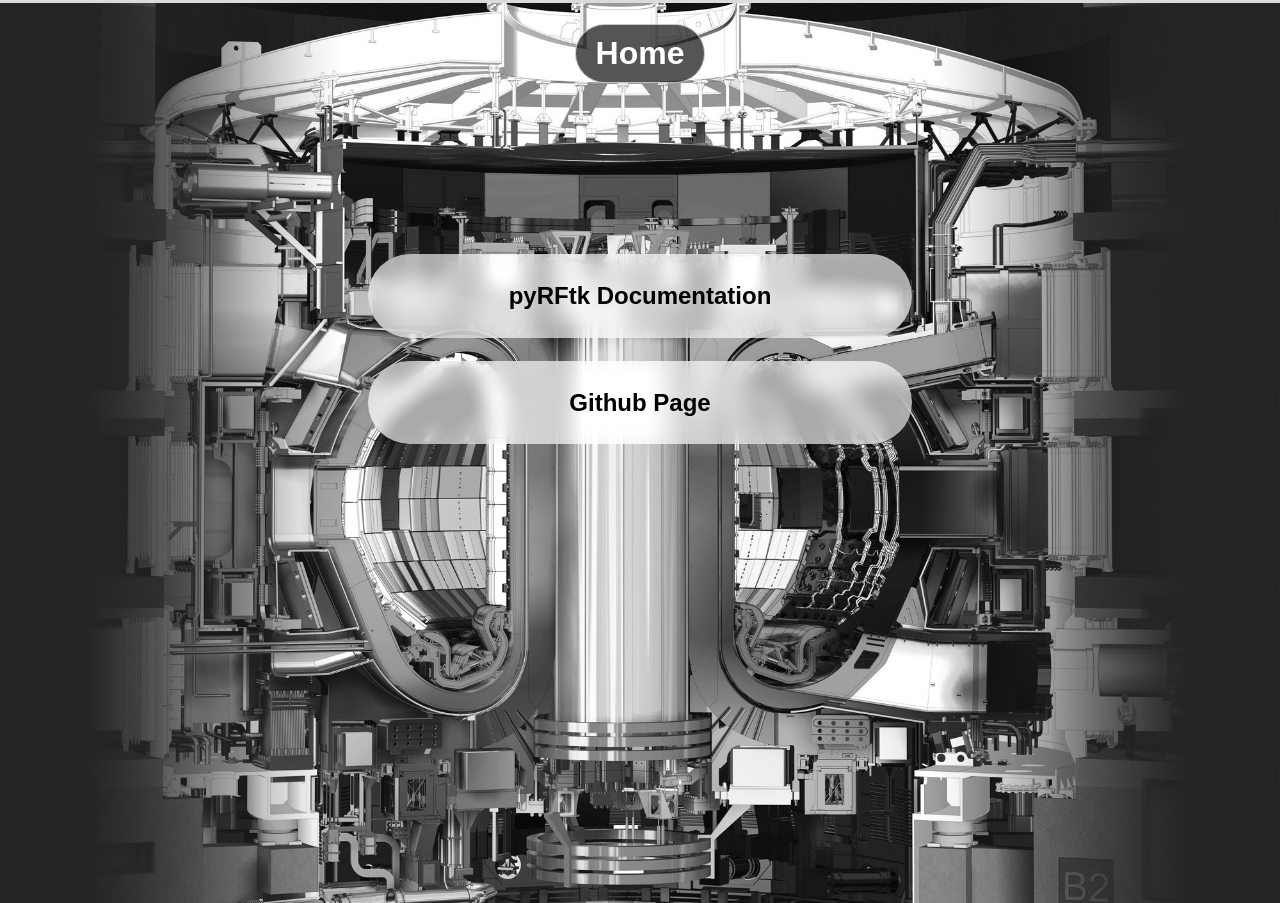
<file: index.html>
<!doctype html>
<html>
	<head>
		<meta charset="utf-8" />
		<title>LPP: home</title>
		<meta name="viewport" content="device-width", initial scale=1 />
		<link rel="stylesheet" href="./index.css" />			
	</head>
	<body>
        <header>
            <h1>Home</h1>
        </header>
		<main>
			<ul>
				<!--
                <li><h2><a href="members/index.html">Team</a></h2></li>
                <li><h2><a href="tomastime">Book TOMAS time</a></h2></li>
                -->
				<li><h2><a href="pyrftk">pyRFtk Documentation</a></h2></li>
				<li><h2><a href="https://github.com/LPP-ERM-KMS">Github Page</a></h2></li>
			</ul>
        	</main>
	</body>
</html>
</file>
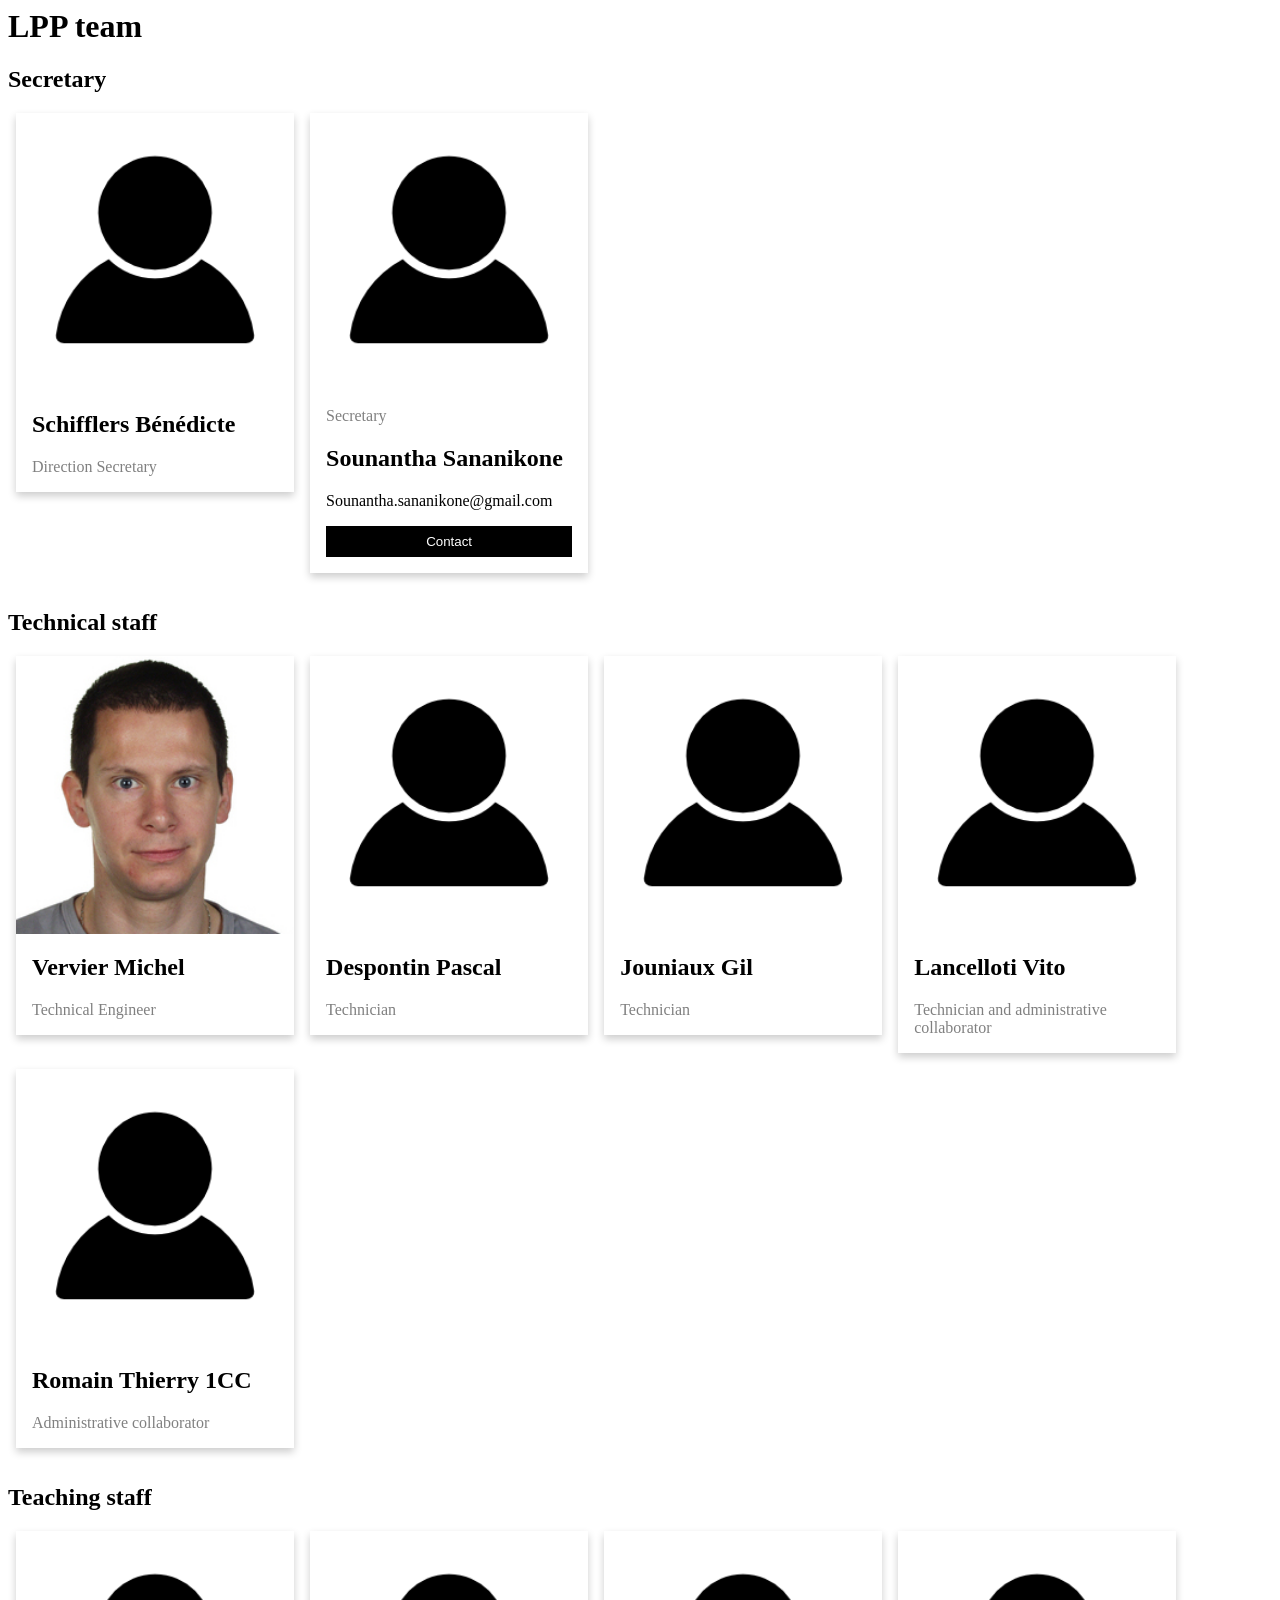
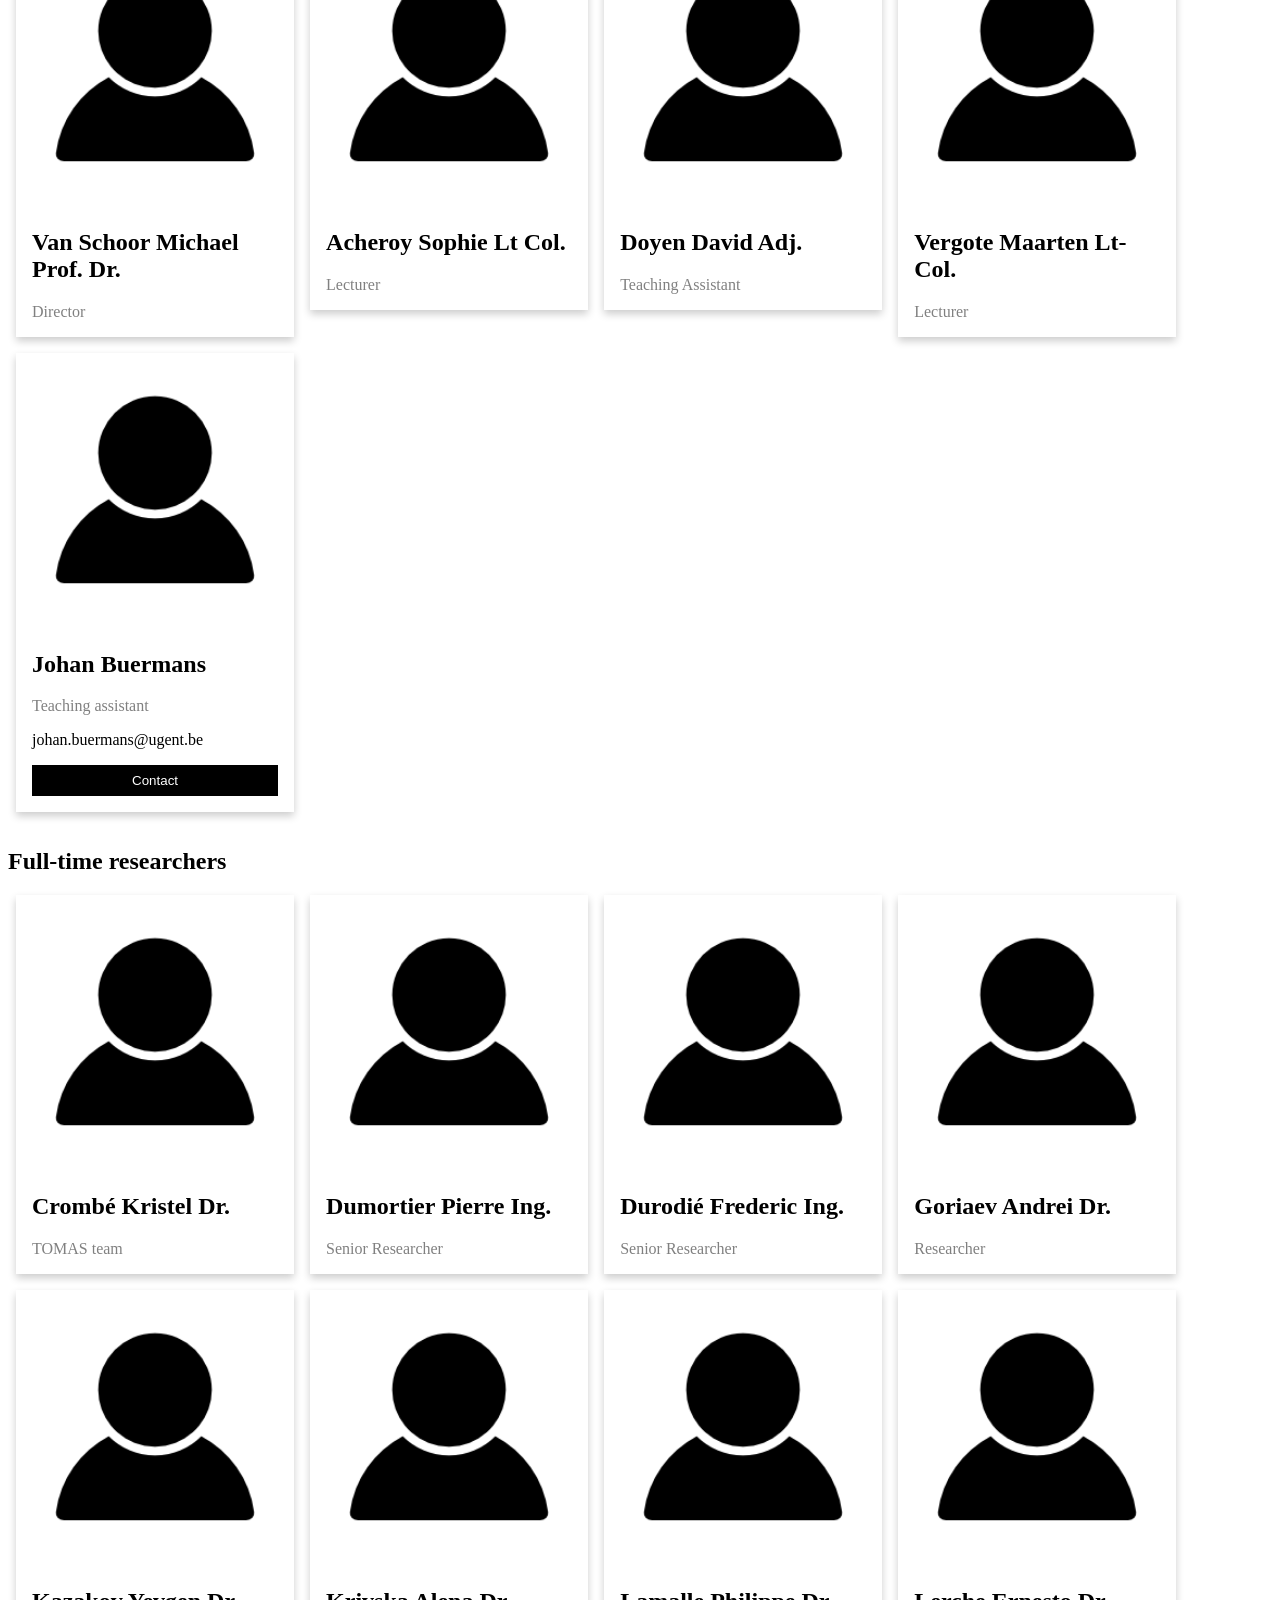
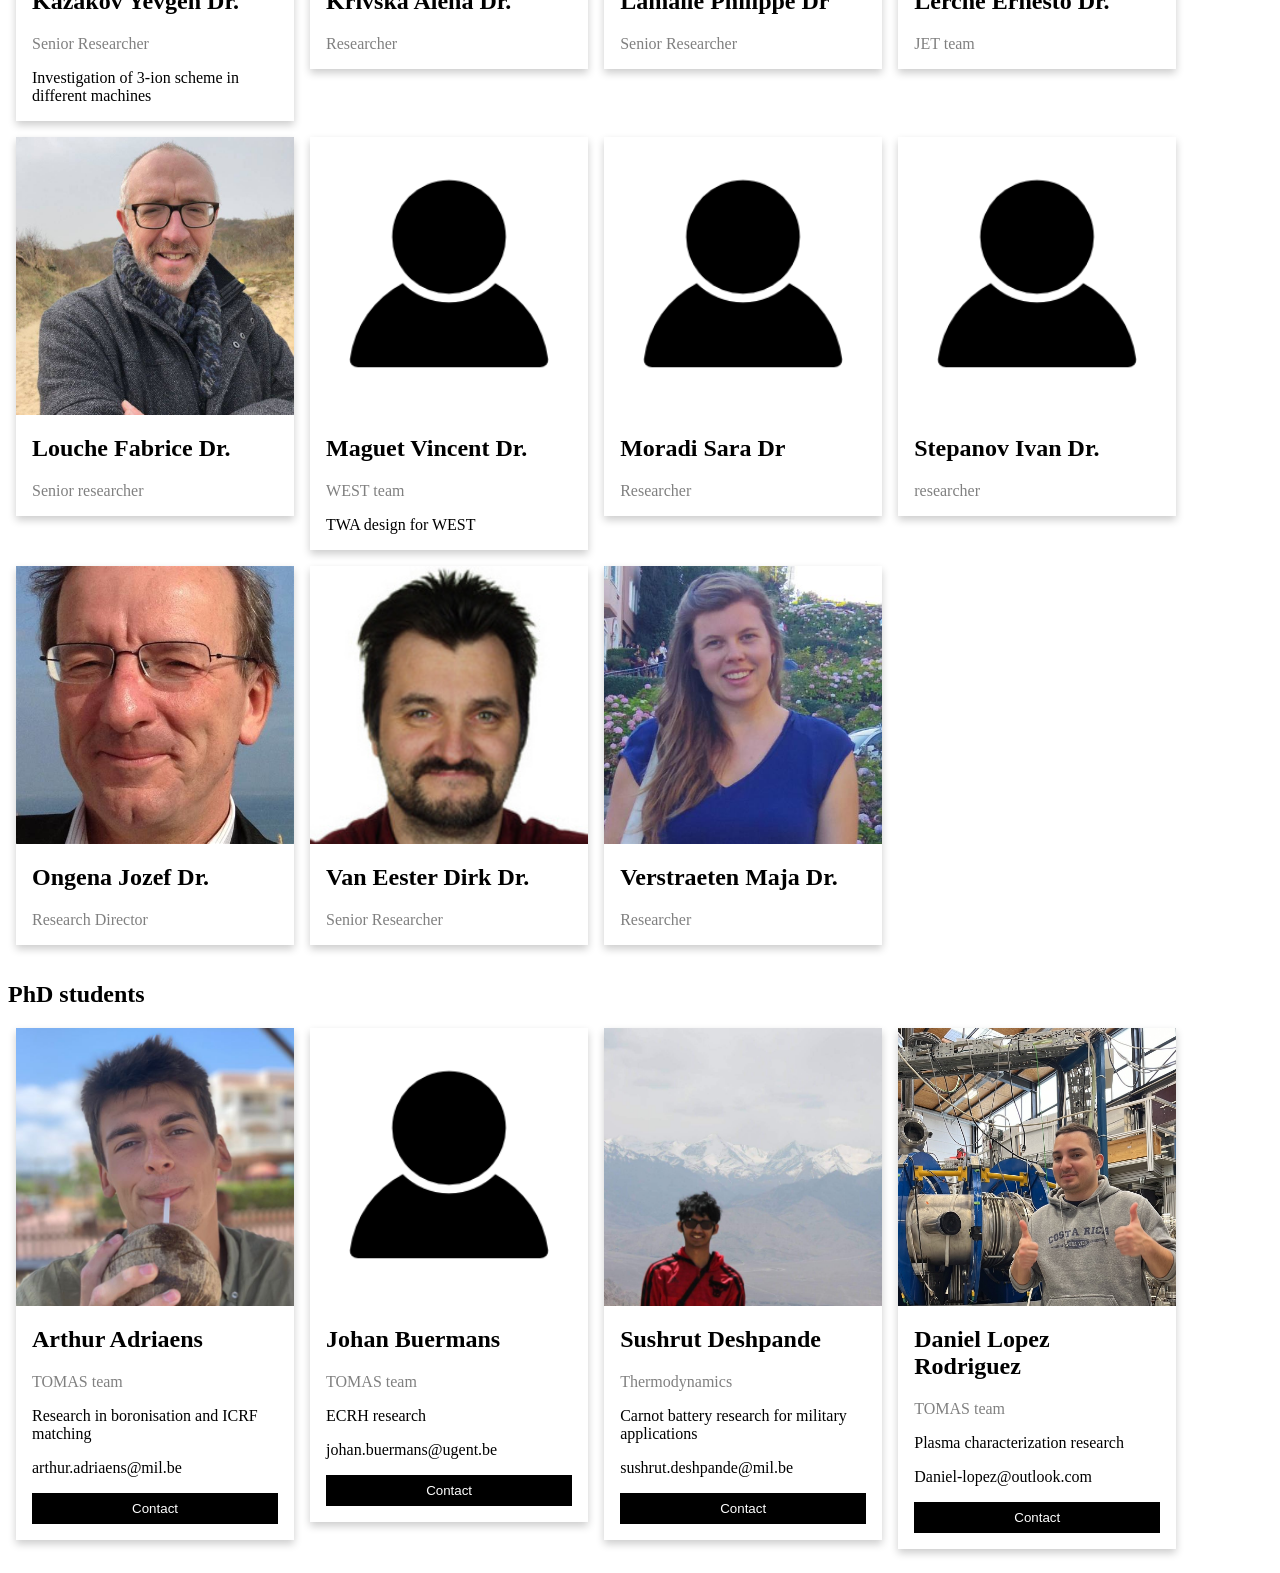
<file: members/index.html>
<html>
<head>
    <title>LPP Team (still under construction 👷)</title>
    <meta charset="utf-8" />
	<meta name="viewport" content="device-width", initial scale=1 />
	<link rel="stylesheet" href="./index.css" />			

</head>

<body>

<h1>LPP team</h1>
<h2>Secretary</h2>
<div class="row">
    <div class="column">
        <div class="card">
          <img src="Images/Blank.png" alt="blank" style="width:100%" >
            <div class="container">
                <h2>Schifflers Bénédicte</h2>
                <p class="title">Direction Secretary</p>
            </div>
        </div>
    </div>

    <div class="column">
        <div class="card">
          <img src="Images/Blank.png" alt="blank" style="width:100%" >
            <div class="container">
            <p class="title">Secretary</p>
            <h2>Sounantha Sananikone</h2>
            <p>Sounantha.sananikone@gmail.com</p>
            <a href="mailto:sounantha.sananikone@gmail.com"><p><button class="button">Contact</button></p></a>
            </div>
        </div>
    </div>
</div>

<h2>Technical staff</h2>
<div class="row">
    <div class="column">
        <div class="card">
          <img src="Images/Vervier.jpg" alt="blank" style="width:100%" >
            <div class="container">
                <h2>Vervier Michel</h2>
                <p class="title">Technical Engineer</p>
            </div>
        </div>
    </div>

    <div class="column">
        <div class="card">
          <img src="Images/Blank.png" alt="blank" style="width:100%" >
            <div class="container">
            <h2>Despontin Pascal</h2>
            <p class="title">Technician</p>
            </div>
        </div>
    </div>

    <div class="column">
        <div class="card">
          <img src="Images/Blank.png" alt="blank" style="width:100%" >
            <div class="container">
            <h2>Jouniaux Gil</h2>
            <p class="title">Technician</p>
            </div>
        </div>
    </div>

    <div class="column">
        <div class="card">
          <img src="Images/Blank.png" alt="blank" style="width:100%" >
            <div class="container">
            <h2>Lancelloti Vito</h2>
            <p class="title">Technician and administrative collaborator</p>
            </div>
        </div>
    </div>
</div>
<div class="row">
    <div class="column">
        <div class="card">
          <img src="Images/Blank.png" alt="blank" style="width:100%" >
            <div class="container">
                <h2>Romain Thierry 1CC</h2>
                <p class="title">Administrative collaborator</p>
            </div>
        </div>
    </div>
</div>
<h2>Teaching staff</h2>

<div class="row">
    <div class="column">
        <div class="card">
          <img src="Images/Blank.png" alt="blank" style="width:100%" >
            <div class="container">
                <h2>Van Schoor Michael Prof. Dr.</h2>
                <p class="title">Director</p>
            </div>
        </div>
    </div>

    <div class="column">
        <div class="card">
          <img src="Images/Blank.png" alt="blank" style="width:100%" >
            <div class="container">
            <h2>Acheroy Sophie Lt Col.</h2>
            <p class="title">Lecturer</p>
            </div>
        </div>
    </div>

    <div class="column">
        <div class="card">
          <img src="Images/Blank.png" alt="blank" style="width:100%" >
            <div class="container">
            <h2>Doyen David Adj.</h2>
            <p class="title">Teaching Assistant</p>
            </div>
        </div>
    </div>

    <div class="column">
        <div class="card">
          <img src="Images/Blank.png" alt="blank" style="width:100%" >
            <div class="container">
            <h2>Vergote Maarten Lt-Col.</h2>
            <p class="title">Lecturer</p>
            </div>
        </div>
    </div>
</div>
<div class="row">
<div class="column">
        <div class="card">
          <img src="Images/Blank.png" alt="John" style="width:100%" >
            <div class="container">
                <h2>Johan Buermans</h2>
                <p class="title">Teaching assistant</p>
                <p>johan.buermans@ugent.be</p>
                <a href="mailto:johan.buermans@ugent.be"><p><button class="button">Contact</button></p></a>
            </div>
        </div>
    </div>

</div>
<h2>Full-time researchers</h2>
<div class="row">
    <div class="column">
        <div class="card">
          <img src="Images/Blank.png" alt="blank" style="width:100%" >
            <div class="container">
                <h2>Crombé Kristel Dr.</h2>
                <p class="title">TOMAS team</p>
            </div>
        </div>
    </div>

    <div class="column">
        <div class="card">
          <img src="Images/Blank.png" alt="blank" style="width:100%" >
            <div class="container">
            <h2>Dumortier Pierre Ing.</h2>
            <p class="title">Senior Researcher</p>
            </div>
        </div>
    </div>

    <div class="column">
        <div class="card">
          <img src="Images/Blank.png" alt="blank" style="width:100%" >
            <div class="container">
            <h2>Durodié Frederic Ing.</h2>
            <p class="title">Senior Researcher</p>
            </div>
        </div>
    </div>

    <div class="column">
        <div class="card">
          <img src="Images/Blank.png" alt="blank" style="width:100%" >
            <div class="container">
            <h2>Goriaev Andrei Dr.</h2>
            <p class="title">Researcher</p>
            </div>
        </div>
    </div>
</div>
<div class="row">
    <div class="column">
        <div class="card">
          <img src="Images/Blank.png" alt="blank" style="width:100%" >
            <div class="container">
                <h2>Kazakov Yevgen Dr.</h2>
                <p class="title">Senior Researcher</p>
                <p>Investigation of 3-ion scheme in different machines</p>
            </div>
        </div>
    </div>

    <div class="column">
        <div class="card">
          <img src="Images/Blank.png" alt="blank" style="width:100%" >
            <div class="container">
            <h2>Krivska Alena Dr.</h2>
            <p class="title">Researcher</p>
            </div>
        </div>
    </div>

    <div class="column">
        <div class="card">
          <img src="Images/Blank.png" alt="blank" style="width:100%" >
            <div class="container">
            <h2>Lamalle Philippe Dr</h2>
            <p class="title">Senior Researcher</p>
            </div>
        </div>
    </div>

    <div class="column">
        <div class="card">
          <img src="Images/Blank.png" alt="blank" style="width:100%" >
            <div class="container">
            <h2>Lerche Ernesto Dr.</h2>
            <p class="title">JET team</p>
            </div>
        </div>
    </div>
</div>
<div class="row">
    <div class="column">
        <div class="card">
          <img src="Images/Fabrice.jpeg" alt="blank" style="width:100%" >
            <div class="container">
                <h2>Louche Fabrice Dr.</h2>
                <p class="title">Senior researcher</p>
            </div>
        </div>
    </div>

    <div class="column">
        <div class="card">
          <img src="Images/Blank.png" alt="blank" style="width:100%" >
            <div class="container">
            <h2>Maguet Vincent Dr.</h2>
            <p class="title">WEST team</p>
            <p>TWA design for WEST</p>
            </div>
        </div>
    </div>

    <div class="column">
        <div class="card">
          <img src="Images/Blank.png" alt="blank" style="width:100%" >
            <div class="container">
            <h2>Moradi Sara Dr</h2>
            <p class="title">Researcher</p>
            </div>
        </div>
    </div>

    <div class="column">
        <div class="card">
          <img src="Images/Blank.png" alt="blank" style="width:100%" >
            <div class="container">
            <h2>Stepanov Ivan Dr.</h2>
            <p class="title">researcher</p>
            </div>
        </div>
    </div>
</div>
<div class="row">
    <div class="column">
        <div class="card">
          <img src="Images/Jef.jpg" alt="blank" style="width:100%" >
            <div class="container">
                <h2>Ongena Jozef Dr.</h2>
                <p class="title">Research Director</p>
            </div>
        </div>
    </div>

    <div class="column">
        <div class="card">
          <img src="Images/Dirk.jpg" alt="blank" style="width:100%" >
            <div class="container">
            <h2>Van Eester Dirk Dr.</h2>
            <p class="title">Senior Researcher</p>
            </div>
        </div>
    </div>

    <div class="column">
        <div class="card">
          <img src="Images/Maja.jpeg" alt="blank" style="width:100%" >
            <div class="container">
            <h2>Verstraeten Maja Dr.</h2>
            <p class="title">Researcher</p>
            </div>
        </div>
    </div>
</div>

<h2>PhD students</h2>

<div class="row">
    <div class="column">
        <div class="card">
            <img src="Images/Arthur.jpg" alt="Jane" style="width:100%">
            <div class="container">
                <h2>Arthur Adriaens</h2>
                <p class="title">TOMAS team</p>
                <p>Research in boronisation and ICRF matching</p>
                <p>arthur.adriaens@mil.be</p>
                <a href="mailto:arthur.adriaens@mil.be"><p><button class="button">Contact</button></p></a>
            </div>
        </div>
    </div>

    <div class="column">
        <div class="card">
          <img src="Images/Blank.png" alt="John" style="width:100%" >
            <div class="container">
                <h2>Johan Buermans</h2>
                <p class="title">TOMAS team</p>
                <p>ECRH research</p>
                <p>johan.buermans@ugent.be</p>
                <a href="mailto:johan.buermans@ugent.be"><p><button class="button">Contact</button></p></a>
            </div>
        </div>
    </div>

    <div class="column">
        <div class="card">
            <img src="Images/Sush.jpg" alt="Mike" style="width:100%" >
            <div class="container">
                <h2>Sushrut Deshpande</h2>
                <p class="title">Thermodynamics</p>
                <p>Carnot battery research for military applications</p>
                <p>sushrut.deshpande@mil.be</p>
                <a href="mailto:sushrut.deshpande@mil.be"><p><button class="button">Contact</button></p></a>
            </div>
        </div>
    </div>

    <div class="column">
        <div class="card">
            <img src="Images/Daniel.jpg" alt="Mike" style="width:100%" >
            <div class="container">
                <h2>Daniel Lopez Rodriguez</h2>
                <p class="title">TOMAS team</p>
                <p>Plasma characterization research</p>
                <p>Daniel-lopez@outlook.com</p>
                <a href="mailto:daniel-lopez@outlook.com"><p><button class="button">Contact</button></p></a>
            </div>
        </div>
    </div>
</div>

</body>
</html>
</file>
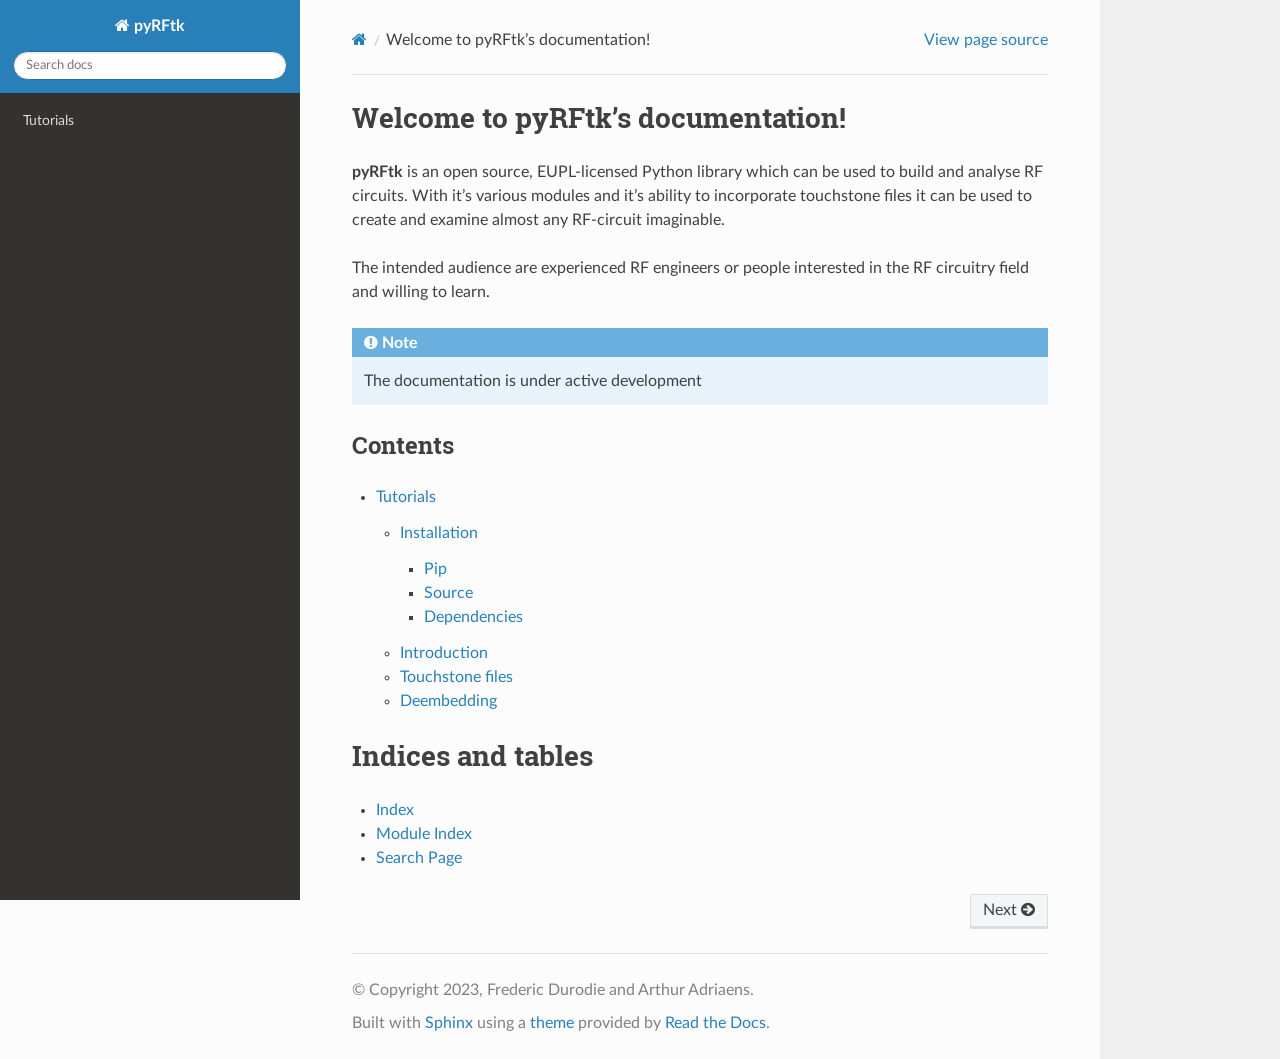
<file: pyrftk/index.html>
<!DOCTYPE html>
<html class="writer-html5" lang="en" >
<head>
  <meta charset="utf-8" /><meta name="generator" content="Docutils 0.18.1: http://docutils.sourceforge.net/" />

  <meta name="viewport" content="width=device-width, initial-scale=1.0" />
  <title>Welcome to pyRFtk’s documentation! &mdash; pyRFtk 2.0.0 documentation</title>
      <link rel="stylesheet" href="_static/pygments.css" type="text/css" />
      <link rel="stylesheet" href="_static/css/theme.css" type="text/css" />
  <!--[if lt IE 9]>
    <script src="_static/js/html5shiv.min.js"></script>
  <![endif]-->
  
        <script src="_static/jquery.js?v=5d32c60e"></script>
        <script src="_static/_sphinx_javascript_frameworks_compat.js?v=2cd50e6c"></script>
        <script src="_static/documentation_options.js?v=51b770b3"></script>
        <script src="_static/doctools.js?v=888ff710"></script>
        <script src="_static/sphinx_highlight.js?v=dc90522c"></script>
    <script src="_static/js/theme.js"></script>
    <link rel="index" title="Index" href="genindex.html" />
    <link rel="search" title="Search" href="search.html" />
    <link rel="next" title="Tutorials" href="Tutorials.html" /> 
</head>

<body class="wy-body-for-nav"> 
  <div class="wy-grid-for-nav">
    <nav data-toggle="wy-nav-shift" class="wy-nav-side">
      <div class="wy-side-scroll">
        <div class="wy-side-nav-search" >

          
          
          <a href="#" class="icon icon-home">
            pyRFtk
          </a>
<div role="search">
  <form id="rtd-search-form" class="wy-form" action="search.html" method="get">
    <input type="text" name="q" placeholder="Search docs" aria-label="Search docs" />
    <input type="hidden" name="check_keywords" value="yes" />
    <input type="hidden" name="area" value="default" />
  </form>
</div>
        </div><div class="wy-menu wy-menu-vertical" data-spy="affix" role="navigation" aria-label="Navigation menu">
              <ul>
<li class="toctree-l1"><a class="reference internal" href="Tutorials.html">Tutorials</a></li>
</ul>

        </div>
      </div>
    </nav>

    <section data-toggle="wy-nav-shift" class="wy-nav-content-wrap"><nav class="wy-nav-top" aria-label="Mobile navigation menu" >
          <i data-toggle="wy-nav-top" class="fa fa-bars"></i>
          <a href="#">pyRFtk</a>
      </nav>

      <div class="wy-nav-content">
        <div class="rst-content">
          <div role="navigation" aria-label="Page navigation">
  <ul class="wy-breadcrumbs">
      <li><a href="#" class="icon icon-home" aria-label="Home"></a></li>
      <li class="breadcrumb-item active">Welcome to pyRFtk’s documentation!</li>
      <li class="wy-breadcrumbs-aside">
            <a href="_sources/index.rst.txt" rel="nofollow"> View page source</a>
      </li>
  </ul>
  <hr/>
</div>
          <div role="main" class="document" itemscope="itemscope" itemtype="http://schema.org/Article">
           <div itemprop="articleBody">
             
  <section id="welcome-to-pyrftk-s-documentation">
<h1>Welcome to pyRFtk’s documentation!<a class="headerlink" href="#welcome-to-pyrftk-s-documentation" title="Link to this heading"></a></h1>
<p><strong>pyRFtk</strong> is an open source, EUPL-licensed Python library which can be used to
build and analyse RF circuits. With it’s various modules and it’s ability to
incorporate touchstone files it can be used to create and examine almost any RF-circuit imaginable.</p>
<p>The intended audience are experienced RF engineers or people interested in the
RF circuitry field and willing to learn.</p>
<div class="admonition note">
<p class="admonition-title">Note</p>
<p>The documentation is under active development</p>
</div>
<section id="contents">
<h2>Contents<a class="headerlink" href="#contents" title="Link to this heading"></a></h2>
<div class="toctree-wrapper compound">
<ul>
<li class="toctree-l1"><a class="reference internal" href="Tutorials.html">Tutorials</a><ul>
<li class="toctree-l2"><a class="reference internal" href="Installation.html">Installation</a><ul>
<li class="toctree-l3"><a class="reference internal" href="Installation.html#pip">Pip</a></li>
<li class="toctree-l3"><a class="reference internal" href="Installation.html#source">Source</a></li>
<li class="toctree-l3"><a class="reference internal" href="Installation.html#dependencies">Dependencies</a></li>
</ul>
</li>
<li class="toctree-l2"><a class="reference internal" href="Introduction.html">Introduction</a></li>
<li class="toctree-l2"><a class="reference internal" href="Touchstone.html">Touchstone files</a></li>
<li class="toctree-l2"><a class="reference internal" href="Deembedding.html">Deembedding</a></li>
</ul>
</li>
</ul>
</div>
</section>
</section>
<section id="indices-and-tables">
<h1>Indices and tables<a class="headerlink" href="#indices-and-tables" title="Link to this heading"></a></h1>
<ul class="simple">
<li><p><a class="reference internal" href="genindex.html"><span class="std std-ref">Index</span></a></p></li>
<li><p><a class="reference internal" href="py-modindex.html"><span class="std std-ref">Module Index</span></a></p></li>
<li><p><a class="reference internal" href="search.html"><span class="std std-ref">Search Page</span></a></p></li>
</ul>
</section>


           </div>
          </div>
          <footer><div class="rst-footer-buttons" role="navigation" aria-label="Footer">
        <a href="Tutorials.html" class="btn btn-neutral float-right" title="Tutorials" accesskey="n" rel="next">Next <span class="fa fa-arrow-circle-right" aria-hidden="true"></span></a>
    </div>

  <hr/>

  <div role="contentinfo">
    <p>&#169; Copyright 2023, Frederic Durodie and Arthur Adriaens.</p>
  </div>

  Built with <a href="https://www.sphinx-doc.org/">Sphinx</a> using a
    <a href="https://github.com/readthedocs/sphinx_rtd_theme">theme</a>
    provided by <a href="https://readthedocs.org">Read the Docs</a>.
   

</footer>
        </div>
      </div>
    </section>
  </div>
  <script>
      jQuery(function () {
          SphinxRtdTheme.Navigation.enable(true);
      });
  </script> 

</body>
</html>
</file>
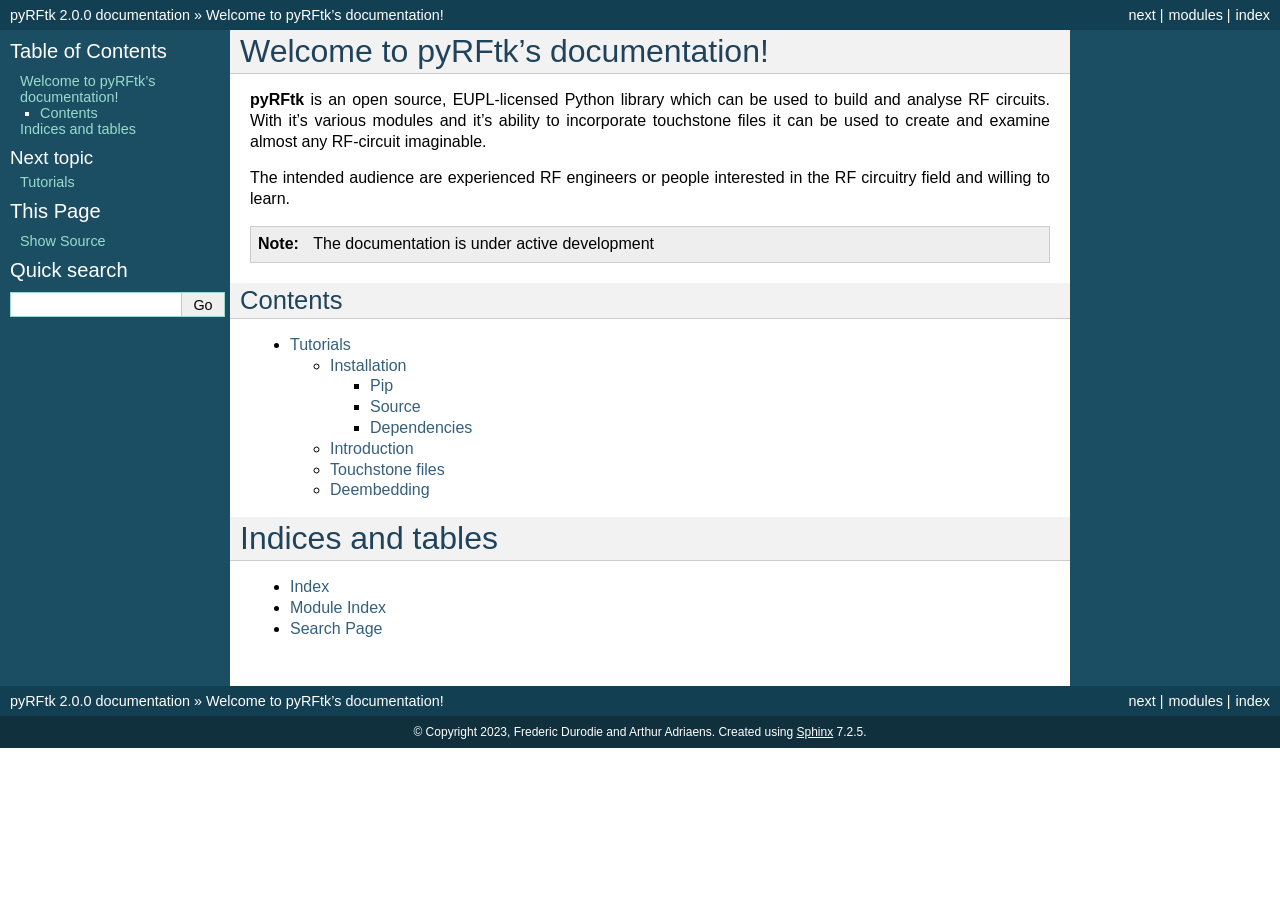
<file: pyRFtk/index.html>
<!DOCTYPE html>

<html lang="en" data-content_root="./">
  <head>
    <meta charset="utf-8" />
    <meta name="viewport" content="width=device-width, initial-scale=1.0" /><meta name="viewport" content="width=device-width, initial-scale=1" />

    <title>Welcome to pyRFtk’s documentation! &#8212; pyRFtk 2.0.0 documentation</title>
    <link rel="stylesheet" type="text/css" href="_static/pygments.css?v=fa44fd50" />
    <link rel="stylesheet" type="text/css" href="_static/classic.css?v=514cf933" />
    
    <script src="_static/documentation_options.js?v=51b770b3"></script>
    <script src="_static/doctools.js?v=888ff710"></script>
    <script src="_static/sphinx_highlight.js?v=dc90522c"></script>
    
    <link rel="index" title="Index" href="genindex.html" />
    <link rel="search" title="Search" href="search.html" />
    <link rel="next" title="Tutorials" href="Tutorials.html" /> 
  </head><body>
    <div class="related" role="navigation" aria-label="related navigation">
      <h3>Navigation</h3>
      <ul>
        <li class="right" style="margin-right: 10px">
          <a href="genindex.html" title="General Index"
             accesskey="I">index</a></li>
        <li class="right" >
          <a href="py-modindex.html" title="Python Module Index"
             >modules</a> |</li>
        <li class="right" >
          <a href="Tutorials.html" title="Tutorials"
             accesskey="N">next</a> |</li>
        <li class="nav-item nav-item-0"><a href="#">pyRFtk 2.0.0 documentation</a> &#187;</li>
        <li class="nav-item nav-item-this"><a href="">Welcome to pyRFtk’s documentation!</a></li> 
      </ul>
    </div>  

    <div class="document">
      <div class="documentwrapper">
        <div class="bodywrapper">
          <div class="body" role="main">
            
  <section id="welcome-to-pyrftk-s-documentation">
<h1>Welcome to pyRFtk’s documentation!<a class="headerlink" href="#welcome-to-pyrftk-s-documentation" title="Link to this heading">¶</a></h1>
<p><strong>pyRFtk</strong> is an open source, EUPL-licensed Python library which can be used to
build and analyse RF circuits. With it’s various modules and it’s ability to
incorporate touchstone files it can be used to create and examine almost any RF-circuit imaginable.</p>
<p>The intended audience are experienced RF engineers or people interested in the
RF circuitry field and willing to learn.</p>
<div class="admonition note">
<p class="admonition-title">Note</p>
<p>The documentation is under active development</p>
</div>
<section id="contents">
<h2>Contents<a class="headerlink" href="#contents" title="Link to this heading">¶</a></h2>
<div class="toctree-wrapper compound">
<ul>
<li class="toctree-l1"><a class="reference internal" href="Tutorials.html">Tutorials</a><ul>
<li class="toctree-l2"><a class="reference internal" href="Installation.html">Installation</a><ul>
<li class="toctree-l3"><a class="reference internal" href="Installation.html#pip">Pip</a></li>
<li class="toctree-l3"><a class="reference internal" href="Installation.html#source">Source</a></li>
<li class="toctree-l3"><a class="reference internal" href="Installation.html#dependencies">Dependencies</a></li>
</ul>
</li>
<li class="toctree-l2"><a class="reference internal" href="Introduction.html">Introduction</a></li>
<li class="toctree-l2"><a class="reference internal" href="Touchstone.html">Touchstone files</a></li>
<li class="toctree-l2"><a class="reference internal" href="Deembedding.html">Deembedding</a></li>
</ul>
</li>
</ul>
</div>
</section>
</section>
<section id="indices-and-tables">
<h1>Indices and tables<a class="headerlink" href="#indices-and-tables" title="Link to this heading">¶</a></h1>
<ul class="simple">
<li><p><a class="reference internal" href="genindex.html"><span class="std std-ref">Index</span></a></p></li>
<li><p><a class="reference internal" href="py-modindex.html"><span class="std std-ref">Module Index</span></a></p></li>
<li><p><a class="reference internal" href="search.html"><span class="std std-ref">Search Page</span></a></p></li>
</ul>
</section>


            <div class="clearer"></div>
          </div>
        </div>
      </div>
      <div class="sphinxsidebar" role="navigation" aria-label="main navigation">
        <div class="sphinxsidebarwrapper">
  <div>
    <h3><a href="#">Table of Contents</a></h3>
    <ul>
<li><a class="reference internal" href="#">Welcome to pyRFtk’s documentation!</a><ul>
<li><a class="reference internal" href="#contents">Contents</a></li>
</ul>
</li>
<li><a class="reference internal" href="#indices-and-tables">Indices and tables</a></li>
</ul>

  </div>
  <div>
    <h4>Next topic</h4>
    <p class="topless"><a href="Tutorials.html"
                          title="next chapter">Tutorials</a></p>
  </div>
  <div role="note" aria-label="source link">
    <h3>This Page</h3>
    <ul class="this-page-menu">
      <li><a href="_sources/index.rst.txt"
            rel="nofollow">Show Source</a></li>
    </ul>
   </div>
<div id="searchbox" style="display: none" role="search">
  <h3 id="searchlabel">Quick search</h3>
    <div class="searchformwrapper">
    <form class="search" action="search.html" method="get">
      <input type="text" name="q" aria-labelledby="searchlabel" autocomplete="off" autocorrect="off" autocapitalize="off" spellcheck="false"/>
      <input type="submit" value="Go" />
    </form>
    </div>
</div>
<script>document.getElementById('searchbox').style.display = "block"</script>
        </div>
      </div>
      <div class="clearer"></div>
    </div>
    <div class="related" role="navigation" aria-label="related navigation">
      <h3>Navigation</h3>
      <ul>
        <li class="right" style="margin-right: 10px">
          <a href="genindex.html" title="General Index"
             >index</a></li>
        <li class="right" >
          <a href="py-modindex.html" title="Python Module Index"
             >modules</a> |</li>
        <li class="right" >
          <a href="Tutorials.html" title="Tutorials"
             >next</a> |</li>
        <li class="nav-item nav-item-0"><a href="#">pyRFtk 2.0.0 documentation</a> &#187;</li>
        <li class="nav-item nav-item-this"><a href="">Welcome to pyRFtk’s documentation!</a></li> 
      </ul>
    </div>
    <div class="footer" role="contentinfo">
    &#169; Copyright 2023, Frederic Durodie and Arthur Adriaens.
      Created using <a href="https://www.sphinx-doc.org/">Sphinx</a> 7.2.5.
    </div>
  </body>
</html>
</file>
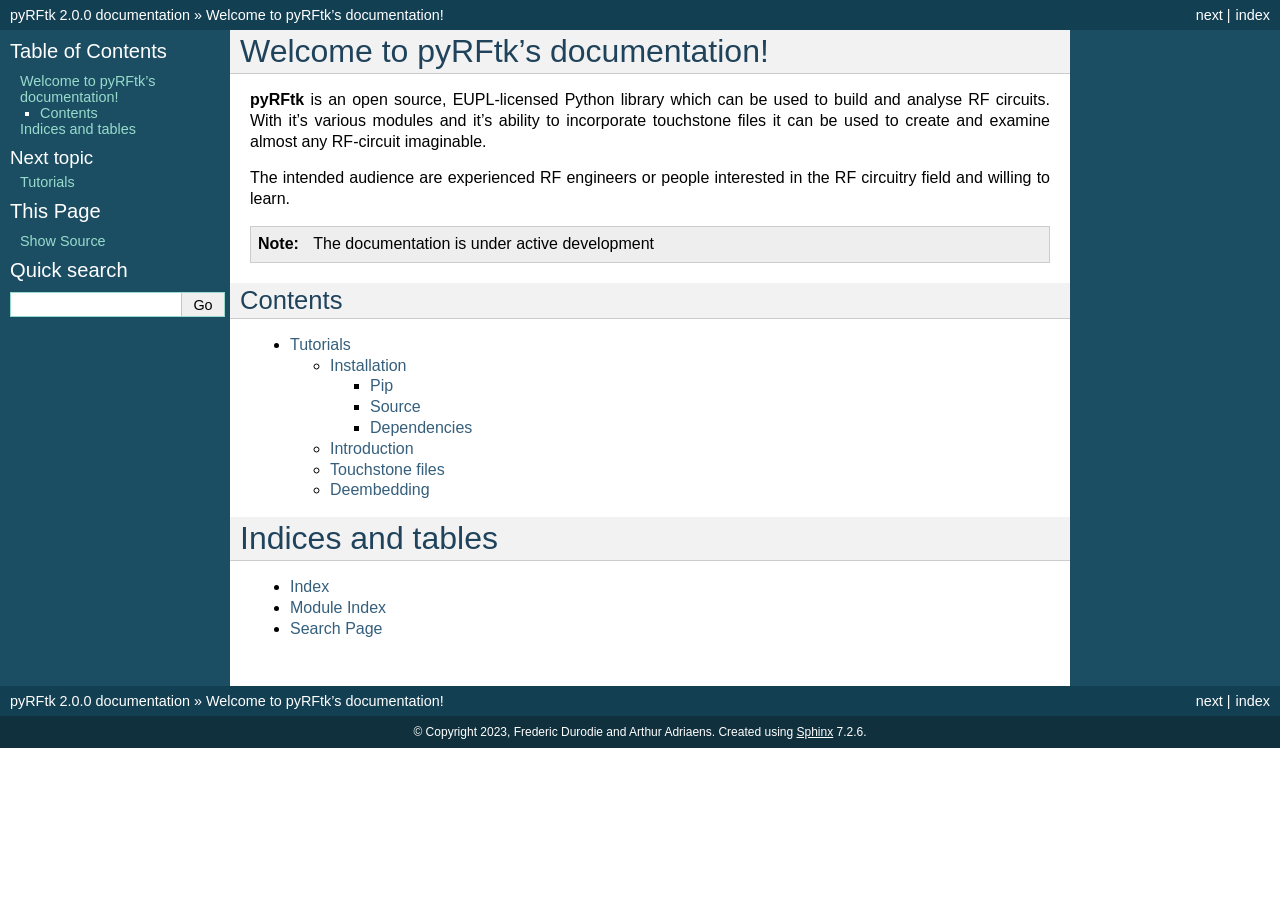
<file: pyRFtk/html/index.html>
<!DOCTYPE html>

<html lang="en" data-content_root="./">
  <head>
    <meta charset="utf-8" />
    <meta name="viewport" content="width=device-width, initial-scale=1.0" /><meta name="viewport" content="width=device-width, initial-scale=1" />

    <title>Welcome to pyRFtk’s documentation! &#8212; pyRFtk 2.0.0 documentation</title>
    <link rel="stylesheet" type="text/css" href="_static/pygments.css?v=fa44fd50" />
    <link rel="stylesheet" type="text/css" href="_static/classic.css?v=514cf933" />
    
    <script src="_static/documentation_options.js?v=51b770b3"></script>
    <script src="_static/doctools.js?v=888ff710"></script>
    <script src="_static/sphinx_highlight.js?v=dc90522c"></script>
    
    <link rel="index" title="Index" href="genindex.html" />
    <link rel="search" title="Search" href="search.html" />
    <link rel="next" title="Tutorials" href="Tutorials.html" /> 
  </head><body>
    <div class="related" role="navigation" aria-label="related navigation">
      <h3>Navigation</h3>
      <ul>
        <li class="right" style="margin-right: 10px">
          <a href="genindex.html" title="General Index"
             accesskey="I">index</a></li>
        <li class="right" >
          <a href="Tutorials.html" title="Tutorials"
             accesskey="N">next</a> |</li>
        <li class="nav-item nav-item-0"><a href="#">pyRFtk 2.0.0 documentation</a> &#187;</li>
        <li class="nav-item nav-item-this"><a href="">Welcome to pyRFtk’s documentation!</a></li> 
      </ul>
    </div>  

    <div class="document">
      <div class="documentwrapper">
        <div class="bodywrapper">
          <div class="body" role="main">
            
  <section id="welcome-to-pyrftk-s-documentation">
<h1>Welcome to pyRFtk’s documentation!<a class="headerlink" href="#welcome-to-pyrftk-s-documentation" title="Link to this heading">¶</a></h1>
<p><strong>pyRFtk</strong> is an open source, EUPL-licensed Python library which can be used to
build and analyse RF circuits. With it’s various modules and it’s ability to
incorporate touchstone files it can be used to create and examine almost any RF-circuit imaginable.</p>
<p>The intended audience are experienced RF engineers or people interested in the
RF circuitry field and willing to learn.</p>
<div class="admonition note">
<p class="admonition-title">Note</p>
<p>The documentation is under active development</p>
</div>
<section id="contents">
<h2>Contents<a class="headerlink" href="#contents" title="Link to this heading">¶</a></h2>
<div class="toctree-wrapper compound">
<ul>
<li class="toctree-l1"><a class="reference internal" href="Tutorials.html">Tutorials</a><ul>
<li class="toctree-l2"><a class="reference internal" href="Installation.html">Installation</a><ul>
<li class="toctree-l3"><a class="reference internal" href="Installation.html#pip">Pip</a></li>
<li class="toctree-l3"><a class="reference internal" href="Installation.html#source">Source</a></li>
<li class="toctree-l3"><a class="reference internal" href="Installation.html#dependencies">Dependencies</a></li>
</ul>
</li>
<li class="toctree-l2"><a class="reference internal" href="Introduction.html">Introduction</a></li>
<li class="toctree-l2"><a class="reference internal" href="Touchstone.html">Touchstone files</a></li>
<li class="toctree-l2"><a class="reference internal" href="Deembedding.html">Deembedding</a></li>
</ul>
</li>
</ul>
</div>
</section>
</section>
<section id="indices-and-tables">
<h1>Indices and tables<a class="headerlink" href="#indices-and-tables" title="Link to this heading">¶</a></h1>
<ul class="simple">
<li><p><a class="reference internal" href="genindex.html"><span class="std std-ref">Index</span></a></p></li>
<li><p><a class="reference internal" href="py-modindex.html"><span class="std std-ref">Module Index</span></a></p></li>
<li><p><a class="reference internal" href="search.html"><span class="std std-ref">Search Page</span></a></p></li>
</ul>
</section>


            <div class="clearer"></div>
          </div>
        </div>
      </div>
      <div class="sphinxsidebar" role="navigation" aria-label="main navigation">
        <div class="sphinxsidebarwrapper">
  <div>
    <h3><a href="#">Table of Contents</a></h3>
    <ul>
<li><a class="reference internal" href="#">Welcome to pyRFtk’s documentation!</a><ul>
<li><a class="reference internal" href="#contents">Contents</a></li>
</ul>
</li>
<li><a class="reference internal" href="#indices-and-tables">Indices and tables</a></li>
</ul>

  </div>
  <div>
    <h4>Next topic</h4>
    <p class="topless"><a href="Tutorials.html"
                          title="next chapter">Tutorials</a></p>
  </div>
  <div role="note" aria-label="source link">
    <h3>This Page</h3>
    <ul class="this-page-menu">
      <li><a href="_sources/index.rst.txt"
            rel="nofollow">Show Source</a></li>
    </ul>
   </div>
<div id="searchbox" style="display: none" role="search">
  <h3 id="searchlabel">Quick search</h3>
    <div class="searchformwrapper">
    <form class="search" action="search.html" method="get">
      <input type="text" name="q" aria-labelledby="searchlabel" autocomplete="off" autocorrect="off" autocapitalize="off" spellcheck="false"/>
      <input type="submit" value="Go" />
    </form>
    </div>
</div>
<script>document.getElementById('searchbox').style.display = "block"</script>
        </div>
      </div>
      <div class="clearer"></div>
    </div>
    <div class="related" role="navigation" aria-label="related navigation">
      <h3>Navigation</h3>
      <ul>
        <li class="right" style="margin-right: 10px">
          <a href="genindex.html" title="General Index"
             >index</a></li>
        <li class="right" >
          <a href="Tutorials.html" title="Tutorials"
             >next</a> |</li>
        <li class="nav-item nav-item-0"><a href="#">pyRFtk 2.0.0 documentation</a> &#187;</li>
        <li class="nav-item nav-item-this"><a href="">Welcome to pyRFtk’s documentation!</a></li> 
      </ul>
    </div>
    <div class="footer" role="contentinfo">
    &#169; Copyright 2023, Frederic Durodie and Arthur Adriaens.
      Created using <a href="https://www.sphinx-doc.org/">Sphinx</a> 7.2.6.
    </div>
  </body>
</html>
</file>
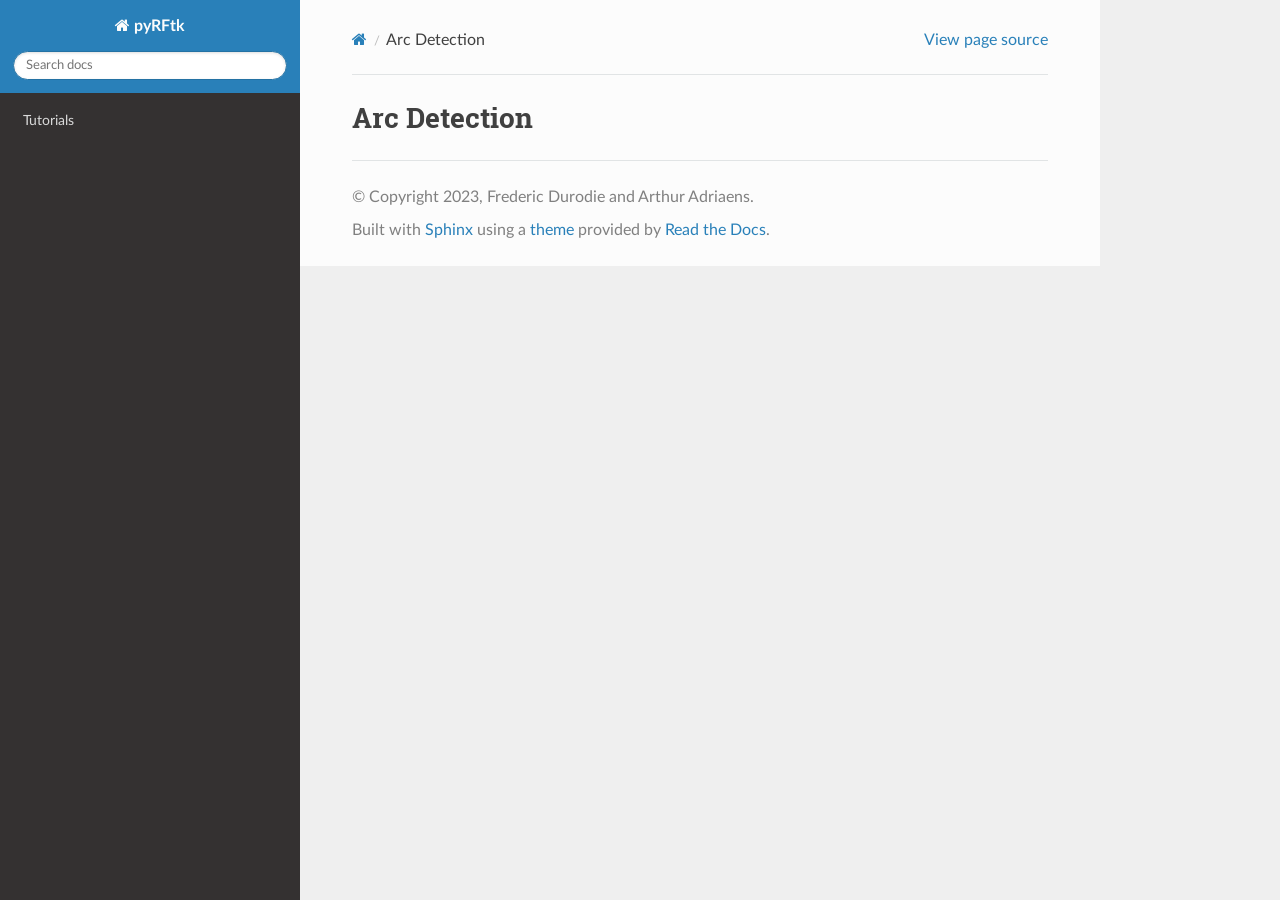
<file: pyrftk/Arcs.html>
<!DOCTYPE html>
<html class="writer-html5" lang="en" >
<head>
  <meta charset="utf-8" /><meta name="generator" content="Docutils 0.18.1: http://docutils.sourceforge.net/" />

  <meta name="viewport" content="width=device-width, initial-scale=1.0" />
  <title>Arc Detection &mdash; pyRFtk 2.0.0 documentation</title>
      <link rel="stylesheet" href="_static/pygments.css" type="text/css" />
      <link rel="stylesheet" href="_static/css/theme.css" type="text/css" />
  <!--[if lt IE 9]>
    <script src="_static/js/html5shiv.min.js"></script>
  <![endif]-->
  
        <script src="_static/jquery.js?v=5d32c60e"></script>
        <script src="_static/_sphinx_javascript_frameworks_compat.js?v=2cd50e6c"></script>
        <script src="_static/documentation_options.js?v=51b770b3"></script>
        <script src="_static/doctools.js?v=888ff710"></script>
        <script src="_static/sphinx_highlight.js?v=dc90522c"></script>
    <script src="_static/js/theme.js"></script>
    <link rel="index" title="Index" href="genindex.html" />
    <link rel="search" title="Search" href="search.html" /> 
</head>

<body class="wy-body-for-nav"> 
  <div class="wy-grid-for-nav">
    <nav data-toggle="wy-nav-shift" class="wy-nav-side">
      <div class="wy-side-scroll">
        <div class="wy-side-nav-search" >

          
          
          <a href="index.html" class="icon icon-home">
            pyRFtk
          </a>
<div role="search">
  <form id="rtd-search-form" class="wy-form" action="search.html" method="get">
    <input type="text" name="q" placeholder="Search docs" aria-label="Search docs" />
    <input type="hidden" name="check_keywords" value="yes" />
    <input type="hidden" name="area" value="default" />
  </form>
</div>
        </div><div class="wy-menu wy-menu-vertical" data-spy="affix" role="navigation" aria-label="Navigation menu">
              <ul>
<li class="toctree-l1"><a class="reference internal" href="Tutorials.html">Tutorials</a></li>
</ul>

        </div>
      </div>
    </nav>

    <section data-toggle="wy-nav-shift" class="wy-nav-content-wrap"><nav class="wy-nav-top" aria-label="Mobile navigation menu" >
          <i data-toggle="wy-nav-top" class="fa fa-bars"></i>
          <a href="index.html">pyRFtk</a>
      </nav>

      <div class="wy-nav-content">
        <div class="rst-content">
          <div role="navigation" aria-label="Page navigation">
  <ul class="wy-breadcrumbs">
      <li><a href="index.html" class="icon icon-home" aria-label="Home"></a></li>
      <li class="breadcrumb-item active">Arc Detection</li>
      <li class="wy-breadcrumbs-aside">
            <a href="_sources/Arcs.rst.txt" rel="nofollow"> View page source</a>
      </li>
  </ul>
  <hr/>
</div>
          <div role="main" class="document" itemscope="itemscope" itemtype="http://schema.org/Article">
           <div itemprop="articleBody">
             
  <section id="arc-detection">
<h1>Arc Detection<a class="headerlink" href="#arc-detection" title="Link to this heading"></a></h1>
</section>


           </div>
          </div>
          <footer>

  <hr/>

  <div role="contentinfo">
    <p>&#169; Copyright 2023, Frederic Durodie and Arthur Adriaens.</p>
  </div>

  Built with <a href="https://www.sphinx-doc.org/">Sphinx</a> using a
    <a href="https://github.com/readthedocs/sphinx_rtd_theme">theme</a>
    provided by <a href="https://readthedocs.org">Read the Docs</a>.
   

</footer>
        </div>
      </div>
    </section>
  </div>
  <script>
      jQuery(function () {
          SphinxRtdTheme.Navigation.enable(true);
      });
  </script> 

</body>
</html>
</file>
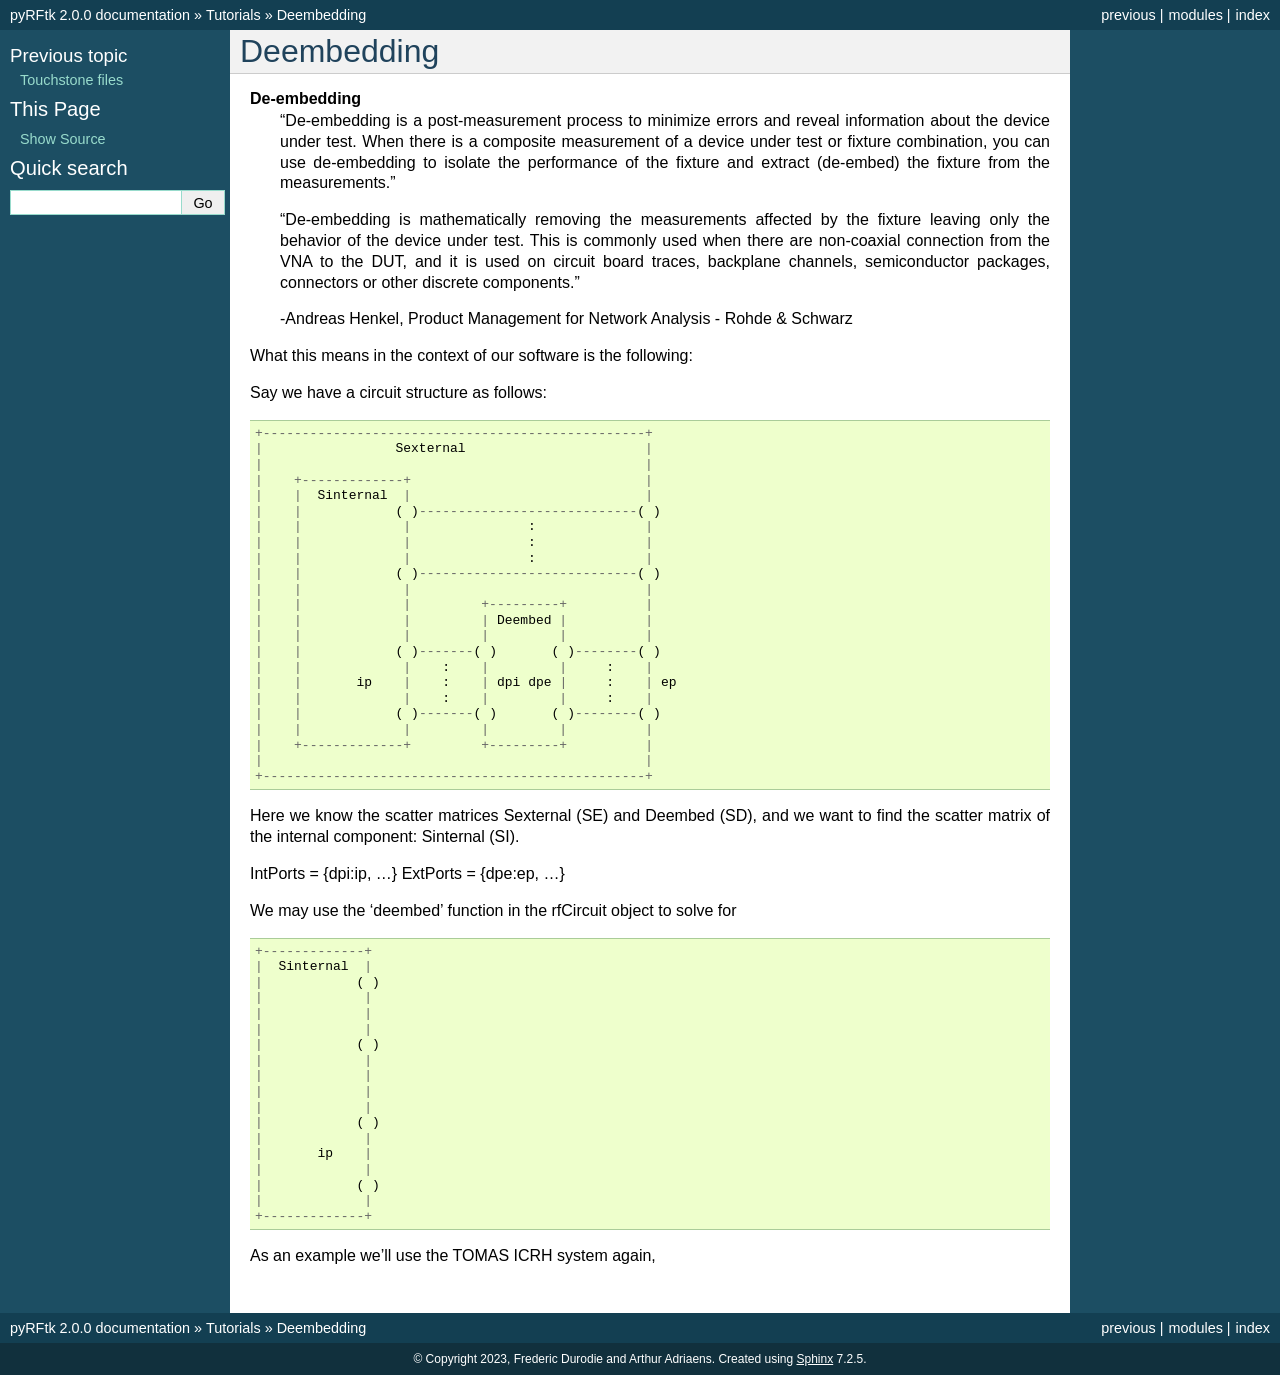
<file: pyRFtk/Deembedding.html>
<!DOCTYPE html>

<html lang="en" data-content_root="./">
  <head>
    <meta charset="utf-8" />
    <meta name="viewport" content="width=device-width, initial-scale=1.0" /><meta name="viewport" content="width=device-width, initial-scale=1" />

    <title>Deembedding &#8212; pyRFtk 2.0.0 documentation</title>
    <link rel="stylesheet" type="text/css" href="_static/pygments.css?v=fa44fd50" />
    <link rel="stylesheet" type="text/css" href="_static/classic.css?v=514cf933" />
    
    <script src="_static/documentation_options.js?v=51b770b3"></script>
    <script src="_static/doctools.js?v=888ff710"></script>
    <script src="_static/sphinx_highlight.js?v=dc90522c"></script>
    
    <link rel="index" title="Index" href="genindex.html" />
    <link rel="search" title="Search" href="search.html" />
    <link rel="prev" title="Touchstone files" href="Touchstone.html" /> 
  </head><body>
    <div class="related" role="navigation" aria-label="related navigation">
      <h3>Navigation</h3>
      <ul>
        <li class="right" style="margin-right: 10px">
          <a href="genindex.html" title="General Index"
             accesskey="I">index</a></li>
        <li class="right" >
          <a href="py-modindex.html" title="Python Module Index"
             >modules</a> |</li>
        <li class="right" >
          <a href="Touchstone.html" title="Touchstone files"
             accesskey="P">previous</a> |</li>
        <li class="nav-item nav-item-0"><a href="index.html">pyRFtk 2.0.0 documentation</a> &#187;</li>
          <li class="nav-item nav-item-1"><a href="Tutorials.html" accesskey="U">Tutorials</a> &#187;</li>
        <li class="nav-item nav-item-this"><a href="">Deembedding</a></li> 
      </ul>
    </div>  

    <div class="document">
      <div class="documentwrapper">
        <div class="bodywrapper">
          <div class="body" role="main">
            
  <section id="deembedding">
<h1>Deembedding<a class="headerlink" href="#deembedding" title="Link to this heading">¶</a></h1>
<dl>
<dt><strong>De-embedding</strong></dt><dd><p>“De-embedding is a post-measurement process to minimize errors and reveal information about the device under test. When there is a composite measurement of a device under test or fixture combination, you can use de-embedding to isolate the performance of the fixture and extract (de-embed) the fixture from the measurements.”</p>
<p>“De-embedding is mathematically removing the measurements affected by the fixture leaving only the behavior of the device under test. This is commonly used when there are non-coaxial connection from the VNA to the DUT, and it is used on circuit board traces, backplane channels, semiconductor packages, connectors or other discrete components.”</p>
<p>-Andreas Henkel, Product Management for Network Analysis - Rohde &amp; Schwarz</p>
</dd>
</dl>
<p>What this means in the context of our software is the following:</p>
<p>Say we have a circuit structure as follows:</p>
<div class="highlight-default notranslate"><div class="highlight"><pre><span></span><span class="o">+-------------------------------------------------+</span>
<span class="o">|</span>                 <span class="n">Sexternal</span>                       <span class="o">|</span>
<span class="o">|</span>                                                 <span class="o">|</span>
<span class="o">|</span>    <span class="o">+-------------+</span>                              <span class="o">|</span>
<span class="o">|</span>    <span class="o">|</span>  <span class="n">Sinternal</span>  <span class="o">|</span>                              <span class="o">|</span>
<span class="o">|</span>    <span class="o">|</span>            <span class="p">(</span> <span class="p">)</span><span class="o">----------------------------</span><span class="p">(</span> <span class="p">)</span>
<span class="o">|</span>    <span class="o">|</span>             <span class="o">|</span>               <span class="p">:</span>              <span class="o">|</span>
<span class="o">|</span>    <span class="o">|</span>             <span class="o">|</span>               <span class="p">:</span>              <span class="o">|</span>
<span class="o">|</span>    <span class="o">|</span>             <span class="o">|</span>               <span class="p">:</span>              <span class="o">|</span>
<span class="o">|</span>    <span class="o">|</span>            <span class="p">(</span> <span class="p">)</span><span class="o">----------------------------</span><span class="p">(</span> <span class="p">)</span>
<span class="o">|</span>    <span class="o">|</span>             <span class="o">|</span>                              <span class="o">|</span>
<span class="o">|</span>    <span class="o">|</span>             <span class="o">|</span>         <span class="o">+---------+</span>          <span class="o">|</span>
<span class="o">|</span>    <span class="o">|</span>             <span class="o">|</span>         <span class="o">|</span> <span class="n">Deembed</span> <span class="o">|</span>          <span class="o">|</span>
<span class="o">|</span>    <span class="o">|</span>             <span class="o">|</span>         <span class="o">|</span>         <span class="o">|</span>          <span class="o">|</span>
<span class="o">|</span>    <span class="o">|</span>            <span class="p">(</span> <span class="p">)</span><span class="o">-------</span><span class="p">(</span> <span class="p">)</span>       <span class="p">(</span> <span class="p">)</span><span class="o">--------</span><span class="p">(</span> <span class="p">)</span>
<span class="o">|</span>    <span class="o">|</span>             <span class="o">|</span>    <span class="p">:</span>    <span class="o">|</span>         <span class="o">|</span>     <span class="p">:</span>    <span class="o">|</span>
<span class="o">|</span>    <span class="o">|</span>       <span class="n">ip</span>    <span class="o">|</span>    <span class="p">:</span>    <span class="o">|</span> <span class="n">dpi</span> <span class="n">dpe</span> <span class="o">|</span>     <span class="p">:</span>    <span class="o">|</span> <span class="n">ep</span>
<span class="o">|</span>    <span class="o">|</span>             <span class="o">|</span>    <span class="p">:</span>    <span class="o">|</span>         <span class="o">|</span>     <span class="p">:</span>    <span class="o">|</span>
<span class="o">|</span>    <span class="o">|</span>            <span class="p">(</span> <span class="p">)</span><span class="o">-------</span><span class="p">(</span> <span class="p">)</span>       <span class="p">(</span> <span class="p">)</span><span class="o">--------</span><span class="p">(</span> <span class="p">)</span>
<span class="o">|</span>    <span class="o">|</span>             <span class="o">|</span>         <span class="o">|</span>         <span class="o">|</span>          <span class="o">|</span>
<span class="o">|</span>    <span class="o">+-------------+</span>         <span class="o">+---------+</span>          <span class="o">|</span>
<span class="o">|</span>                                                 <span class="o">|</span>
<span class="o">+-------------------------------------------------+</span>
</pre></div>
</div>
<p>Here we know the scatter matrices Sexternal (SE) and Deembed (SD), and we want to find the scatter matrix of the internal
component: Sinternal (SI).</p>
<p>IntPorts = {dpi:ip, …}
ExtPorts = {dpe:ep, …}</p>
<p>We may use the ‘deembed’ function in the rfCircuit object to solve for</p>
<div class="highlight-default notranslate"><div class="highlight"><pre><span></span><span class="o">+-------------+</span>
<span class="o">|</span>  <span class="n">Sinternal</span>  <span class="o">|</span>
<span class="o">|</span>            <span class="p">(</span> <span class="p">)</span>
<span class="o">|</span>             <span class="o">|</span>
<span class="o">|</span>             <span class="o">|</span>
<span class="o">|</span>             <span class="o">|</span>
<span class="o">|</span>            <span class="p">(</span> <span class="p">)</span>
<span class="o">|</span>             <span class="o">|</span>
<span class="o">|</span>             <span class="o">|</span>
<span class="o">|</span>             <span class="o">|</span>
<span class="o">|</span>             <span class="o">|</span>
<span class="o">|</span>            <span class="p">(</span> <span class="p">)</span>
<span class="o">|</span>             <span class="o">|</span>
<span class="o">|</span>       <span class="n">ip</span>    <span class="o">|</span>
<span class="o">|</span>             <span class="o">|</span>
<span class="o">|</span>            <span class="p">(</span> <span class="p">)</span>
<span class="o">|</span>             <span class="o">|</span>
<span class="o">+-------------+</span>
</pre></div>
</div>
<p>As an example we’ll use the TOMAS ICRH system again,</p>
</section>


            <div class="clearer"></div>
          </div>
        </div>
      </div>
      <div class="sphinxsidebar" role="navigation" aria-label="main navigation">
        <div class="sphinxsidebarwrapper">
  <div>
    <h4>Previous topic</h4>
    <p class="topless"><a href="Touchstone.html"
                          title="previous chapter">Touchstone files</a></p>
  </div>
  <div role="note" aria-label="source link">
    <h3>This Page</h3>
    <ul class="this-page-menu">
      <li><a href="_sources/Deembedding.rst.txt"
            rel="nofollow">Show Source</a></li>
    </ul>
   </div>
<div id="searchbox" style="display: none" role="search">
  <h3 id="searchlabel">Quick search</h3>
    <div class="searchformwrapper">
    <form class="search" action="search.html" method="get">
      <input type="text" name="q" aria-labelledby="searchlabel" autocomplete="off" autocorrect="off" autocapitalize="off" spellcheck="false"/>
      <input type="submit" value="Go" />
    </form>
    </div>
</div>
<script>document.getElementById('searchbox').style.display = "block"</script>
        </div>
      </div>
      <div class="clearer"></div>
    </div>
    <div class="related" role="navigation" aria-label="related navigation">
      <h3>Navigation</h3>
      <ul>
        <li class="right" style="margin-right: 10px">
          <a href="genindex.html" title="General Index"
             >index</a></li>
        <li class="right" >
          <a href="py-modindex.html" title="Python Module Index"
             >modules</a> |</li>
        <li class="right" >
          <a href="Touchstone.html" title="Touchstone files"
             >previous</a> |</li>
        <li class="nav-item nav-item-0"><a href="index.html">pyRFtk 2.0.0 documentation</a> &#187;</li>
          <li class="nav-item nav-item-1"><a href="Tutorials.html" >Tutorials</a> &#187;</li>
        <li class="nav-item nav-item-this"><a href="">Deembedding</a></li> 
      </ul>
    </div>
    <div class="footer" role="contentinfo">
    &#169; Copyright 2023, Frederic Durodie and Arthur Adriaens.
      Created using <a href="https://www.sphinx-doc.org/">Sphinx</a> 7.2.5.
    </div>
  </body>
</html>
</file>
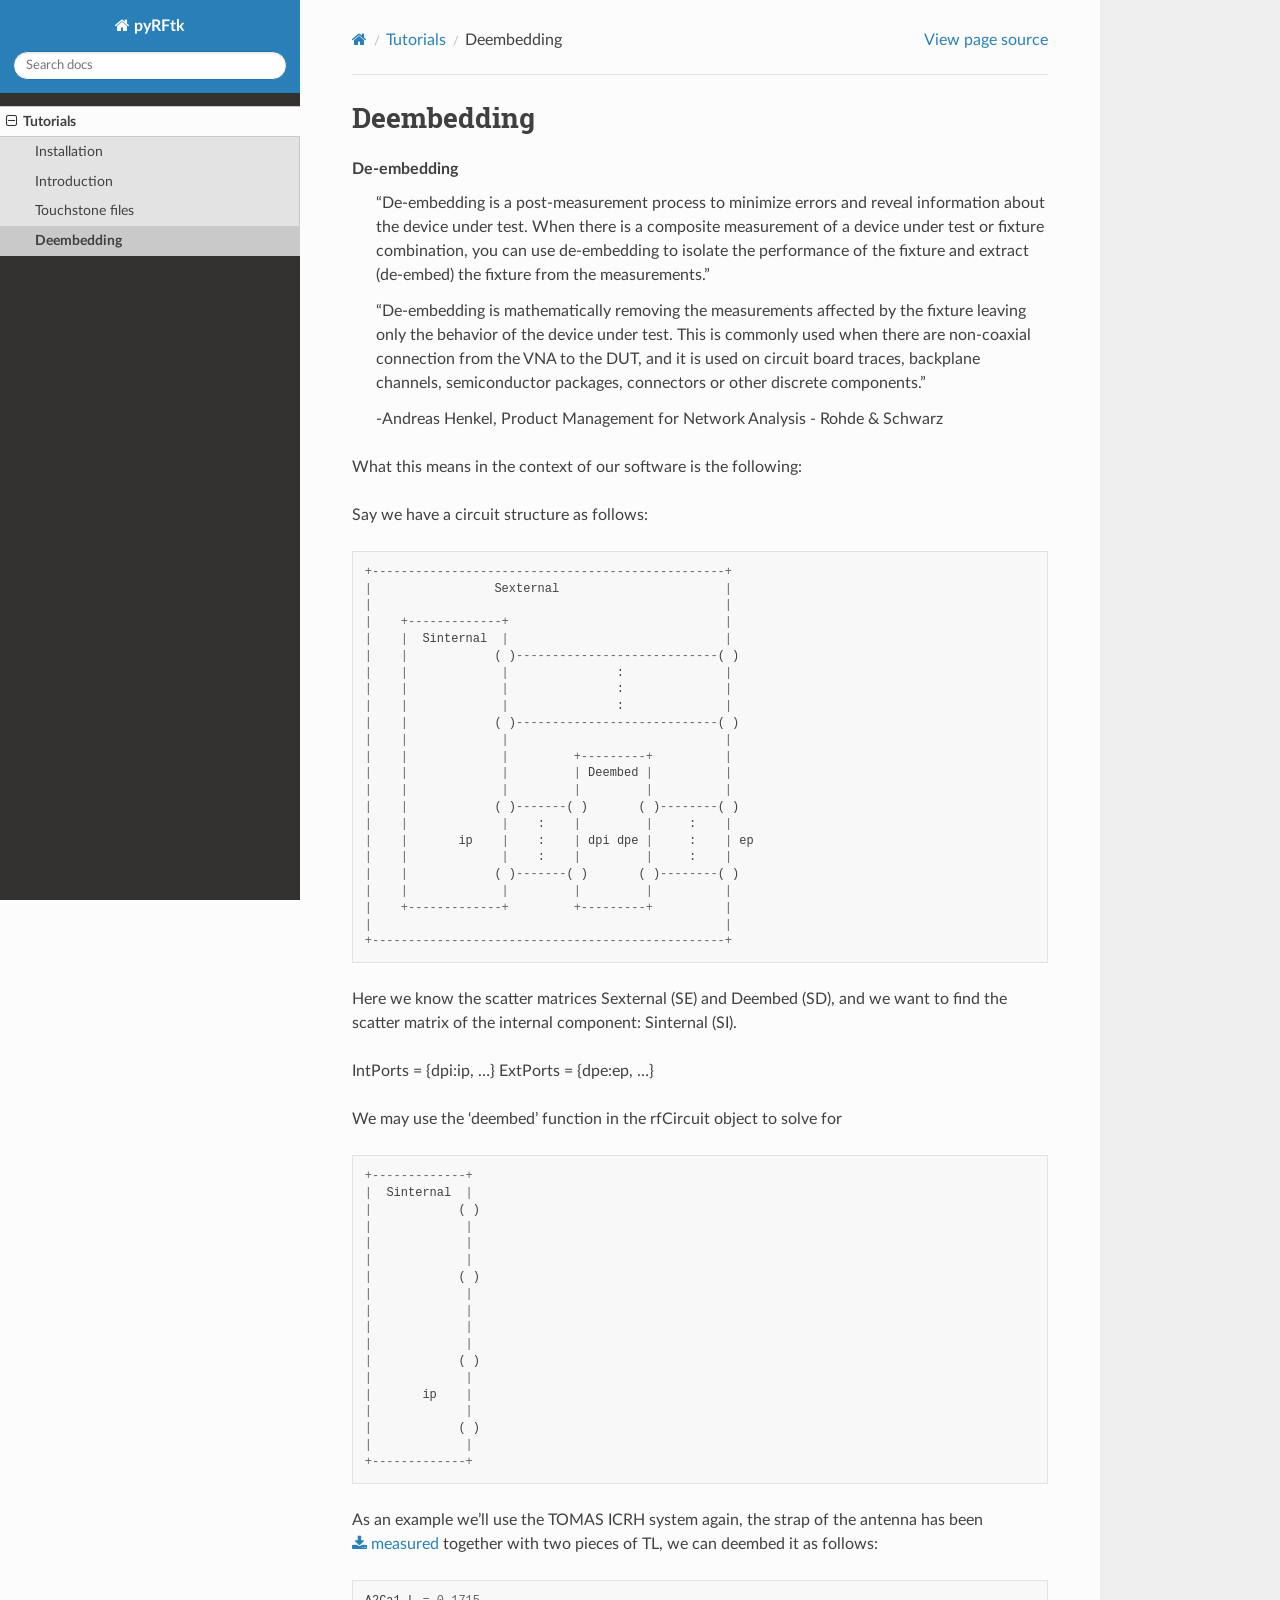
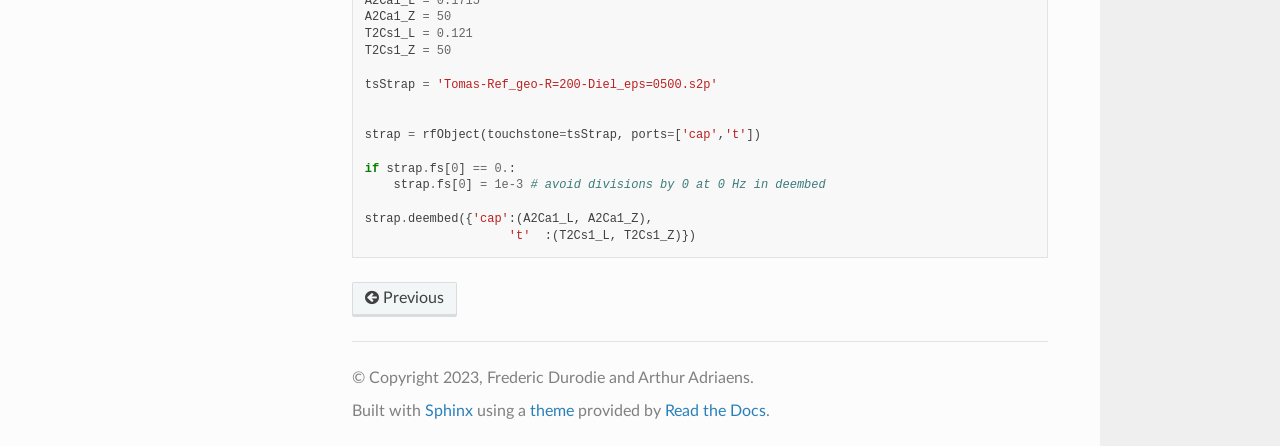
<file: pyrftk/Deembedding.html>
<!DOCTYPE html>
<html class="writer-html5" lang="en" >
<head>
  <meta charset="utf-8" /><meta name="generator" content="Docutils 0.18.1: http://docutils.sourceforge.net/" />

  <meta name="viewport" content="width=device-width, initial-scale=1.0" />
  <title>Deembedding &mdash; pyRFtk 2.0.0 documentation</title>
      <link rel="stylesheet" href="_static/pygments.css" type="text/css" />
      <link rel="stylesheet" href="_static/css/theme.css" type="text/css" />
  <!--[if lt IE 9]>
    <script src="_static/js/html5shiv.min.js"></script>
  <![endif]-->
  
        <script src="_static/jquery.js?v=5d32c60e"></script>
        <script src="_static/_sphinx_javascript_frameworks_compat.js?v=2cd50e6c"></script>
        <script src="_static/documentation_options.js?v=51b770b3"></script>
        <script src="_static/doctools.js?v=888ff710"></script>
        <script src="_static/sphinx_highlight.js?v=dc90522c"></script>
    <script src="_static/js/theme.js"></script>
    <link rel="index" title="Index" href="genindex.html" />
    <link rel="search" title="Search" href="search.html" />
    <link rel="prev" title="Touchstone files" href="Touchstone.html" /> 
</head>

<body class="wy-body-for-nav"> 
  <div class="wy-grid-for-nav">
    <nav data-toggle="wy-nav-shift" class="wy-nav-side">
      <div class="wy-side-scroll">
        <div class="wy-side-nav-search" >

          
          
          <a href="index.html" class="icon icon-home">
            pyRFtk
          </a>
<div role="search">
  <form id="rtd-search-form" class="wy-form" action="search.html" method="get">
    <input type="text" name="q" placeholder="Search docs" aria-label="Search docs" />
    <input type="hidden" name="check_keywords" value="yes" />
    <input type="hidden" name="area" value="default" />
  </form>
</div>
        </div><div class="wy-menu wy-menu-vertical" data-spy="affix" role="navigation" aria-label="Navigation menu">
              <ul class="current">
<li class="toctree-l1 current"><a class="reference internal" href="Tutorials.html">Tutorials</a><ul class="current">
<li class="toctree-l2"><a class="reference internal" href="Installation.html">Installation</a></li>
<li class="toctree-l2"><a class="reference internal" href="Introduction.html">Introduction</a></li>
<li class="toctree-l2"><a class="reference internal" href="Touchstone.html">Touchstone files</a></li>
<li class="toctree-l2 current"><a class="current reference internal" href="#">Deembedding</a></li>
</ul>
</li>
</ul>

        </div>
      </div>
    </nav>

    <section data-toggle="wy-nav-shift" class="wy-nav-content-wrap"><nav class="wy-nav-top" aria-label="Mobile navigation menu" >
          <i data-toggle="wy-nav-top" class="fa fa-bars"></i>
          <a href="index.html">pyRFtk</a>
      </nav>

      <div class="wy-nav-content">
        <div class="rst-content">
          <div role="navigation" aria-label="Page navigation">
  <ul class="wy-breadcrumbs">
      <li><a href="index.html" class="icon icon-home" aria-label="Home"></a></li>
          <li class="breadcrumb-item"><a href="Tutorials.html">Tutorials</a></li>
      <li class="breadcrumb-item active">Deembedding</li>
      <li class="wy-breadcrumbs-aside">
            <a href="_sources/Deembedding.rst.txt" rel="nofollow"> View page source</a>
      </li>
  </ul>
  <hr/>
</div>
          <div role="main" class="document" itemscope="itemscope" itemtype="http://schema.org/Article">
           <div itemprop="articleBody">
             
  <section id="deembedding">
<h1>Deembedding<a class="headerlink" href="#deembedding" title="Link to this heading"></a></h1>
<dl>
<dt><strong>De-embedding</strong></dt><dd><p>“De-embedding is a post-measurement process to minimize errors and reveal information about the device under test. When there is a composite measurement of a device under test or fixture combination, you can use de-embedding to isolate the performance of the fixture and extract (de-embed) the fixture from the measurements.”</p>
<p>“De-embedding is mathematically removing the measurements affected by the fixture leaving only the behavior of the device under test. This is commonly used when there are non-coaxial connection from the VNA to the DUT, and it is used on circuit board traces, backplane channels, semiconductor packages, connectors or other discrete components.”</p>
<p>-Andreas Henkel, Product Management for Network Analysis - Rohde &amp; Schwarz</p>
</dd>
</dl>
<p>What this means in the context of our software is the following:</p>
<p>Say we have a circuit structure as follows:</p>
<div class="highlight-default notranslate"><div class="highlight"><pre><span></span><span class="o">+-------------------------------------------------+</span>
<span class="o">|</span>                 <span class="n">Sexternal</span>                       <span class="o">|</span>
<span class="o">|</span>                                                 <span class="o">|</span>
<span class="o">|</span>    <span class="o">+-------------+</span>                              <span class="o">|</span>
<span class="o">|</span>    <span class="o">|</span>  <span class="n">Sinternal</span>  <span class="o">|</span>                              <span class="o">|</span>
<span class="o">|</span>    <span class="o">|</span>            <span class="p">(</span> <span class="p">)</span><span class="o">----------------------------</span><span class="p">(</span> <span class="p">)</span>
<span class="o">|</span>    <span class="o">|</span>             <span class="o">|</span>               <span class="p">:</span>              <span class="o">|</span>
<span class="o">|</span>    <span class="o">|</span>             <span class="o">|</span>               <span class="p">:</span>              <span class="o">|</span>
<span class="o">|</span>    <span class="o">|</span>             <span class="o">|</span>               <span class="p">:</span>              <span class="o">|</span>
<span class="o">|</span>    <span class="o">|</span>            <span class="p">(</span> <span class="p">)</span><span class="o">----------------------------</span><span class="p">(</span> <span class="p">)</span>
<span class="o">|</span>    <span class="o">|</span>             <span class="o">|</span>                              <span class="o">|</span>
<span class="o">|</span>    <span class="o">|</span>             <span class="o">|</span>         <span class="o">+---------+</span>          <span class="o">|</span>
<span class="o">|</span>    <span class="o">|</span>             <span class="o">|</span>         <span class="o">|</span> <span class="n">Deembed</span> <span class="o">|</span>          <span class="o">|</span>
<span class="o">|</span>    <span class="o">|</span>             <span class="o">|</span>         <span class="o">|</span>         <span class="o">|</span>          <span class="o">|</span>
<span class="o">|</span>    <span class="o">|</span>            <span class="p">(</span> <span class="p">)</span><span class="o">-------</span><span class="p">(</span> <span class="p">)</span>       <span class="p">(</span> <span class="p">)</span><span class="o">--------</span><span class="p">(</span> <span class="p">)</span>
<span class="o">|</span>    <span class="o">|</span>             <span class="o">|</span>    <span class="p">:</span>    <span class="o">|</span>         <span class="o">|</span>     <span class="p">:</span>    <span class="o">|</span>
<span class="o">|</span>    <span class="o">|</span>       <span class="n">ip</span>    <span class="o">|</span>    <span class="p">:</span>    <span class="o">|</span> <span class="n">dpi</span> <span class="n">dpe</span> <span class="o">|</span>     <span class="p">:</span>    <span class="o">|</span> <span class="n">ep</span>
<span class="o">|</span>    <span class="o">|</span>             <span class="o">|</span>    <span class="p">:</span>    <span class="o">|</span>         <span class="o">|</span>     <span class="p">:</span>    <span class="o">|</span>
<span class="o">|</span>    <span class="o">|</span>            <span class="p">(</span> <span class="p">)</span><span class="o">-------</span><span class="p">(</span> <span class="p">)</span>       <span class="p">(</span> <span class="p">)</span><span class="o">--------</span><span class="p">(</span> <span class="p">)</span>
<span class="o">|</span>    <span class="o">|</span>             <span class="o">|</span>         <span class="o">|</span>         <span class="o">|</span>          <span class="o">|</span>
<span class="o">|</span>    <span class="o">+-------------+</span>         <span class="o">+---------+</span>          <span class="o">|</span>
<span class="o">|</span>                                                 <span class="o">|</span>
<span class="o">+-------------------------------------------------+</span>
</pre></div>
</div>
<p>Here we know the scatter matrices Sexternal (SE) and Deembed (SD), and we want to find the scatter matrix of the internal
component: Sinternal (SI).</p>
<p>IntPorts = {dpi:ip, …}
ExtPorts = {dpe:ep, …}</p>
<p>We may use the ‘deembed’ function in the rfCircuit object to solve for</p>
<div class="highlight-default notranslate"><div class="highlight"><pre><span></span><span class="o">+-------------+</span>
<span class="o">|</span>  <span class="n">Sinternal</span>  <span class="o">|</span>
<span class="o">|</span>            <span class="p">(</span> <span class="p">)</span>
<span class="o">|</span>             <span class="o">|</span>
<span class="o">|</span>             <span class="o">|</span>
<span class="o">|</span>             <span class="o">|</span>
<span class="o">|</span>            <span class="p">(</span> <span class="p">)</span>
<span class="o">|</span>             <span class="o">|</span>
<span class="o">|</span>             <span class="o">|</span>
<span class="o">|</span>             <span class="o">|</span>
<span class="o">|</span>             <span class="o">|</span>
<span class="o">|</span>            <span class="p">(</span> <span class="p">)</span>
<span class="o">|</span>             <span class="o">|</span>
<span class="o">|</span>       <span class="n">ip</span>    <span class="o">|</span>
<span class="o">|</span>             <span class="o">|</span>
<span class="o">|</span>            <span class="p">(</span> <span class="p">)</span>
<span class="o">|</span>             <span class="o">|</span>
<span class="o">+-------------+</span>
</pre></div>
</div>
<p>As an example we’ll use the TOMAS ICRH system again,
the strap of the antenna has been
<a class="reference download internal" download="" href="_downloads/b90e652aafe314ced71820d596828aed/Tomas-Ref_geo-R%3D200-Diel_eps%3D0500.s2p"><code class="xref download docutils literal notranslate"><span class="pre">measured</span></code></a>
together with two pieces of TL, we can deembed it as follows:</p>
<div class="highlight-default notranslate"><div class="highlight"><pre><span></span><span class="n">A2Ca1_L</span> <span class="o">=</span> <span class="mf">0.1715</span>
<span class="n">A2Ca1_Z</span> <span class="o">=</span> <span class="mi">50</span>
<span class="n">T2Cs1_L</span> <span class="o">=</span> <span class="mf">0.121</span>
<span class="n">T2Cs1_Z</span> <span class="o">=</span> <span class="mi">50</span>

<span class="n">tsStrap</span> <span class="o">=</span> <span class="s1">&#39;Tomas-Ref_geo-R=200-Diel_eps=0500.s2p&#39;</span>


<span class="n">strap</span> <span class="o">=</span> <span class="n">rfObject</span><span class="p">(</span><span class="n">touchstone</span><span class="o">=</span><span class="n">tsStrap</span><span class="p">,</span> <span class="n">ports</span><span class="o">=</span><span class="p">[</span><span class="s1">&#39;cap&#39;</span><span class="p">,</span><span class="s1">&#39;t&#39;</span><span class="p">])</span>

<span class="k">if</span> <span class="n">strap</span><span class="o">.</span><span class="n">fs</span><span class="p">[</span><span class="mi">0</span><span class="p">]</span> <span class="o">==</span> <span class="mf">0.</span><span class="p">:</span>
    <span class="n">strap</span><span class="o">.</span><span class="n">fs</span><span class="p">[</span><span class="mi">0</span><span class="p">]</span> <span class="o">=</span> <span class="mf">1e-3</span> <span class="c1"># avoid divisions by 0 at 0 Hz in deembed</span>

<span class="n">strap</span><span class="o">.</span><span class="n">deembed</span><span class="p">({</span><span class="s1">&#39;cap&#39;</span><span class="p">:(</span><span class="n">A2Ca1_L</span><span class="p">,</span> <span class="n">A2Ca1_Z</span><span class="p">),</span>
                    <span class="s1">&#39;t&#39;</span>  <span class="p">:(</span><span class="n">T2Cs1_L</span><span class="p">,</span> <span class="n">T2Cs1_Z</span><span class="p">)})</span>
</pre></div>
</div>
</section>


           </div>
          </div>
          <footer><div class="rst-footer-buttons" role="navigation" aria-label="Footer">
        <a href="Touchstone.html" class="btn btn-neutral float-left" title="Touchstone files" accesskey="p" rel="prev"><span class="fa fa-arrow-circle-left" aria-hidden="true"></span> Previous</a>
    </div>

  <hr/>

  <div role="contentinfo">
    <p>&#169; Copyright 2023, Frederic Durodie and Arthur Adriaens.</p>
  </div>

  Built with <a href="https://www.sphinx-doc.org/">Sphinx</a> using a
    <a href="https://github.com/readthedocs/sphinx_rtd_theme">theme</a>
    provided by <a href="https://readthedocs.org">Read the Docs</a>.
   

</footer>
        </div>
      </div>
    </section>
  </div>
  <script>
      jQuery(function () {
          SphinxRtdTheme.Navigation.enable(true);
      });
  </script> 

</body>
</html>
</file>
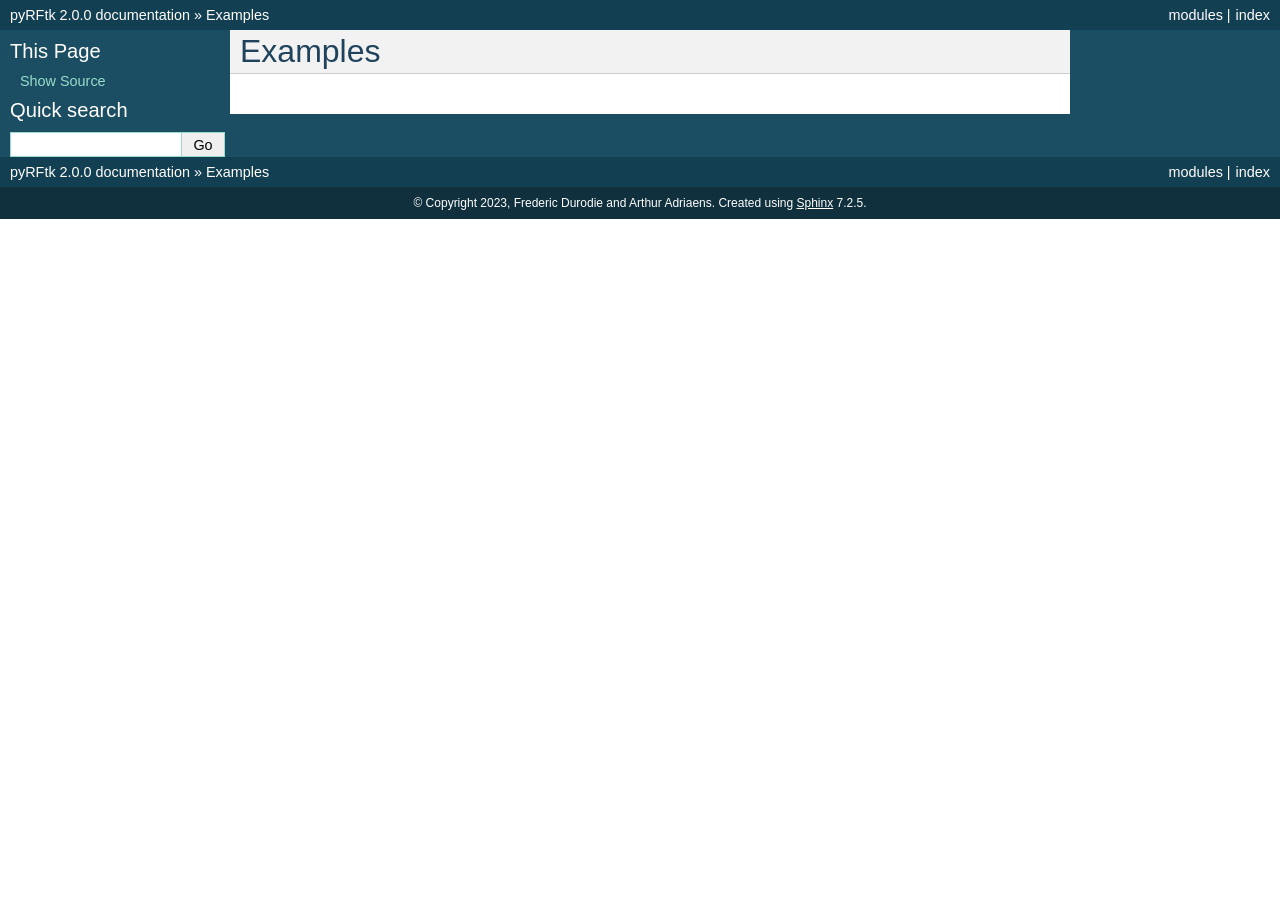
<file: pyRFtk/Examples.html>
<!DOCTYPE html>

<html lang="en" data-content_root="./">
  <head>
    <meta charset="utf-8" />
    <meta name="viewport" content="width=device-width, initial-scale=1.0" /><meta name="viewport" content="width=device-width, initial-scale=1" />

    <title>Examples &#8212; pyRFtk 2.0.0 documentation</title>
    <link rel="stylesheet" type="text/css" href="_static/pygments.css?v=fa44fd50" />
    <link rel="stylesheet" type="text/css" href="_static/classic.css?v=514cf933" />
    
    <script src="_static/documentation_options.js?v=51b770b3"></script>
    <script src="_static/doctools.js?v=888ff710"></script>
    <script src="_static/sphinx_highlight.js?v=dc90522c"></script>
    
    <link rel="index" title="Index" href="genindex.html" />
    <link rel="search" title="Search" href="search.html" /> 
  </head><body>
    <div class="related" role="navigation" aria-label="related navigation">
      <h3>Navigation</h3>
      <ul>
        <li class="right" style="margin-right: 10px">
          <a href="genindex.html" title="General Index"
             accesskey="I">index</a></li>
        <li class="right" >
          <a href="py-modindex.html" title="Python Module Index"
             >modules</a> |</li>
        <li class="nav-item nav-item-0"><a href="index.html">pyRFtk 2.0.0 documentation</a> &#187;</li>
        <li class="nav-item nav-item-this"><a href="">Examples</a></li> 
      </ul>
    </div>  

    <div class="document">
      <div class="documentwrapper">
        <div class="bodywrapper">
          <div class="body" role="main">
            
  <section id="examples">
<h1>Examples<a class="headerlink" href="#examples" title="Link to this heading">¶</a></h1>
<div class="toctree-wrapper compound">
</div>
</section>


            <div class="clearer"></div>
          </div>
        </div>
      </div>
      <div class="sphinxsidebar" role="navigation" aria-label="main navigation">
        <div class="sphinxsidebarwrapper">
  <div role="note" aria-label="source link">
    <h3>This Page</h3>
    <ul class="this-page-menu">
      <li><a href="_sources/Examples.rst.txt"
            rel="nofollow">Show Source</a></li>
    </ul>
   </div>
<div id="searchbox" style="display: none" role="search">
  <h3 id="searchlabel">Quick search</h3>
    <div class="searchformwrapper">
    <form class="search" action="search.html" method="get">
      <input type="text" name="q" aria-labelledby="searchlabel" autocomplete="off" autocorrect="off" autocapitalize="off" spellcheck="false"/>
      <input type="submit" value="Go" />
    </form>
    </div>
</div>
<script>document.getElementById('searchbox').style.display = "block"</script>
        </div>
      </div>
      <div class="clearer"></div>
    </div>
    <div class="related" role="navigation" aria-label="related navigation">
      <h3>Navigation</h3>
      <ul>
        <li class="right" style="margin-right: 10px">
          <a href="genindex.html" title="General Index"
             >index</a></li>
        <li class="right" >
          <a href="py-modindex.html" title="Python Module Index"
             >modules</a> |</li>
        <li class="nav-item nav-item-0"><a href="index.html">pyRFtk 2.0.0 documentation</a> &#187;</li>
        <li class="nav-item nav-item-this"><a href="">Examples</a></li> 
      </ul>
    </div>
    <div class="footer" role="contentinfo">
    &#169; Copyright 2023, Frederic Durodie and Arthur Adriaens.
      Created using <a href="https://www.sphinx-doc.org/">Sphinx</a> 7.2.5.
    </div>
  </body>
</html>
</file>
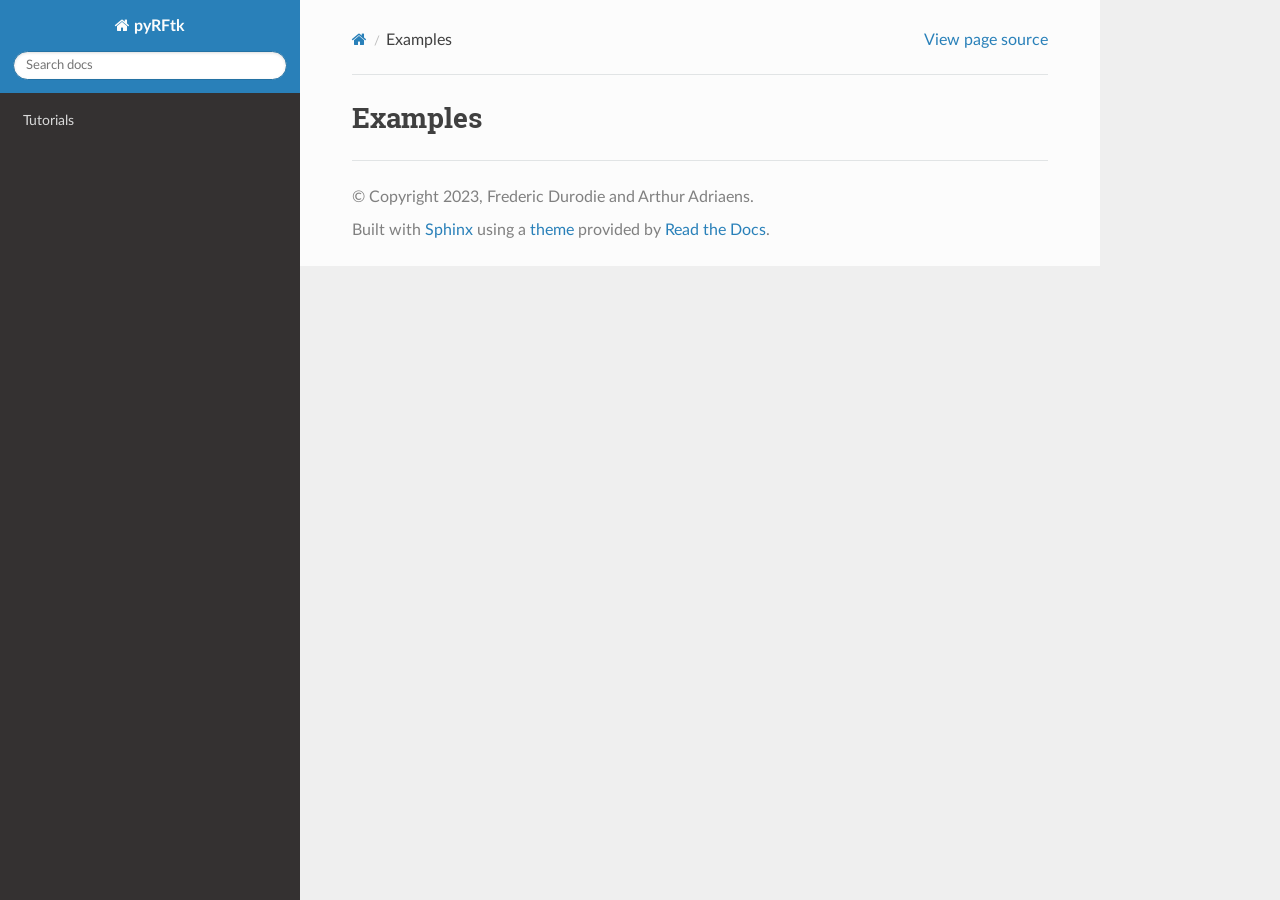
<file: pyrftk/Examples.html>
<!DOCTYPE html>
<html class="writer-html5" lang="en" >
<head>
  <meta charset="utf-8" /><meta name="generator" content="Docutils 0.18.1: http://docutils.sourceforge.net/" />

  <meta name="viewport" content="width=device-width, initial-scale=1.0" />
  <title>Examples &mdash; pyRFtk 2.0.0 documentation</title>
      <link rel="stylesheet" href="_static/pygments.css" type="text/css" />
      <link rel="stylesheet" href="_static/css/theme.css" type="text/css" />
  <!--[if lt IE 9]>
    <script src="_static/js/html5shiv.min.js"></script>
  <![endif]-->
  
        <script src="_static/jquery.js?v=5d32c60e"></script>
        <script src="_static/_sphinx_javascript_frameworks_compat.js?v=2cd50e6c"></script>
        <script src="_static/documentation_options.js?v=51b770b3"></script>
        <script src="_static/doctools.js?v=888ff710"></script>
        <script src="_static/sphinx_highlight.js?v=dc90522c"></script>
    <script src="_static/js/theme.js"></script>
    <link rel="index" title="Index" href="genindex.html" />
    <link rel="search" title="Search" href="search.html" /> 
</head>

<body class="wy-body-for-nav"> 
  <div class="wy-grid-for-nav">
    <nav data-toggle="wy-nav-shift" class="wy-nav-side">
      <div class="wy-side-scroll">
        <div class="wy-side-nav-search" >

          
          
          <a href="index.html" class="icon icon-home">
            pyRFtk
          </a>
<div role="search">
  <form id="rtd-search-form" class="wy-form" action="search.html" method="get">
    <input type="text" name="q" placeholder="Search docs" aria-label="Search docs" />
    <input type="hidden" name="check_keywords" value="yes" />
    <input type="hidden" name="area" value="default" />
  </form>
</div>
        </div><div class="wy-menu wy-menu-vertical" data-spy="affix" role="navigation" aria-label="Navigation menu">
              <ul>
<li class="toctree-l1"><a class="reference internal" href="Tutorials.html">Tutorials</a></li>
</ul>

        </div>
      </div>
    </nav>

    <section data-toggle="wy-nav-shift" class="wy-nav-content-wrap"><nav class="wy-nav-top" aria-label="Mobile navigation menu" >
          <i data-toggle="wy-nav-top" class="fa fa-bars"></i>
          <a href="index.html">pyRFtk</a>
      </nav>

      <div class="wy-nav-content">
        <div class="rst-content">
          <div role="navigation" aria-label="Page navigation">
  <ul class="wy-breadcrumbs">
      <li><a href="index.html" class="icon icon-home" aria-label="Home"></a></li>
      <li class="breadcrumb-item active">Examples</li>
      <li class="wy-breadcrumbs-aside">
            <a href="_sources/Examples.rst.txt" rel="nofollow"> View page source</a>
      </li>
  </ul>
  <hr/>
</div>
          <div role="main" class="document" itemscope="itemscope" itemtype="http://schema.org/Article">
           <div itemprop="articleBody">
             
  <section id="examples">
<h1>Examples<a class="headerlink" href="#examples" title="Link to this heading"></a></h1>
<div class="toctree-wrapper compound">
</div>
</section>


           </div>
          </div>
          <footer>

  <hr/>

  <div role="contentinfo">
    <p>&#169; Copyright 2023, Frederic Durodie and Arthur Adriaens.</p>
  </div>

  Built with <a href="https://www.sphinx-doc.org/">Sphinx</a> using a
    <a href="https://github.com/readthedocs/sphinx_rtd_theme">theme</a>
    provided by <a href="https://readthedocs.org">Read the Docs</a>.
   

</footer>
        </div>
      </div>
    </section>
  </div>
  <script>
      jQuery(function () {
          SphinxRtdTheme.Navigation.enable(true);
      });
  </script> 

</body>
</html>
</file>
<file: index.css>
body , html {
		margin:0;
		padding:0;
		font-family: 'Open Sans' , sans-serif;
		background-color: #DDDBD7;
		color: #fff;
}
body {
		background-image: url('./images/tokama_bw-shades.jpg');
		background-repeat:no-repeat;
		background-position: right;
		background-size: cover;
		min-height: 100vh;
}
header {
		margin-top: 3px;
		text-align: center;
		display: flex;
		flex-direction: column;
		align-items: center;
		
}
header > h1 {
		display: inline-block;
		border-radius: 1em;
		background-color: #000a;
		padding: 0.3em 0.6em;
		border: 1px solid #fffa;
}
ul {
		box-sizing: border-box;
		list-style: none;
		margin: 0 auto;
		padding: 8em;
	max-width: 800px;
}

ul > li {
		background-color: #fffa;
		backdrop-filter: blur(10px) saturate(160%) contrast(180%);
		-webkit-backdrop-filter: blur(10px) saturate(160%) contrast(180%);
		border-radius: 10em;
		padding: 0.5em;
		margin: 1.4em 0;
}
ul > li > h2 {
		display: flex;
		flex-direction: row;
		justify-content: center;
		align-items: center;
		gap: 0em;
}
a {
		color: black;
		text-decoration: none;
}
</file>
<file: members/index.css>
/* Three columns side by side */
.column {
  float: left;
  width: 22%;
  margin-bottom: 16px;
  padding: 0 8px;
}

/* Display the columns below each other instead of side by side on small screens */
@media screen and (max-width: 650px) {
  .column {
    width: 100%;
    display: block;
  }
}

/* Add some shadows to create a card effect */
.card {
  box-shadow: 0 4px 8px 0 rgba(0, 0, 0, 0.2);
}

/* Some left and right padding inside the container */
.container {
  padding: 0 16px;
}

/* Clear floats */
.container::after, .row::after {
  content: "";
  clear: both;
  display: table;
}

.title {
  color: grey;
}

.button {
  border: none;
  outline: 0;
  display: inline-block;
  padding: 8px;
  color: white;
  background-color: #000;
  text-align: center;
  cursor: pointer;
  width: 100%;
}

.button:hover {
  background-color: #555;
}
</file>
<file: pyrftk/_static/pygments.css>
pre { line-height: 125%; }
td.linenos .normal { color: inherit; background-color: transparent; padding-left: 5px; padding-right: 5px; }
span.linenos { color: inherit; background-color: transparent; padding-left: 5px; padding-right: 5px; }
td.linenos .special { color: #000000; background-color: #ffffc0; padding-left: 5px; padding-right: 5px; }
span.linenos.special { color: #000000; background-color: #ffffc0; padding-left: 5px; padding-right: 5px; }
.highlight .hll { background-color: #ffffcc }
.highlight { background: #f8f8f8; }
.highlight .c { color: #3D7B7B; font-style: italic } /* Comment */
.highlight .err { border: 1px solid #FF0000 } /* Error */
.highlight .k { color: #008000; font-weight: bold } /* Keyword */
.highlight .o { color: #666666 } /* Operator */
.highlight .ch { color: #3D7B7B; font-style: italic } /* Comment.Hashbang */
.highlight .cm { color: #3D7B7B; font-style: italic } /* Comment.Multiline */
.highlight .cp { color: #9C6500 } /* Comment.Preproc */
.highlight .cpf { color: #3D7B7B; font-style: italic } /* Comment.PreprocFile */
.highlight .c1 { color: #3D7B7B; font-style: italic } /* Comment.Single */
.highlight .cs { color: #3D7B7B; font-style: italic } /* Comment.Special */
.highlight .gd { color: #A00000 } /* Generic.Deleted */
.highlight .ge { font-style: italic } /* Generic.Emph */
.highlight .ges { font-weight: bold; font-style: italic } /* Generic.EmphStrong */
.highlight .gr { color: #E40000 } /* Generic.Error */
.highlight .gh { color: #000080; font-weight: bold } /* Generic.Heading */
.highlight .gi { color: #008400 } /* Generic.Inserted */
.highlight .go { color: #717171 } /* Generic.Output */
.highlight .gp { color: #000080; font-weight: bold } /* Generic.Prompt */
.highlight .gs { font-weight: bold } /* Generic.Strong */
.highlight .gu { color: #800080; font-weight: bold } /* Generic.Subheading */
.highlight .gt { color: #0044DD } /* Generic.Traceback */
.highlight .kc { color: #008000; font-weight: bold } /* Keyword.Constant */
.highlight .kd { color: #008000; font-weight: bold } /* Keyword.Declaration */
.highlight .kn { color: #008000; font-weight: bold } /* Keyword.Namespace */
.highlight .kp { color: #008000 } /* Keyword.Pseudo */
.highlight .kr { color: #008000; font-weight: bold } /* Keyword.Reserved */
.highlight .kt { color: #B00040 } /* Keyword.Type */
.highlight .m { color: #666666 } /* Literal.Number */
.highlight .s { color: #BA2121 } /* Literal.String */
.highlight .na { color: #687822 } /* Name.Attribute */
.highlight .nb { color: #008000 } /* Name.Builtin */
.highlight .nc { color: #0000FF; font-weight: bold } /* Name.Class */
.highlight .no { color: #880000 } /* Name.Constant */
.highlight .nd { color: #AA22FF } /* Name.Decorator */
.highlight .ni { color: #717171; font-weight: bold } /* Name.Entity */
.highlight .ne { color: #CB3F38; font-weight: bold } /* Name.Exception */
.highlight .nf { color: #0000FF } /* Name.Function */
.highlight .nl { color: #767600 } /* Name.Label */
.highlight .nn { color: #0000FF; font-weight: bold } /* Name.Namespace */
.highlight .nt { color: #008000; font-weight: bold } /* Name.Tag */
.highlight .nv { color: #19177C } /* Name.Variable */
.highlight .ow { color: #AA22FF; font-weight: bold } /* Operator.Word */
.highlight .w { color: #bbbbbb } /* Text.Whitespace */
.highlight .mb { color: #666666 } /* Literal.Number.Bin */
.highlight .mf { color: #666666 } /* Literal.Number.Float */
.highlight .mh { color: #666666 } /* Literal.Number.Hex */
.highlight .mi { color: #666666 } /* Literal.Number.Integer */
.highlight .mo { color: #666666 } /* Literal.Number.Oct */
.highlight .sa { color: #BA2121 } /* Literal.String.Affix */
.highlight .sb { color: #BA2121 } /* Literal.String.Backtick */
.highlight .sc { color: #BA2121 } /* Literal.String.Char */
.highlight .dl { color: #BA2121 } /* Literal.String.Delimiter */
.highlight .sd { color: #BA2121; font-style: italic } /* Literal.String.Doc */
.highlight .s2 { color: #BA2121 } /* Literal.String.Double */
.highlight .se { color: #AA5D1F; font-weight: bold } /* Literal.String.Escape */
.highlight .sh { color: #BA2121 } /* Literal.String.Heredoc */
.highlight .si { color: #A45A77; font-weight: bold } /* Literal.String.Interpol */
.highlight .sx { color: #008000 } /* Literal.String.Other */
.highlight .sr { color: #A45A77 } /* Literal.String.Regex */
.highlight .s1 { color: #BA2121 } /* Literal.String.Single */
.highlight .ss { color: #19177C } /* Literal.String.Symbol */
.highlight .bp { color: #008000 } /* Name.Builtin.Pseudo */
.highlight .fm { color: #0000FF } /* Name.Function.Magic */
.highlight .vc { color: #19177C } /* Name.Variable.Class */
.highlight .vg { color: #19177C } /* Name.Variable.Global */
.highlight .vi { color: #19177C } /* Name.Variable.Instance */
.highlight .vm { color: #19177C } /* Name.Variable.Magic */
.highlight .il { color: #666666 } /* Literal.Number.Integer.Long */
</file>
<file: pyrftk/_static/css/theme.css>
html{box-sizing:border-box}*,:after,:before{box-sizing:inherit}article,aside,details,figcaption,figure,footer,header,hgroup,nav,section{display:block}audio,canvas,video{display:inline-block;*display:inline;*zoom:1}[hidden],audio:not([controls]){display:none}*{-webkit-box-sizing:border-box;-moz-box-sizing:border-box;box-sizing:border-box}html{font-size:100%;-webkit-text-size-adjust:100%;-ms-text-size-adjust:100%}body{margin:0}a:active,a:hover{outline:0}abbr[title]{border-bottom:1px dotted}b,strong{font-weight:700}blockquote{margin:0}dfn{font-style:italic}ins{background:#ff9;text-decoration:none}ins,mark{color:#000}mark{background:#ff0;font-style:italic;font-weight:700}.rst-content code,.rst-content tt,code,kbd,pre,samp{font-family:monospace,serif;_font-family:courier new,monospace;font-size:1em}pre{white-space:pre}q{quotes:none}q:after,q:before{content:"";content:none}small{font-size:85%}sub,sup{font-size:75%;line-height:0;position:relative;vertical-align:baseline}sup{top:-.5em}sub{bottom:-.25em}dl,ol,ul{margin:0;padding:0;list-style:none;list-style-image:none}li{list-style:none}dd{margin:0}img{border:0;-ms-interpolation-mode:bicubic;vertical-align:middle;max-width:100%}svg:not(:root){overflow:hidden}figure,form{margin:0}label{cursor:pointer}button,input,select,textarea{font-size:100%;margin:0;vertical-align:baseline;*vertical-align:middle}button,input{line-height:normal}button,input[type=button],input[type=reset],input[type=submit]{cursor:pointer;-webkit-appearance:button;*overflow:visible}button[disabled],input[disabled]{cursor:default}input[type=search]{-webkit-appearance:textfield;-moz-box-sizing:content-box;-webkit-box-sizing:content-box;box-sizing:content-box}textarea{resize:vertical}table{border-collapse:collapse;border-spacing:0}td{vertical-align:top}.chromeframe{margin:.2em 0;background:#ccc;color:#000;padding:.2em 0}.ir{display:block;border:0;text-indent:-999em;overflow:hidden;background-color:transparent;background-repeat:no-repeat;text-align:left;direction:ltr;*line-height:0}.ir br{display:none}.hidden{display:none!important;visibility:hidden}.visuallyhidden{border:0;clip:rect(0 0 0 0);height:1px;margin:-1px;overflow:hidden;padding:0;position:absolute;width:1px}.visuallyhidden.focusable:active,.visuallyhidden.focusable:focus{clip:auto;height:auto;margin:0;overflow:visible;position:static;width:auto}.invisible{visibility:hidden}.relative{position:relative}big,small{font-size:100%}@media print{body,html,section{background:none!important}*{box-shadow:none!important;text-shadow:none!important;filter:none!important;-ms-filter:none!important}a,a:visited{text-decoration:underline}.ir a:after,a[href^="#"]:after,a[href^="javascript:"]:after{content:""}blockquote,pre{page-break-inside:avoid}thead{display:table-header-group}img,tr{page-break-inside:avoid}img{max-width:100%!important}@page{margin:.5cm}.rst-content .toctree-wrapper>p.caption,h2,h3,p{orphans:3;widows:3}.rst-content .toctree-wrapper>p.caption,h2,h3{page-break-after:avoid}}.btn,.fa:before,.icon:before,.rst-content .admonition,.rst-content .admonition-title:before,.rst-content .admonition-todo,.rst-content .attention,.rst-content .caution,.rst-content .code-block-caption .headerlink:before,.rst-content .danger,.rst-content .eqno .headerlink:before,.rst-content .error,.rst-content .hint,.rst-content .important,.rst-content .note,.rst-content .seealso,.rst-content .tip,.rst-content .warning,.rst-content code.download span:first-child:before,.rst-content dl dt .headerlink:before,.rst-content h1 .headerlink:before,.rst-content h2 .headerlink:before,.rst-content h3 .headerlink:before,.rst-content h4 .headerlink:before,.rst-content h5 .headerlink:before,.rst-content h6 .headerlink:before,.rst-content p.caption .headerlink:before,.rst-content p .headerlink:before,.rst-content table>caption .headerlink:before,.rst-content tt.download span:first-child:before,.wy-alert,.wy-dropdown .caret:before,.wy-inline-validate.wy-inline-validate-danger .wy-input-context:before,.wy-inline-validate.wy-inline-validate-info .wy-input-context:before,.wy-inline-validate.wy-inline-validate-success .wy-input-context:before,.wy-inline-validate.wy-inline-validate-warning .wy-input-context:before,.wy-menu-vertical li.current>a button.toctree-expand:before,.wy-menu-vertical li.on a button.toctree-expand:before,.wy-menu-vertical li button.toctree-expand:before,input[type=color],input[type=date],input[type=datetime-local],input[type=datetime],input[type=email],input[type=month],input[type=number],input[type=password],input[type=search],input[type=tel],input[type=text],input[type=time],input[type=url],input[type=week],select,textarea{-webkit-font-smoothing:antialiased}.clearfix{*zoom:1}.clearfix:after,.clearfix:before{display:table;content:""}.clearfix:after{clear:both}/*!
 *  Font Awesome 4.7.0 by @davegandy - http://fontawesome.io - @fontawesome
 *  License - http://fontawesome.io/license (Font: SIL OFL 1.1, CSS: MIT License)
 */@font-face{font-family:FontAwesome;src:url(fonts/fontawesome-webfont.eot?674f50d287a8c48dc19ba404d20fe713);src:url(fonts/fontawesome-webfont.eot?674f50d287a8c48dc19ba404d20fe713?#iefix&v=4.7.0) format("embedded-opentype"),url(fonts/fontawesome-webfont.woff2?af7ae505a9eed503f8b8e6982036873e) format("woff2"),url(fonts/fontawesome-webfont.woff?fee66e712a8a08eef5805a46892932ad) format("woff"),url(fonts/fontawesome-webfont.ttf?b06871f281fee6b241d60582ae9369b9) format("truetype"),url(fonts/fontawesome-webfont.svg?912ec66d7572ff821749319396470bde#fontawesomeregular) format("svg");font-weight:400;font-style:normal}.fa,.icon,.rst-content .admonition-title,.rst-content .code-block-caption .headerlink,.rst-content .eqno .headerlink,.rst-content code.download span:first-child,.rst-content dl dt .headerlink,.rst-content h1 .headerlink,.rst-content h2 .headerlink,.rst-content h3 .headerlink,.rst-content h4 .headerlink,.rst-content h5 .headerlink,.rst-content h6 .headerlink,.rst-content p.caption .headerlink,.rst-content p .headerlink,.rst-content table>caption .headerlink,.rst-content tt.download span:first-child,.wy-menu-vertical li.current>a button.toctree-expand,.wy-menu-vertical li.on a button.toctree-expand,.wy-menu-vertical li button.toctree-expand{display:inline-block;font:normal normal normal 14px/1 FontAwesome;font-size:inherit;text-rendering:auto;-webkit-font-smoothing:antialiased;-moz-osx-font-smoothing:grayscale}.fa-lg{font-size:1.33333em;line-height:.75em;vertical-align:-15%}.fa-2x{font-size:2em}.fa-3x{font-size:3em}.fa-4x{font-size:4em}.fa-5x{font-size:5em}.fa-fw{width:1.28571em;text-align:center}.fa-ul{padding-left:0;margin-left:2.14286em;list-style-type:none}.fa-ul>li{position:relative}.fa-li{position:absolute;left:-2.14286em;width:2.14286em;top:.14286em;text-align:center}.fa-li.fa-lg{left:-1.85714em}.fa-border{padding:.2em .25em .15em;border:.08em solid #eee;border-radius:.1em}.fa-pull-left{float:left}.fa-pull-right{float:right}.fa-pull-left.icon,.fa.fa-pull-left,.rst-content .code-block-caption .fa-pull-left.headerlink,.rst-content .eqno .fa-pull-left.headerlink,.rst-content .fa-pull-left.admonition-title,.rst-content code.download span.fa-pull-left:first-child,.rst-content dl dt .fa-pull-left.headerlink,.rst-content h1 .fa-pull-left.headerlink,.rst-content h2 .fa-pull-left.headerlink,.rst-content h3 .fa-pull-left.headerlink,.rst-content h4 .fa-pull-left.headerlink,.rst-content h5 .fa-pull-left.headerlink,.rst-content h6 .fa-pull-left.headerlink,.rst-content p .fa-pull-left.headerlink,.rst-content table>caption .fa-pull-left.headerlink,.rst-content tt.download span.fa-pull-left:first-child,.wy-menu-vertical li.current>a button.fa-pull-left.toctree-expand,.wy-menu-vertical li.on a button.fa-pull-left.toctree-expand,.wy-menu-vertical li button.fa-pull-left.toctree-expand{margin-right:.3em}.fa-pull-right.icon,.fa.fa-pull-right,.rst-content .code-block-caption .fa-pull-right.headerlink,.rst-content .eqno .fa-pull-right.headerlink,.rst-content .fa-pull-right.admonition-title,.rst-content code.download span.fa-pull-right:first-child,.rst-content dl dt .fa-pull-right.headerlink,.rst-content h1 .fa-pull-right.headerlink,.rst-content h2 .fa-pull-right.headerlink,.rst-content h3 .fa-pull-right.headerlink,.rst-content h4 .fa-pull-right.headerlink,.rst-content h5 .fa-pull-right.headerlink,.rst-content h6 .fa-pull-right.headerlink,.rst-content p .fa-pull-right.headerlink,.rst-content table>caption .fa-pull-right.headerlink,.rst-content tt.download span.fa-pull-right:first-child,.wy-menu-vertical li.current>a button.fa-pull-right.toctree-expand,.wy-menu-vertical li.on a button.fa-pull-right.toctree-expand,.wy-menu-vertical li button.fa-pull-right.toctree-expand{margin-left:.3em}.pull-right{float:right}.pull-left{float:left}.fa.pull-left,.pull-left.icon,.rst-content .code-block-caption .pull-left.headerlink,.rst-content .eqno .pull-left.headerlink,.rst-content .pull-left.admonition-title,.rst-content code.download span.pull-left:first-child,.rst-content dl dt .pull-left.headerlink,.rst-content h1 .pull-left.headerlink,.rst-content h2 .pull-left.headerlink,.rst-content h3 .pull-left.headerlink,.rst-content h4 .pull-left.headerlink,.rst-content h5 .pull-left.headerlink,.rst-content h6 .pull-left.headerlink,.rst-content p .pull-left.headerlink,.rst-content table>caption .pull-left.headerlink,.rst-content tt.download span.pull-left:first-child,.wy-menu-vertical li.current>a button.pull-left.toctree-expand,.wy-menu-vertical li.on a button.pull-left.toctree-expand,.wy-menu-vertical li button.pull-left.toctree-expand{margin-right:.3em}.fa.pull-right,.pull-right.icon,.rst-content .code-block-caption .pull-right.headerlink,.rst-content .eqno .pull-right.headerlink,.rst-content .pull-right.admonition-title,.rst-content code.download span.pull-right:first-child,.rst-content dl dt .pull-right.headerlink,.rst-content h1 .pull-right.headerlink,.rst-content h2 .pull-right.headerlink,.rst-content h3 .pull-right.headerlink,.rst-content h4 .pull-right.headerlink,.rst-content h5 .pull-right.headerlink,.rst-content h6 .pull-right.headerlink,.rst-content p .pull-right.headerlink,.rst-content table>caption .pull-right.headerlink,.rst-content tt.download span.pull-right:first-child,.wy-menu-vertical li.current>a button.pull-right.toctree-expand,.wy-menu-vertical li.on a button.pull-right.toctree-expand,.wy-menu-vertical li button.pull-right.toctree-expand{margin-left:.3em}.fa-spin{-webkit-animation:fa-spin 2s linear infinite;animation:fa-spin 2s linear infinite}.fa-pulse{-webkit-animation:fa-spin 1s steps(8) infinite;animation:fa-spin 1s steps(8) infinite}@-webkit-keyframes fa-spin{0%{-webkit-transform:rotate(0deg);transform:rotate(0deg)}to{-webkit-transform:rotate(359deg);transform:rotate(359deg)}}@keyframes fa-spin{0%{-webkit-transform:rotate(0deg);transform:rotate(0deg)}to{-webkit-transform:rotate(359deg);transform:rotate(359deg)}}.fa-rotate-90{-ms-filter:"progid:DXImageTransform.Microsoft.BasicImage(rotation=1)";-webkit-transform:rotate(90deg);-ms-transform:rotate(90deg);transform:rotate(90deg)}.fa-rotate-180{-ms-filter:"progid:DXImageTransform.Microsoft.BasicImage(rotation=2)";-webkit-transform:rotate(180deg);-ms-transform:rotate(180deg);transform:rotate(180deg)}.fa-rotate-270{-ms-filter:"progid:DXImageTransform.Microsoft.BasicImage(rotation=3)";-webkit-transform:rotate(270deg);-ms-transform:rotate(270deg);transform:rotate(270deg)}.fa-flip-horizontal{-ms-filter:"progid:DXImageTransform.Microsoft.BasicImage(rotation=0, mirror=1)";-webkit-transform:scaleX(-1);-ms-transform:scaleX(-1);transform:scaleX(-1)}.fa-flip-vertical{-ms-filter:"progid:DXImageTransform.Microsoft.BasicImage(rotation=2, mirror=1)";-webkit-transform:scaleY(-1);-ms-transform:scaleY(-1);transform:scaleY(-1)}:root .fa-flip-horizontal,:root .fa-flip-vertical,:root .fa-rotate-90,:root .fa-rotate-180,:root .fa-rotate-270{filter:none}.fa-stack{position:relative;display:inline-block;width:2em;height:2em;line-height:2em;vertical-align:middle}.fa-stack-1x,.fa-stack-2x{position:absolute;left:0;width:100%;text-align:center}.fa-stack-1x{line-height:inherit}.fa-stack-2x{font-size:2em}.fa-inverse{color:#fff}.fa-glass:before{content:""}.fa-music:before{content:""}.fa-search:before,.icon-search:before{content:""}.fa-envelope-o:before{content:""}.fa-heart:before{content:""}.fa-star:before{content:""}.fa-star-o:before{content:""}.fa-user:before{content:""}.fa-film:before{content:""}.fa-th-large:before{content:""}.fa-th:before{content:""}.fa-th-list:before{content:""}.fa-check:before{content:""}.fa-close:before,.fa-remove:before,.fa-times:before{content:""}.fa-search-plus:before{content:""}.fa-search-minus:before{content:""}.fa-power-off:before{content:""}.fa-signal:before{content:""}.fa-cog:before,.fa-gear:before{content:""}.fa-trash-o:before{content:""}.fa-home:before,.icon-home:before{content:""}.fa-file-o:before{content:""}.fa-clock-o:before{content:""}.fa-road:before{content:""}.fa-download:before,.rst-content code.download span:first-child:before,.rst-content tt.download span:first-child:before{content:""}.fa-arrow-circle-o-down:before{content:""}.fa-arrow-circle-o-up:before{content:""}.fa-inbox:before{content:""}.fa-play-circle-o:before{content:""}.fa-repeat:before,.fa-rotate-right:before{content:""}.fa-refresh:before{content:""}.fa-list-alt:before{content:""}.fa-lock:before{content:""}.fa-flag:before{content:""}.fa-headphones:before{content:""}.fa-volume-off:before{content:""}.fa-volume-down:before{content:""}.fa-volume-up:before{content:""}.fa-qrcode:before{content:""}.fa-barcode:before{content:""}.fa-tag:before{content:""}.fa-tags:before{content:""}.fa-book:before,.icon-book:before{content:""}.fa-bookmark:before{content:""}.fa-print:before{content:""}.fa-camera:before{content:""}.fa-font:before{content:""}.fa-bold:before{content:""}.fa-italic:before{content:""}.fa-text-height:before{content:""}.fa-text-width:before{content:""}.fa-align-left:before{content:""}.fa-align-center:before{content:""}.fa-align-right:before{content:""}.fa-align-justify:before{content:""}.fa-list:before{content:""}.fa-dedent:before,.fa-outdent:before{content:""}.fa-indent:before{content:""}.fa-video-camera:before{content:""}.fa-image:before,.fa-photo:before,.fa-picture-o:before{content:""}.fa-pencil:before{content:""}.fa-map-marker:before{content:""}.fa-adjust:before{content:""}.fa-tint:before{content:""}.fa-edit:before,.fa-pencil-square-o:before{content:""}.fa-share-square-o:before{content:""}.fa-check-square-o:before{content:""}.fa-arrows:before{content:""}.fa-step-backward:before{content:""}.fa-fast-backward:before{content:""}.fa-backward:before{content:""}.fa-play:before{content:""}.fa-pause:before{content:""}.fa-stop:before{content:""}.fa-forward:before{content:""}.fa-fast-forward:before{content:""}.fa-step-forward:before{content:""}.fa-eject:before{content:""}.fa-chevron-left:before{content:""}.fa-chevron-right:before{content:""}.fa-plus-circle:before{content:""}.fa-minus-circle:before{content:""}.fa-times-circle:before,.wy-inline-validate.wy-inline-validate-danger .wy-input-context:before{content:""}.fa-check-circle:before,.wy-inline-validate.wy-inline-validate-success .wy-input-context:before{content:""}.fa-question-circle:before{content:""}.fa-info-circle:before{content:""}.fa-crosshairs:before{content:""}.fa-times-circle-o:before{content:""}.fa-check-circle-o:before{content:""}.fa-ban:before{content:""}.fa-arrow-left:before{content:""}.fa-arrow-right:before{content:""}.fa-arrow-up:before{content:""}.fa-arrow-down:before{content:""}.fa-mail-forward:before,.fa-share:before{content:""}.fa-expand:before{content:""}.fa-compress:before{content:""}.fa-plus:before{content:""}.fa-minus:before{content:""}.fa-asterisk:before{content:""}.fa-exclamation-circle:before,.rst-content .admonition-title:before,.wy-inline-validate.wy-inline-validate-info .wy-input-context:before,.wy-inline-validate.wy-inline-validate-warning .wy-input-context:before{content:""}.fa-gift:before{content:""}.fa-leaf:before{content:""}.fa-fire:before,.icon-fire:before{content:""}.fa-eye:before{content:""}.fa-eye-slash:before{content:""}.fa-exclamation-triangle:before,.fa-warning:before{content:""}.fa-plane:before{content:""}.fa-calendar:before{content:""}.fa-random:before{content:""}.fa-comment:before{content:""}.fa-magnet:before{content:""}.fa-chevron-up:before{content:""}.fa-chevron-down:before{content:""}.fa-retweet:before{content:""}.fa-shopping-cart:before{content:""}.fa-folder:before{content:""}.fa-folder-open:before{content:""}.fa-arrows-v:before{content:""}.fa-arrows-h:before{content:""}.fa-bar-chart-o:before,.fa-bar-chart:before{content:""}.fa-twitter-square:before{content:""}.fa-facebook-square:before{content:""}.fa-camera-retro:before{content:""}.fa-key:before{content:""}.fa-cogs:before,.fa-gears:before{content:""}.fa-comments:before{content:""}.fa-thumbs-o-up:before{content:""}.fa-thumbs-o-down:before{content:""}.fa-star-half:before{content:""}.fa-heart-o:before{content:""}.fa-sign-out:before{content:""}.fa-linkedin-square:before{content:""}.fa-thumb-tack:before{content:""}.fa-external-link:before{content:""}.fa-sign-in:before{content:""}.fa-trophy:before{content:""}.fa-github-square:before{content:""}.fa-upload:before{content:""}.fa-lemon-o:before{content:""}.fa-phone:before{content:""}.fa-square-o:before{content:""}.fa-bookmark-o:before{content:""}.fa-phone-square:before{content:""}.fa-twitter:before{content:""}.fa-facebook-f:before,.fa-facebook:before{content:""}.fa-github:before,.icon-github:before{content:""}.fa-unlock:before{content:""}.fa-credit-card:before{content:""}.fa-feed:before,.fa-rss:before{content:""}.fa-hdd-o:before{content:""}.fa-bullhorn:before{content:""}.fa-bell:before{content:""}.fa-certificate:before{content:""}.fa-hand-o-right:before{content:""}.fa-hand-o-left:before{content:""}.fa-hand-o-up:before{content:""}.fa-hand-o-down:before{content:""}.fa-arrow-circle-left:before,.icon-circle-arrow-left:before{content:""}.fa-arrow-circle-right:before,.icon-circle-arrow-right:before{content:""}.fa-arrow-circle-up:before{content:""}.fa-arrow-circle-down:before{content:""}.fa-globe:before{content:""}.fa-wrench:before{content:""}.fa-tasks:before{content:""}.fa-filter:before{content:""}.fa-briefcase:before{content:""}.fa-arrows-alt:before{content:""}.fa-group:before,.fa-users:before{content:""}.fa-chain:before,.fa-link:before,.icon-link:before{content:""}.fa-cloud:before{content:""}.fa-flask:before{content:""}.fa-cut:before,.fa-scissors:before{content:""}.fa-copy:before,.fa-files-o:before{content:""}.fa-paperclip:before{content:""}.fa-floppy-o:before,.fa-save:before{content:""}.fa-square:before{content:""}.fa-bars:before,.fa-navicon:before,.fa-reorder:before{content:""}.fa-list-ul:before{content:""}.fa-list-ol:before{content:""}.fa-strikethrough:before{content:""}.fa-underline:before{content:""}.fa-table:before{content:""}.fa-magic:before{content:""}.fa-truck:before{content:""}.fa-pinterest:before{content:""}.fa-pinterest-square:before{content:""}.fa-google-plus-square:before{content:""}.fa-google-plus:before{content:""}.fa-money:before{content:""}.fa-caret-down:before,.icon-caret-down:before,.wy-dropdown .caret:before{content:""}.fa-caret-up:before{content:""}.fa-caret-left:before{content:""}.fa-caret-right:before{content:""}.fa-columns:before{content:""}.fa-sort:before,.fa-unsorted:before{content:""}.fa-sort-desc:before,.fa-sort-down:before{content:""}.fa-sort-asc:before,.fa-sort-up:before{content:""}.fa-envelope:before{content:""}.fa-linkedin:before{content:""}.fa-rotate-left:before,.fa-undo:before{content:""}.fa-gavel:before,.fa-legal:before{content:""}.fa-dashboard:before,.fa-tachometer:before{content:""}.fa-comment-o:before{content:""}.fa-comments-o:before{content:""}.fa-bolt:before,.fa-flash:before{content:""}.fa-sitemap:before{content:""}.fa-umbrella:before{content:""}.fa-clipboard:before,.fa-paste:before{content:""}.fa-lightbulb-o:before{content:""}.fa-exchange:before{content:""}.fa-cloud-download:before{content:""}.fa-cloud-upload:before{content:""}.fa-user-md:before{content:""}.fa-stethoscope:before{content:""}.fa-suitcase:before{content:""}.fa-bell-o:before{content:""}.fa-coffee:before{content:""}.fa-cutlery:before{content:""}.fa-file-text-o:before{content:""}.fa-building-o:before{content:""}.fa-hospital-o:before{content:""}.fa-ambulance:before{content:""}.fa-medkit:before{content:""}.fa-fighter-jet:before{content:""}.fa-beer:before{content:""}.fa-h-square:before{content:""}.fa-plus-square:before{content:""}.fa-angle-double-left:before{content:""}.fa-angle-double-right:before{content:""}.fa-angle-double-up:before{content:""}.fa-angle-double-down:before{content:""}.fa-angle-left:before{content:""}.fa-angle-right:before{content:""}.fa-angle-up:before{content:""}.fa-angle-down:before{content:""}.fa-desktop:before{content:""}.fa-laptop:before{content:""}.fa-tablet:before{content:""}.fa-mobile-phone:before,.fa-mobile:before{content:""}.fa-circle-o:before{content:""}.fa-quote-left:before{content:""}.fa-quote-right:before{content:""}.fa-spinner:before{content:""}.fa-circle:before{content:""}.fa-mail-reply:before,.fa-reply:before{content:""}.fa-github-alt:before{content:""}.fa-folder-o:before{content:""}.fa-folder-open-o:before{content:""}.fa-smile-o:before{content:""}.fa-frown-o:before{content:""}.fa-meh-o:before{content:""}.fa-gamepad:before{content:""}.fa-keyboard-o:before{content:""}.fa-flag-o:before{content:""}.fa-flag-checkered:before{content:""}.fa-terminal:before{content:""}.fa-code:before{content:""}.fa-mail-reply-all:before,.fa-reply-all:before{content:""}.fa-star-half-empty:before,.fa-star-half-full:before,.fa-star-half-o:before{content:""}.fa-location-arrow:before{content:""}.fa-crop:before{content:""}.fa-code-fork:before{content:""}.fa-chain-broken:before,.fa-unlink:before{content:""}.fa-question:before{content:""}.fa-info:before{content:""}.fa-exclamation:before{content:""}.fa-superscript:before{content:""}.fa-subscript:before{content:""}.fa-eraser:before{content:""}.fa-puzzle-piece:before{content:""}.fa-microphone:before{content:""}.fa-microphone-slash:before{content:""}.fa-shield:before{content:""}.fa-calendar-o:before{content:""}.fa-fire-extinguisher:before{content:""}.fa-rocket:before{content:""}.fa-maxcdn:before{content:""}.fa-chevron-circle-left:before{content:""}.fa-chevron-circle-right:before{content:""}.fa-chevron-circle-up:before{content:""}.fa-chevron-circle-down:before{content:""}.fa-html5:before{content:""}.fa-css3:before{content:""}.fa-anchor:before{content:""}.fa-unlock-alt:before{content:""}.fa-bullseye:before{content:""}.fa-ellipsis-h:before{content:""}.fa-ellipsis-v:before{content:""}.fa-rss-square:before{content:""}.fa-play-circle:before{content:""}.fa-ticket:before{content:""}.fa-minus-square:before{content:""}.fa-minus-square-o:before,.wy-menu-vertical li.current>a button.toctree-expand:before,.wy-menu-vertical li.on a button.toctree-expand:before{content:""}.fa-level-up:before{content:""}.fa-level-down:before{content:""}.fa-check-square:before{content:""}.fa-pencil-square:before{content:""}.fa-external-link-square:before{content:""}.fa-share-square:before{content:""}.fa-compass:before{content:""}.fa-caret-square-o-down:before,.fa-toggle-down:before{content:""}.fa-caret-square-o-up:before,.fa-toggle-up:before{content:""}.fa-caret-square-o-right:before,.fa-toggle-right:before{content:""}.fa-eur:before,.fa-euro:before{content:""}.fa-gbp:before{content:""}.fa-dollar:before,.fa-usd:before{content:""}.fa-inr:before,.fa-rupee:before{content:""}.fa-cny:before,.fa-jpy:before,.fa-rmb:before,.fa-yen:before{content:""}.fa-rouble:before,.fa-rub:before,.fa-ruble:before{content:""}.fa-krw:before,.fa-won:before{content:""}.fa-bitcoin:before,.fa-btc:before{content:""}.fa-file:before{content:""}.fa-file-text:before{content:""}.fa-sort-alpha-asc:before{content:""}.fa-sort-alpha-desc:before{content:""}.fa-sort-amount-asc:before{content:""}.fa-sort-amount-desc:before{content:""}.fa-sort-numeric-asc:before{content:""}.fa-sort-numeric-desc:before{content:""}.fa-thumbs-up:before{content:""}.fa-thumbs-down:before{content:""}.fa-youtube-square:before{content:""}.fa-youtube:before{content:""}.fa-xing:before{content:""}.fa-xing-square:before{content:""}.fa-youtube-play:before{content:""}.fa-dropbox:before{content:""}.fa-stack-overflow:before{content:""}.fa-instagram:before{content:""}.fa-flickr:before{content:""}.fa-adn:before{content:""}.fa-bitbucket:before,.icon-bitbucket:before{content:""}.fa-bitbucket-square:before{content:""}.fa-tumblr:before{content:""}.fa-tumblr-square:before{content:""}.fa-long-arrow-down:before{content:""}.fa-long-arrow-up:before{content:""}.fa-long-arrow-left:before{content:""}.fa-long-arrow-right:before{content:""}.fa-apple:before{content:""}.fa-windows:before{content:""}.fa-android:before{content:""}.fa-linux:before{content:""}.fa-dribbble:before{content:""}.fa-skype:before{content:""}.fa-foursquare:before{content:""}.fa-trello:before{content:""}.fa-female:before{content:""}.fa-male:before{content:""}.fa-gittip:before,.fa-gratipay:before{content:""}.fa-sun-o:before{content:""}.fa-moon-o:before{content:""}.fa-archive:before{content:""}.fa-bug:before{content:""}.fa-vk:before{content:""}.fa-weibo:before{content:""}.fa-renren:before{content:""}.fa-pagelines:before{content:""}.fa-stack-exchange:before{content:""}.fa-arrow-circle-o-right:before{content:""}.fa-arrow-circle-o-left:before{content:""}.fa-caret-square-o-left:before,.fa-toggle-left:before{content:""}.fa-dot-circle-o:before{content:""}.fa-wheelchair:before{content:""}.fa-vimeo-square:before{content:""}.fa-try:before,.fa-turkish-lira:before{content:""}.fa-plus-square-o:before,.wy-menu-vertical li button.toctree-expand:before{content:""}.fa-space-shuttle:before{content:""}.fa-slack:before{content:""}.fa-envelope-square:before{content:""}.fa-wordpress:before{content:""}.fa-openid:before{content:""}.fa-bank:before,.fa-institution:before,.fa-university:before{content:""}.fa-graduation-cap:before,.fa-mortar-board:before{content:""}.fa-yahoo:before{content:""}.fa-google:before{content:""}.fa-reddit:before{content:""}.fa-reddit-square:before{content:""}.fa-stumbleupon-circle:before{content:""}.fa-stumbleupon:before{content:""}.fa-delicious:before{content:""}.fa-digg:before{content:""}.fa-pied-piper-pp:before{content:""}.fa-pied-piper-alt:before{content:""}.fa-drupal:before{content:""}.fa-joomla:before{content:""}.fa-language:before{content:""}.fa-fax:before{content:""}.fa-building:before{content:""}.fa-child:before{content:""}.fa-paw:before{content:""}.fa-spoon:before{content:""}.fa-cube:before{content:""}.fa-cubes:before{content:""}.fa-behance:before{content:""}.fa-behance-square:before{content:""}.fa-steam:before{content:""}.fa-steam-square:before{content:""}.fa-recycle:before{content:""}.fa-automobile:before,.fa-car:before{content:""}.fa-cab:before,.fa-taxi:before{content:""}.fa-tree:before{content:""}.fa-spotify:before{content:""}.fa-deviantart:before{content:""}.fa-soundcloud:before{content:""}.fa-database:before{content:""}.fa-file-pdf-o:before{content:""}.fa-file-word-o:before{content:""}.fa-file-excel-o:before{content:""}.fa-file-powerpoint-o:before{content:""}.fa-file-image-o:before,.fa-file-photo-o:before,.fa-file-picture-o:before{content:""}.fa-file-archive-o:before,.fa-file-zip-o:before{content:""}.fa-file-audio-o:before,.fa-file-sound-o:before{content:""}.fa-file-movie-o:before,.fa-file-video-o:before{content:""}.fa-file-code-o:before{content:""}.fa-vine:before{content:""}.fa-codepen:before{content:""}.fa-jsfiddle:before{content:""}.fa-life-bouy:before,.fa-life-buoy:before,.fa-life-ring:before,.fa-life-saver:before,.fa-support:before{content:""}.fa-circle-o-notch:before{content:""}.fa-ra:before,.fa-rebel:before,.fa-resistance:before{content:""}.fa-empire:before,.fa-ge:before{content:""}.fa-git-square:before{content:""}.fa-git:before{content:""}.fa-hacker-news:before,.fa-y-combinator-square:before,.fa-yc-square:before{content:""}.fa-tencent-weibo:before{content:""}.fa-qq:before{content:""}.fa-wechat:before,.fa-weixin:before{content:""}.fa-paper-plane:before,.fa-send:before{content:""}.fa-paper-plane-o:before,.fa-send-o:before{content:""}.fa-history:before{content:""}.fa-circle-thin:before{content:""}.fa-header:before{content:""}.fa-paragraph:before{content:""}.fa-sliders:before{content:""}.fa-share-alt:before{content:""}.fa-share-alt-square:before{content:""}.fa-bomb:before{content:""}.fa-futbol-o:before,.fa-soccer-ball-o:before{content:""}.fa-tty:before{content:""}.fa-binoculars:before{content:""}.fa-plug:before{content:""}.fa-slideshare:before{content:""}.fa-twitch:before{content:""}.fa-yelp:before{content:""}.fa-newspaper-o:before{content:""}.fa-wifi:before{content:""}.fa-calculator:before{content:""}.fa-paypal:before{content:""}.fa-google-wallet:before{content:""}.fa-cc-visa:before{content:""}.fa-cc-mastercard:before{content:""}.fa-cc-discover:before{content:""}.fa-cc-amex:before{content:""}.fa-cc-paypal:before{content:""}.fa-cc-stripe:before{content:""}.fa-bell-slash:before{content:""}.fa-bell-slash-o:before{content:""}.fa-trash:before{content:""}.fa-copyright:before{content:""}.fa-at:before{content:""}.fa-eyedropper:before{content:""}.fa-paint-brush:before{content:""}.fa-birthday-cake:before{content:""}.fa-area-chart:before{content:""}.fa-pie-chart:before{content:""}.fa-line-chart:before{content:""}.fa-lastfm:before{content:""}.fa-lastfm-square:before{content:""}.fa-toggle-off:before{content:""}.fa-toggle-on:before{content:""}.fa-bicycle:before{content:""}.fa-bus:before{content:""}.fa-ioxhost:before{content:""}.fa-angellist:before{content:""}.fa-cc:before{content:""}.fa-ils:before,.fa-shekel:before,.fa-sheqel:before{content:""}.fa-meanpath:before{content:""}.fa-buysellads:before{content:""}.fa-connectdevelop:before{content:""}.fa-dashcube:before{content:""}.fa-forumbee:before{content:""}.fa-leanpub:before{content:""}.fa-sellsy:before{content:""}.fa-shirtsinbulk:before{content:""}.fa-simplybuilt:before{content:""}.fa-skyatlas:before{content:""}.fa-cart-plus:before{content:""}.fa-cart-arrow-down:before{content:""}.fa-diamond:before{content:""}.fa-ship:before{content:""}.fa-user-secret:before{content:""}.fa-motorcycle:before{content:""}.fa-street-view:before{content:""}.fa-heartbeat:before{content:""}.fa-venus:before{content:""}.fa-mars:before{content:""}.fa-mercury:before{content:""}.fa-intersex:before,.fa-transgender:before{content:""}.fa-transgender-alt:before{content:""}.fa-venus-double:before{content:""}.fa-mars-double:before{content:""}.fa-venus-mars:before{content:""}.fa-mars-stroke:before{content:""}.fa-mars-stroke-v:before{content:""}.fa-mars-stroke-h:before{content:""}.fa-neuter:before{content:""}.fa-genderless:before{content:""}.fa-facebook-official:before{content:""}.fa-pinterest-p:before{content:""}.fa-whatsapp:before{content:""}.fa-server:before{content:""}.fa-user-plus:before{content:""}.fa-user-times:before{content:""}.fa-bed:before,.fa-hotel:before{content:""}.fa-viacoin:before{content:""}.fa-train:before{content:""}.fa-subway:before{content:""}.fa-medium:before{content:""}.fa-y-combinator:before,.fa-yc:before{content:""}.fa-optin-monster:before{content:""}.fa-opencart:before{content:""}.fa-expeditedssl:before{content:""}.fa-battery-4:before,.fa-battery-full:before,.fa-battery:before{content:""}.fa-battery-3:before,.fa-battery-three-quarters:before{content:""}.fa-battery-2:before,.fa-battery-half:before{content:""}.fa-battery-1:before,.fa-battery-quarter:before{content:""}.fa-battery-0:before,.fa-battery-empty:before{content:""}.fa-mouse-pointer:before{content:""}.fa-i-cursor:before{content:""}.fa-object-group:before{content:""}.fa-object-ungroup:before{content:""}.fa-sticky-note:before{content:""}.fa-sticky-note-o:before{content:""}.fa-cc-jcb:before{content:""}.fa-cc-diners-club:before{content:""}.fa-clone:before{content:""}.fa-balance-scale:before{content:""}.fa-hourglass-o:before{content:""}.fa-hourglass-1:before,.fa-hourglass-start:before{content:""}.fa-hourglass-2:before,.fa-hourglass-half:before{content:""}.fa-hourglass-3:before,.fa-hourglass-end:before{content:""}.fa-hourglass:before{content:""}.fa-hand-grab-o:before,.fa-hand-rock-o:before{content:""}.fa-hand-paper-o:before,.fa-hand-stop-o:before{content:""}.fa-hand-scissors-o:before{content:""}.fa-hand-lizard-o:before{content:""}.fa-hand-spock-o:before{content:""}.fa-hand-pointer-o:before{content:""}.fa-hand-peace-o:before{content:""}.fa-trademark:before{content:""}.fa-registered:before{content:""}.fa-creative-commons:before{content:""}.fa-gg:before{content:""}.fa-gg-circle:before{content:""}.fa-tripadvisor:before{content:""}.fa-odnoklassniki:before{content:""}.fa-odnoklassniki-square:before{content:""}.fa-get-pocket:before{content:""}.fa-wikipedia-w:before{content:""}.fa-safari:before{content:""}.fa-chrome:before{content:""}.fa-firefox:before{content:""}.fa-opera:before{content:""}.fa-internet-explorer:before{content:""}.fa-television:before,.fa-tv:before{content:""}.fa-contao:before{content:""}.fa-500px:before{content:""}.fa-amazon:before{content:""}.fa-calendar-plus-o:before{content:""}.fa-calendar-minus-o:before{content:""}.fa-calendar-times-o:before{content:""}.fa-calendar-check-o:before{content:""}.fa-industry:before{content:""}.fa-map-pin:before{content:""}.fa-map-signs:before{content:""}.fa-map-o:before{content:""}.fa-map:before{content:""}.fa-commenting:before{content:""}.fa-commenting-o:before{content:""}.fa-houzz:before{content:""}.fa-vimeo:before{content:""}.fa-black-tie:before{content:""}.fa-fonticons:before{content:""}.fa-reddit-alien:before{content:""}.fa-edge:before{content:""}.fa-credit-card-alt:before{content:""}.fa-codiepie:before{content:""}.fa-modx:before{content:""}.fa-fort-awesome:before{content:""}.fa-usb:before{content:""}.fa-product-hunt:before{content:""}.fa-mixcloud:before{content:""}.fa-scribd:before{content:""}.fa-pause-circle:before{content:""}.fa-pause-circle-o:before{content:""}.fa-stop-circle:before{content:""}.fa-stop-circle-o:before{content:""}.fa-shopping-bag:before{content:""}.fa-shopping-basket:before{content:""}.fa-hashtag:before{content:""}.fa-bluetooth:before{content:""}.fa-bluetooth-b:before{content:""}.fa-percent:before{content:""}.fa-gitlab:before,.icon-gitlab:before{content:""}.fa-wpbeginner:before{content:""}.fa-wpforms:before{content:""}.fa-envira:before{content:""}.fa-universal-access:before{content:""}.fa-wheelchair-alt:before{content:""}.fa-question-circle-o:before{content:""}.fa-blind:before{content:""}.fa-audio-description:before{content:""}.fa-volume-control-phone:before{content:""}.fa-braille:before{content:""}.fa-assistive-listening-systems:before{content:""}.fa-american-sign-language-interpreting:before,.fa-asl-interpreting:before{content:""}.fa-deaf:before,.fa-deafness:before,.fa-hard-of-hearing:before{content:""}.fa-glide:before{content:""}.fa-glide-g:before{content:""}.fa-sign-language:before,.fa-signing:before{content:""}.fa-low-vision:before{content:""}.fa-viadeo:before{content:""}.fa-viadeo-square:before{content:""}.fa-snapchat:before{content:""}.fa-snapchat-ghost:before{content:""}.fa-snapchat-square:before{content:""}.fa-pied-piper:before{content:""}.fa-first-order:before{content:""}.fa-yoast:before{content:""}.fa-themeisle:before{content:""}.fa-google-plus-circle:before,.fa-google-plus-official:before{content:""}.fa-fa:before,.fa-font-awesome:before{content:""}.fa-handshake-o:before{content:""}.fa-envelope-open:before{content:""}.fa-envelope-open-o:before{content:""}.fa-linode:before{content:""}.fa-address-book:before{content:""}.fa-address-book-o:before{content:""}.fa-address-card:before,.fa-vcard:before{content:""}.fa-address-card-o:before,.fa-vcard-o:before{content:""}.fa-user-circle:before{content:""}.fa-user-circle-o:before{content:""}.fa-user-o:before{content:""}.fa-id-badge:before{content:""}.fa-drivers-license:before,.fa-id-card:before{content:""}.fa-drivers-license-o:before,.fa-id-card-o:before{content:""}.fa-quora:before{content:""}.fa-free-code-camp:before{content:""}.fa-telegram:before{content:""}.fa-thermometer-4:before,.fa-thermometer-full:before,.fa-thermometer:before{content:""}.fa-thermometer-3:before,.fa-thermometer-three-quarters:before{content:""}.fa-thermometer-2:before,.fa-thermometer-half:before{content:""}.fa-thermometer-1:before,.fa-thermometer-quarter:before{content:""}.fa-thermometer-0:before,.fa-thermometer-empty:before{content:""}.fa-shower:before{content:""}.fa-bath:before,.fa-bathtub:before,.fa-s15:before{content:""}.fa-podcast:before{content:""}.fa-window-maximize:before{content:""}.fa-window-minimize:before{content:""}.fa-window-restore:before{content:""}.fa-times-rectangle:before,.fa-window-close:before{content:""}.fa-times-rectangle-o:before,.fa-window-close-o:before{content:""}.fa-bandcamp:before{content:""}.fa-grav:before{content:""}.fa-etsy:before{content:""}.fa-imdb:before{content:""}.fa-ravelry:before{content:""}.fa-eercast:before{content:""}.fa-microchip:before{content:""}.fa-snowflake-o:before{content:""}.fa-superpowers:before{content:""}.fa-wpexplorer:before{content:""}.fa-meetup:before{content:""}.sr-only{position:absolute;width:1px;height:1px;padding:0;margin:-1px;overflow:hidden;clip:rect(0,0,0,0);border:0}.sr-only-focusable:active,.sr-only-focusable:focus{position:static;width:auto;height:auto;margin:0;overflow:visible;clip:auto}.fa,.icon,.rst-content .admonition-title,.rst-content .code-block-caption .headerlink,.rst-content .eqno .headerlink,.rst-content code.download span:first-child,.rst-content dl dt .headerlink,.rst-content h1 .headerlink,.rst-content h2 .headerlink,.rst-content h3 .headerlink,.rst-content h4 .headerlink,.rst-content h5 .headerlink,.rst-content h6 .headerlink,.rst-content p.caption .headerlink,.rst-content p .headerlink,.rst-content table>caption .headerlink,.rst-content tt.download span:first-child,.wy-dropdown .caret,.wy-inline-validate.wy-inline-validate-danger .wy-input-context,.wy-inline-validate.wy-inline-validate-info .wy-input-context,.wy-inline-validate.wy-inline-validate-success .wy-input-context,.wy-inline-validate.wy-inline-validate-warning .wy-input-context,.wy-menu-vertical li.current>a button.toctree-expand,.wy-menu-vertical li.on a button.toctree-expand,.wy-menu-vertical li button.toctree-expand{font-family:inherit}.fa:before,.icon:before,.rst-content .admonition-title:before,.rst-content .code-block-caption .headerlink:before,.rst-content .eqno .headerlink:before,.rst-content code.download span:first-child:before,.rst-content dl dt .headerlink:before,.rst-content h1 .headerlink:before,.rst-content h2 .headerlink:before,.rst-content h3 .headerlink:before,.rst-content h4 .headerlink:before,.rst-content h5 .headerlink:before,.rst-content h6 .headerlink:before,.rst-content p.caption .headerlink:before,.rst-content p .headerlink:before,.rst-content table>caption .headerlink:before,.rst-content tt.download span:first-child:before,.wy-dropdown .caret:before,.wy-inline-validate.wy-inline-validate-danger .wy-input-context:before,.wy-inline-validate.wy-inline-validate-info .wy-input-context:before,.wy-inline-validate.wy-inline-validate-success .wy-input-context:before,.wy-inline-validate.wy-inline-validate-warning .wy-input-context:before,.wy-menu-vertical li.current>a button.toctree-expand:before,.wy-menu-vertical li.on a button.toctree-expand:before,.wy-menu-vertical li button.toctree-expand:before{font-family:FontAwesome;display:inline-block;font-style:normal;font-weight:400;line-height:1;text-decoration:inherit}.rst-content .code-block-caption a .headerlink,.rst-content .eqno a .headerlink,.rst-content a .admonition-title,.rst-content code.download a span:first-child,.rst-content dl dt a .headerlink,.rst-content h1 a .headerlink,.rst-content h2 a .headerlink,.rst-content h3 a .headerlink,.rst-content h4 a .headerlink,.rst-content h5 a .headerlink,.rst-content h6 a .headerlink,.rst-content p.caption a .headerlink,.rst-content p a .headerlink,.rst-content table>caption a .headerlink,.rst-content tt.download a span:first-child,.wy-menu-vertical li.current>a button.toctree-expand,.wy-menu-vertical li.on a button.toctree-expand,.wy-menu-vertical li a button.toctree-expand,a .fa,a .icon,a .rst-content .admonition-title,a .rst-content .code-block-caption .headerlink,a .rst-content .eqno .headerlink,a .rst-content code.download span:first-child,a .rst-content dl dt .headerlink,a .rst-content h1 .headerlink,a .rst-content h2 .headerlink,a .rst-content h3 .headerlink,a .rst-content h4 .headerlink,a .rst-content h5 .headerlink,a .rst-content h6 .headerlink,a .rst-content p.caption .headerlink,a .rst-content p .headerlink,a .rst-content table>caption .headerlink,a .rst-content tt.download span:first-child,a .wy-menu-vertical li button.toctree-expand{display:inline-block;text-decoration:inherit}.btn .fa,.btn .icon,.btn .rst-content .admonition-title,.btn .rst-content .code-block-caption .headerlink,.btn .rst-content .eqno .headerlink,.btn .rst-content code.download span:first-child,.btn .rst-content dl dt .headerlink,.btn .rst-content h1 .headerlink,.btn .rst-content h2 .headerlink,.btn .rst-content h3 .headerlink,.btn .rst-content h4 .headerlink,.btn .rst-content h5 .headerlink,.btn .rst-content h6 .headerlink,.btn .rst-content p .headerlink,.btn .rst-content table>caption .headerlink,.btn .rst-content tt.download span:first-child,.btn .wy-menu-vertical li.current>a button.toctree-expand,.btn .wy-menu-vertical li.on a button.toctree-expand,.btn .wy-menu-vertical li button.toctree-expand,.nav .fa,.nav .icon,.nav .rst-content .admonition-title,.nav .rst-content .code-block-caption .headerlink,.nav .rst-content .eqno .headerlink,.nav .rst-content code.download span:first-child,.nav .rst-content dl dt .headerlink,.nav .rst-content h1 .headerlink,.nav .rst-content h2 .headerlink,.nav .rst-content h3 .headerlink,.nav .rst-content h4 .headerlink,.nav .rst-content h5 .headerlink,.nav .rst-content h6 .headerlink,.nav .rst-content p .headerlink,.nav .rst-content table>caption .headerlink,.nav .rst-content tt.download span:first-child,.nav .wy-menu-vertical li.current>a button.toctree-expand,.nav .wy-menu-vertical li.on a button.toctree-expand,.nav .wy-menu-vertical li button.toctree-expand,.rst-content .btn .admonition-title,.rst-content .code-block-caption .btn .headerlink,.rst-content .code-block-caption .nav .headerlink,.rst-content .eqno .btn .headerlink,.rst-content .eqno .nav .headerlink,.rst-content .nav .admonition-title,.rst-content code.download .btn span:first-child,.rst-content code.download .nav span:first-child,.rst-content dl dt .btn .headerlink,.rst-content dl dt .nav .headerlink,.rst-content h1 .btn .headerlink,.rst-content h1 .nav .headerlink,.rst-content h2 .btn .headerlink,.rst-content h2 .nav .headerlink,.rst-content h3 .btn .headerlink,.rst-content h3 .nav .headerlink,.rst-content h4 .btn .headerlink,.rst-content h4 .nav .headerlink,.rst-content h5 .btn .headerlink,.rst-content h5 .nav .headerlink,.rst-content h6 .btn .headerlink,.rst-content h6 .nav .headerlink,.rst-content p .btn .headerlink,.rst-content p .nav .headerlink,.rst-content table>caption .btn .headerlink,.rst-content table>caption .nav .headerlink,.rst-content tt.download .btn span:first-child,.rst-content tt.download .nav span:first-child,.wy-menu-vertical li .btn button.toctree-expand,.wy-menu-vertical li.current>a .btn button.toctree-expand,.wy-menu-vertical li.current>a .nav button.toctree-expand,.wy-menu-vertical li .nav button.toctree-expand,.wy-menu-vertical li.on a .btn button.toctree-expand,.wy-menu-vertical li.on a .nav button.toctree-expand{display:inline}.btn .fa-large.icon,.btn .fa.fa-large,.btn .rst-content .code-block-caption .fa-large.headerlink,.btn .rst-content .eqno .fa-large.headerlink,.btn .rst-content .fa-large.admonition-title,.btn .rst-content code.download span.fa-large:first-child,.btn .rst-content dl dt .fa-large.headerlink,.btn .rst-content h1 .fa-large.headerlink,.btn .rst-content h2 .fa-large.headerlink,.btn .rst-content h3 .fa-large.headerlink,.btn .rst-content h4 .fa-large.headerlink,.btn .rst-content h5 .fa-large.headerlink,.btn .rst-content h6 .fa-large.headerlink,.btn .rst-content p .fa-large.headerlink,.btn .rst-content table>caption .fa-large.headerlink,.btn .rst-content tt.download span.fa-large:first-child,.btn .wy-menu-vertical li button.fa-large.toctree-expand,.nav .fa-large.icon,.nav .fa.fa-large,.nav .rst-content .code-block-caption .fa-large.headerlink,.nav .rst-content .eqno .fa-large.headerlink,.nav .rst-content .fa-large.admonition-title,.nav .rst-content code.download span.fa-large:first-child,.nav .rst-content dl dt .fa-large.headerlink,.nav .rst-content h1 .fa-large.headerlink,.nav .rst-content h2 .fa-large.headerlink,.nav .rst-content h3 .fa-large.headerlink,.nav .rst-content h4 .fa-large.headerlink,.nav .rst-content h5 .fa-large.headerlink,.nav .rst-content h6 .fa-large.headerlink,.nav .rst-content p .fa-large.headerlink,.nav .rst-content table>caption .fa-large.headerlink,.nav .rst-content tt.download span.fa-large:first-child,.nav .wy-menu-vertical li button.fa-large.toctree-expand,.rst-content .btn .fa-large.admonition-title,.rst-content .code-block-caption .btn .fa-large.headerlink,.rst-content .code-block-caption .nav .fa-large.headerlink,.rst-content .eqno .btn .fa-large.headerlink,.rst-content .eqno .nav .fa-large.headerlink,.rst-content .nav .fa-large.admonition-title,.rst-content code.download .btn span.fa-large:first-child,.rst-content code.download .nav span.fa-large:first-child,.rst-content dl dt .btn .fa-large.headerlink,.rst-content dl dt .nav .fa-large.headerlink,.rst-content h1 .btn .fa-large.headerlink,.rst-content h1 .nav .fa-large.headerlink,.rst-content h2 .btn .fa-large.headerlink,.rst-content h2 .nav .fa-large.headerlink,.rst-content h3 .btn .fa-large.headerlink,.rst-content h3 .nav .fa-large.headerlink,.rst-content h4 .btn .fa-large.headerlink,.rst-content h4 .nav .fa-large.headerlink,.rst-content h5 .btn .fa-large.headerlink,.rst-content h5 .nav .fa-large.headerlink,.rst-content h6 .btn .fa-large.headerlink,.rst-content h6 .nav .fa-large.headerlink,.rst-content p .btn .fa-large.headerlink,.rst-content p .nav .fa-large.headerlink,.rst-content table>caption .btn .fa-large.headerlink,.rst-content table>caption .nav .fa-large.headerlink,.rst-content tt.download .btn span.fa-large:first-child,.rst-content tt.download .nav span.fa-large:first-child,.wy-menu-vertical li .btn button.fa-large.toctree-expand,.wy-menu-vertical li .nav button.fa-large.toctree-expand{line-height:.9em}.btn .fa-spin.icon,.btn .fa.fa-spin,.btn .rst-content .code-block-caption .fa-spin.headerlink,.btn .rst-content .eqno .fa-spin.headerlink,.btn .rst-content .fa-spin.admonition-title,.btn .rst-content code.download span.fa-spin:first-child,.btn .rst-content dl dt .fa-spin.headerlink,.btn .rst-content h1 .fa-spin.headerlink,.btn .rst-content h2 .fa-spin.headerlink,.btn .rst-content h3 .fa-spin.headerlink,.btn .rst-content h4 .fa-spin.headerlink,.btn .rst-content h5 .fa-spin.headerlink,.btn .rst-content h6 .fa-spin.headerlink,.btn .rst-content p .fa-spin.headerlink,.btn .rst-content table>caption .fa-spin.headerlink,.btn .rst-content tt.download span.fa-spin:first-child,.btn .wy-menu-vertical li button.fa-spin.toctree-expand,.nav .fa-spin.icon,.nav .fa.fa-spin,.nav .rst-content .code-block-caption .fa-spin.headerlink,.nav .rst-content .eqno .fa-spin.headerlink,.nav .rst-content .fa-spin.admonition-title,.nav .rst-content code.download span.fa-spin:first-child,.nav .rst-content dl dt .fa-spin.headerlink,.nav .rst-content h1 .fa-spin.headerlink,.nav .rst-content h2 .fa-spin.headerlink,.nav .rst-content h3 .fa-spin.headerlink,.nav .rst-content h4 .fa-spin.headerlink,.nav .rst-content h5 .fa-spin.headerlink,.nav .rst-content h6 .fa-spin.headerlink,.nav .rst-content p .fa-spin.headerlink,.nav .rst-content table>caption .fa-spin.headerlink,.nav .rst-content tt.download span.fa-spin:first-child,.nav .wy-menu-vertical li button.fa-spin.toctree-expand,.rst-content .btn .fa-spin.admonition-title,.rst-content .code-block-caption .btn .fa-spin.headerlink,.rst-content .code-block-caption .nav .fa-spin.headerlink,.rst-content .eqno .btn .fa-spin.headerlink,.rst-content .eqno .nav .fa-spin.headerlink,.rst-content .nav .fa-spin.admonition-title,.rst-content code.download .btn span.fa-spin:first-child,.rst-content code.download .nav span.fa-spin:first-child,.rst-content dl dt .btn .fa-spin.headerlink,.rst-content dl dt .nav .fa-spin.headerlink,.rst-content h1 .btn .fa-spin.headerlink,.rst-content h1 .nav .fa-spin.headerlink,.rst-content h2 .btn .fa-spin.headerlink,.rst-content h2 .nav .fa-spin.headerlink,.rst-content h3 .btn .fa-spin.headerlink,.rst-content h3 .nav .fa-spin.headerlink,.rst-content h4 .btn .fa-spin.headerlink,.rst-content h4 .nav .fa-spin.headerlink,.rst-content h5 .btn .fa-spin.headerlink,.rst-content h5 .nav .fa-spin.headerlink,.rst-content h6 .btn .fa-spin.headerlink,.rst-content h6 .nav .fa-spin.headerlink,.rst-content p .btn .fa-spin.headerlink,.rst-content p .nav .fa-spin.headerlink,.rst-content table>caption .btn .fa-spin.headerlink,.rst-content table>caption .nav .fa-spin.headerlink,.rst-content tt.download .btn span.fa-spin:first-child,.rst-content tt.download .nav span.fa-spin:first-child,.wy-menu-vertical li .btn button.fa-spin.toctree-expand,.wy-menu-vertical li .nav button.fa-spin.toctree-expand{display:inline-block}.btn.fa:before,.btn.icon:before,.rst-content .btn.admonition-title:before,.rst-content .code-block-caption .btn.headerlink:before,.rst-content .eqno .btn.headerlink:before,.rst-content code.download span.btn:first-child:before,.rst-content dl dt .btn.headerlink:before,.rst-content h1 .btn.headerlink:before,.rst-content h2 .btn.headerlink:before,.rst-content h3 .btn.headerlink:before,.rst-content h4 .btn.headerlink:before,.rst-content h5 .btn.headerlink:before,.rst-content h6 .btn.headerlink:before,.rst-content p .btn.headerlink:before,.rst-content table>caption .btn.headerlink:before,.rst-content tt.download span.btn:first-child:before,.wy-menu-vertical li button.btn.toctree-expand:before{opacity:.5;-webkit-transition:opacity .05s ease-in;-moz-transition:opacity .05s ease-in;transition:opacity .05s ease-in}.btn.fa:hover:before,.btn.icon:hover:before,.rst-content .btn.admonition-title:hover:before,.rst-content .code-block-caption .btn.headerlink:hover:before,.rst-content .eqno .btn.headerlink:hover:before,.rst-content code.download span.btn:first-child:hover:before,.rst-content dl dt .btn.headerlink:hover:before,.rst-content h1 .btn.headerlink:hover:before,.rst-content h2 .btn.headerlink:hover:before,.rst-content h3 .btn.headerlink:hover:before,.rst-content h4 .btn.headerlink:hover:before,.rst-content h5 .btn.headerlink:hover:before,.rst-content h6 .btn.headerlink:hover:before,.rst-content p .btn.headerlink:hover:before,.rst-content table>caption .btn.headerlink:hover:before,.rst-content tt.download span.btn:first-child:hover:before,.wy-menu-vertical li button.btn.toctree-expand:hover:before{opacity:1}.btn-mini .fa:before,.btn-mini .icon:before,.btn-mini .rst-content .admonition-title:before,.btn-mini .rst-content .code-block-caption .headerlink:before,.btn-mini .rst-content .eqno .headerlink:before,.btn-mini .rst-content code.download span:first-child:before,.btn-mini .rst-content dl dt .headerlink:before,.btn-mini .rst-content h1 .headerlink:before,.btn-mini .rst-content h2 .headerlink:before,.btn-mini .rst-content h3 .headerlink:before,.btn-mini .rst-content h4 .headerlink:before,.btn-mini .rst-content h5 .headerlink:before,.btn-mini .rst-content h6 .headerlink:before,.btn-mini .rst-content p .headerlink:before,.btn-mini .rst-content table>caption .headerlink:before,.btn-mini .rst-content tt.download span:first-child:before,.btn-mini .wy-menu-vertical li button.toctree-expand:before,.rst-content .btn-mini .admonition-title:before,.rst-content .code-block-caption .btn-mini .headerlink:before,.rst-content .eqno .btn-mini .headerlink:before,.rst-content code.download .btn-mini span:first-child:before,.rst-content dl dt .btn-mini .headerlink:before,.rst-content h1 .btn-mini .headerlink:before,.rst-content h2 .btn-mini .headerlink:before,.rst-content h3 .btn-mini .headerlink:before,.rst-content h4 .btn-mini .headerlink:before,.rst-content h5 .btn-mini .headerlink:before,.rst-content h6 .btn-mini .headerlink:before,.rst-content p .btn-mini .headerlink:before,.rst-content table>caption .btn-mini .headerlink:before,.rst-content tt.download .btn-mini span:first-child:before,.wy-menu-vertical li .btn-mini button.toctree-expand:before{font-size:14px;vertical-align:-15%}.rst-content .admonition,.rst-content .admonition-todo,.rst-content .attention,.rst-content .caution,.rst-content .danger,.rst-content .error,.rst-content .hint,.rst-content .important,.rst-content .note,.rst-content .seealso,.rst-content .tip,.rst-content .warning,.wy-alert{padding:12px;line-height:24px;margin-bottom:24px;background:#e7f2fa}.rst-content .admonition-title,.wy-alert-title{font-weight:700;display:block;color:#fff;background:#6ab0de;padding:6px 12px;margin:-12px -12px 12px}.rst-content .danger,.rst-content .error,.rst-content .wy-alert-danger.admonition,.rst-content .wy-alert-danger.admonition-todo,.rst-content .wy-alert-danger.attention,.rst-content .wy-alert-danger.caution,.rst-content .wy-alert-danger.hint,.rst-content .wy-alert-danger.important,.rst-content .wy-alert-danger.note,.rst-content .wy-alert-danger.seealso,.rst-content .wy-alert-danger.tip,.rst-content .wy-alert-danger.warning,.wy-alert.wy-alert-danger{background:#fdf3f2}.rst-content .danger .admonition-title,.rst-content .danger .wy-alert-title,.rst-content .error .admonition-title,.rst-content .error .wy-alert-title,.rst-content .wy-alert-danger.admonition-todo .admonition-title,.rst-content .wy-alert-danger.admonition-todo .wy-alert-title,.rst-content .wy-alert-danger.admonition .admonition-title,.rst-content .wy-alert-danger.admonition .wy-alert-title,.rst-content .wy-alert-danger.attention .admonition-title,.rst-content .wy-alert-danger.attention .wy-alert-title,.rst-content .wy-alert-danger.caution .admonition-title,.rst-content .wy-alert-danger.caution .wy-alert-title,.rst-content .wy-alert-danger.hint .admonition-title,.rst-content .wy-alert-danger.hint .wy-alert-title,.rst-content .wy-alert-danger.important .admonition-title,.rst-content .wy-alert-danger.important .wy-alert-title,.rst-content .wy-alert-danger.note .admonition-title,.rst-content .wy-alert-danger.note .wy-alert-title,.rst-content .wy-alert-danger.seealso .admonition-title,.rst-content .wy-alert-danger.seealso .wy-alert-title,.rst-content .wy-alert-danger.tip .admonition-title,.rst-content .wy-alert-danger.tip .wy-alert-title,.rst-content .wy-alert-danger.warning .admonition-title,.rst-content .wy-alert-danger.warning .wy-alert-title,.rst-content .wy-alert.wy-alert-danger .admonition-title,.wy-alert.wy-alert-danger .rst-content .admonition-title,.wy-alert.wy-alert-danger .wy-alert-title{background:#f29f97}.rst-content .admonition-todo,.rst-content .attention,.rst-content .caution,.rst-content .warning,.rst-content .wy-alert-warning.admonition,.rst-content .wy-alert-warning.danger,.rst-content .wy-alert-warning.error,.rst-content .wy-alert-warning.hint,.rst-content .wy-alert-warning.important,.rst-content .wy-alert-warning.note,.rst-content .wy-alert-warning.seealso,.rst-content .wy-alert-warning.tip,.wy-alert.wy-alert-warning{background:#ffedcc}.rst-content .admonition-todo .admonition-title,.rst-content .admonition-todo .wy-alert-title,.rst-content .attention .admonition-title,.rst-content .attention .wy-alert-title,.rst-content .caution .admonition-title,.rst-content .caution .wy-alert-title,.rst-content .warning .admonition-title,.rst-content .warning .wy-alert-title,.rst-content .wy-alert-warning.admonition .admonition-title,.rst-content .wy-alert-warning.admonition .wy-alert-title,.rst-content .wy-alert-warning.danger .admonition-title,.rst-content .wy-alert-warning.danger .wy-alert-title,.rst-content .wy-alert-warning.error .admonition-title,.rst-content .wy-alert-warning.error .wy-alert-title,.rst-content .wy-alert-warning.hint .admonition-title,.rst-content .wy-alert-warning.hint .wy-alert-title,.rst-content .wy-alert-warning.important .admonition-title,.rst-content .wy-alert-warning.important .wy-alert-title,.rst-content .wy-alert-warning.note .admonition-title,.rst-content .wy-alert-warning.note .wy-alert-title,.rst-content .wy-alert-warning.seealso .admonition-title,.rst-content .wy-alert-warning.seealso .wy-alert-title,.rst-content .wy-alert-warning.tip .admonition-title,.rst-content .wy-alert-warning.tip .wy-alert-title,.rst-content .wy-alert.wy-alert-warning .admonition-title,.wy-alert.wy-alert-warning .rst-content .admonition-title,.wy-alert.wy-alert-warning .wy-alert-title{background:#f0b37e}.rst-content .note,.rst-content .seealso,.rst-content .wy-alert-info.admonition,.rst-content .wy-alert-info.admonition-todo,.rst-content .wy-alert-info.attention,.rst-content .wy-alert-info.caution,.rst-content .wy-alert-info.danger,.rst-content .wy-alert-info.error,.rst-content .wy-alert-info.hint,.rst-content .wy-alert-info.important,.rst-content .wy-alert-info.tip,.rst-content .wy-alert-info.warning,.wy-alert.wy-alert-info{background:#e7f2fa}.rst-content .note .admonition-title,.rst-content .note .wy-alert-title,.rst-content .seealso .admonition-title,.rst-content .seealso .wy-alert-title,.rst-content .wy-alert-info.admonition-todo .admonition-title,.rst-content .wy-alert-info.admonition-todo .wy-alert-title,.rst-content .wy-alert-info.admonition .admonition-title,.rst-content .wy-alert-info.admonition .wy-alert-title,.rst-content .wy-alert-info.attention .admonition-title,.rst-content .wy-alert-info.attention .wy-alert-title,.rst-content .wy-alert-info.caution .admonition-title,.rst-content .wy-alert-info.caution .wy-alert-title,.rst-content .wy-alert-info.danger .admonition-title,.rst-content .wy-alert-info.danger .wy-alert-title,.rst-content .wy-alert-info.error .admonition-title,.rst-content .wy-alert-info.error .wy-alert-title,.rst-content .wy-alert-info.hint .admonition-title,.rst-content .wy-alert-info.hint .wy-alert-title,.rst-content .wy-alert-info.important .admonition-title,.rst-content .wy-alert-info.important .wy-alert-title,.rst-content .wy-alert-info.tip .admonition-title,.rst-content .wy-alert-info.tip .wy-alert-title,.rst-content .wy-alert-info.warning .admonition-title,.rst-content .wy-alert-info.warning .wy-alert-title,.rst-content .wy-alert.wy-alert-info .admonition-title,.wy-alert.wy-alert-info .rst-content .admonition-title,.wy-alert.wy-alert-info .wy-alert-title{background:#6ab0de}.rst-content .hint,.rst-content .important,.rst-content .tip,.rst-content .wy-alert-success.admonition,.rst-content .wy-alert-success.admonition-todo,.rst-content .wy-alert-success.attention,.rst-content .wy-alert-success.caution,.rst-content .wy-alert-success.danger,.rst-content .wy-alert-success.error,.rst-content .wy-alert-success.note,.rst-content .wy-alert-success.seealso,.rst-content .wy-alert-success.warning,.wy-alert.wy-alert-success{background:#dbfaf4}.rst-content .hint .admonition-title,.rst-content .hint .wy-alert-title,.rst-content .important .admonition-title,.rst-content .important .wy-alert-title,.rst-content .tip .admonition-title,.rst-content .tip .wy-alert-title,.rst-content .wy-alert-success.admonition-todo .admonition-title,.rst-content .wy-alert-success.admonition-todo .wy-alert-title,.rst-content .wy-alert-success.admonition .admonition-title,.rst-content .wy-alert-success.admonition .wy-alert-title,.rst-content .wy-alert-success.attention .admonition-title,.rst-content .wy-alert-success.attention .wy-alert-title,.rst-content .wy-alert-success.caution .admonition-title,.rst-content .wy-alert-success.caution .wy-alert-title,.rst-content .wy-alert-success.danger .admonition-title,.rst-content .wy-alert-success.danger .wy-alert-title,.rst-content .wy-alert-success.error .admonition-title,.rst-content .wy-alert-success.error .wy-alert-title,.rst-content .wy-alert-success.note .admonition-title,.rst-content .wy-alert-success.note .wy-alert-title,.rst-content .wy-alert-success.seealso .admonition-title,.rst-content .wy-alert-success.seealso .wy-alert-title,.rst-content .wy-alert-success.warning .admonition-title,.rst-content .wy-alert-success.warning .wy-alert-title,.rst-content .wy-alert.wy-alert-success .admonition-title,.wy-alert.wy-alert-success .rst-content .admonition-title,.wy-alert.wy-alert-success .wy-alert-title{background:#1abc9c}.rst-content .wy-alert-neutral.admonition,.rst-content .wy-alert-neutral.admonition-todo,.rst-content .wy-alert-neutral.attention,.rst-content .wy-alert-neutral.caution,.rst-content .wy-alert-neutral.danger,.rst-content .wy-alert-neutral.error,.rst-content .wy-alert-neutral.hint,.rst-content .wy-alert-neutral.important,.rst-content .wy-alert-neutral.note,.rst-content .wy-alert-neutral.seealso,.rst-content .wy-alert-neutral.tip,.rst-content .wy-alert-neutral.warning,.wy-alert.wy-alert-neutral{background:#f3f6f6}.rst-content .wy-alert-neutral.admonition-todo .admonition-title,.rst-content .wy-alert-neutral.admonition-todo .wy-alert-title,.rst-content .wy-alert-neutral.admonition .admonition-title,.rst-content .wy-alert-neutral.admonition .wy-alert-title,.rst-content .wy-alert-neutral.attention .admonition-title,.rst-content .wy-alert-neutral.attention .wy-alert-title,.rst-content .wy-alert-neutral.caution .admonition-title,.rst-content .wy-alert-neutral.caution .wy-alert-title,.rst-content .wy-alert-neutral.danger .admonition-title,.rst-content .wy-alert-neutral.danger .wy-alert-title,.rst-content .wy-alert-neutral.error .admonition-title,.rst-content .wy-alert-neutral.error .wy-alert-title,.rst-content .wy-alert-neutral.hint .admonition-title,.rst-content .wy-alert-neutral.hint .wy-alert-title,.rst-content .wy-alert-neutral.important .admonition-title,.rst-content .wy-alert-neutral.important .wy-alert-title,.rst-content .wy-alert-neutral.note .admonition-title,.rst-content .wy-alert-neutral.note .wy-alert-title,.rst-content .wy-alert-neutral.seealso .admonition-title,.rst-content .wy-alert-neutral.seealso .wy-alert-title,.rst-content .wy-alert-neutral.tip .admonition-title,.rst-content .wy-alert-neutral.tip .wy-alert-title,.rst-content .wy-alert-neutral.warning .admonition-title,.rst-content .wy-alert-neutral.warning .wy-alert-title,.rst-content .wy-alert.wy-alert-neutral .admonition-title,.wy-alert.wy-alert-neutral .rst-content .admonition-title,.wy-alert.wy-alert-neutral .wy-alert-title{color:#404040;background:#e1e4e5}.rst-content .wy-alert-neutral.admonition-todo a,.rst-content .wy-alert-neutral.admonition a,.rst-content .wy-alert-neutral.attention a,.rst-content .wy-alert-neutral.caution a,.rst-content .wy-alert-neutral.danger a,.rst-content .wy-alert-neutral.error a,.rst-content .wy-alert-neutral.hint a,.rst-content .wy-alert-neutral.important a,.rst-content .wy-alert-neutral.note a,.rst-content .wy-alert-neutral.seealso a,.rst-content .wy-alert-neutral.tip a,.rst-content .wy-alert-neutral.warning a,.wy-alert.wy-alert-neutral a{color:#2980b9}.rst-content .admonition-todo p:last-child,.rst-content .admonition p:last-child,.rst-content .attention p:last-child,.rst-content .caution p:last-child,.rst-content .danger p:last-child,.rst-content .error p:last-child,.rst-content .hint p:last-child,.rst-content .important p:last-child,.rst-content .note p:last-child,.rst-content .seealso p:last-child,.rst-content .tip p:last-child,.rst-content .warning p:last-child,.wy-alert p:last-child{margin-bottom:0}.wy-tray-container{position:fixed;bottom:0;left:0;z-index:600}.wy-tray-container li{display:block;width:300px;background:transparent;color:#fff;text-align:center;box-shadow:0 5px 5px 0 rgba(0,0,0,.1);padding:0 24px;min-width:20%;opacity:0;height:0;line-height:56px;overflow:hidden;-webkit-transition:all .3s ease-in;-moz-transition:all .3s ease-in;transition:all .3s ease-in}.wy-tray-container li.wy-tray-item-success{background:#27ae60}.wy-tray-container li.wy-tray-item-info{background:#2980b9}.wy-tray-container li.wy-tray-item-warning{background:#e67e22}.wy-tray-container li.wy-tray-item-danger{background:#e74c3c}.wy-tray-container li.on{opacity:1;height:56px}@media screen and (max-width:768px){.wy-tray-container{bottom:auto;top:0;width:100%}.wy-tray-container li{width:100%}}button{font-size:100%;margin:0;vertical-align:baseline;*vertical-align:middle;cursor:pointer;line-height:normal;-webkit-appearance:button;*overflow:visible}button::-moz-focus-inner,input::-moz-focus-inner{border:0;padding:0}button[disabled]{cursor:default}.btn{display:inline-block;border-radius:2px;line-height:normal;white-space:nowrap;text-align:center;cursor:pointer;font-size:100%;padding:6px 12px 8px;color:#fff;border:1px solid rgba(0,0,0,.1);background-color:#27ae60;text-decoration:none;font-weight:400;font-family:Lato,proxima-nova,Helvetica Neue,Arial,sans-serif;box-shadow:inset 0 1px 2px -1px hsla(0,0%,100%,.5),inset 0 -2px 0 0 rgba(0,0,0,.1);outline-none:false;vertical-align:middle;*display:inline;zoom:1;-webkit-user-drag:none;-webkit-user-select:none;-moz-user-select:none;-ms-user-select:none;user-select:none;-webkit-transition:all .1s linear;-moz-transition:all .1s linear;transition:all .1s linear}.btn-hover{background:#2e8ece;color:#fff}.btn:hover{background:#2cc36b;color:#fff}.btn:focus{background:#2cc36b;outline:0}.btn:active{box-shadow:inset 0 -1px 0 0 rgba(0,0,0,.05),inset 0 2px 0 0 rgba(0,0,0,.1);padding:8px 12px 6px}.btn:visited{color:#fff}.btn-disabled,.btn-disabled:active,.btn-disabled:focus,.btn-disabled:hover,.btn:disabled{background-image:none;filter:progid:DXImageTransform.Microsoft.gradient(enabled = false);filter:alpha(opacity=40);opacity:.4;cursor:not-allowed;box-shadow:none}.btn::-moz-focus-inner{padding:0;border:0}.btn-small{font-size:80%}.btn-info{background-color:#2980b9!important}.btn-info:hover{background-color:#2e8ece!important}.btn-neutral{background-color:#f3f6f6!important;color:#404040!important}.btn-neutral:hover{background-color:#e5ebeb!important;color:#404040}.btn-neutral:visited{color:#404040!important}.btn-success{background-color:#27ae60!important}.btn-success:hover{background-color:#295!important}.btn-danger{background-color:#e74c3c!important}.btn-danger:hover{background-color:#ea6153!important}.btn-warning{background-color:#e67e22!important}.btn-warning:hover{background-color:#e98b39!important}.btn-invert{background-color:#222}.btn-invert:hover{background-color:#2f2f2f!important}.btn-link{background-color:transparent!important;color:#2980b9;box-shadow:none;border-color:transparent!important}.btn-link:active,.btn-link:hover{background-color:transparent!important;color:#409ad5!important;box-shadow:none}.btn-link:visited{color:#9b59b6}.wy-btn-group .btn,.wy-control .btn{vertical-align:middle}.wy-btn-group{margin-bottom:24px;*zoom:1}.wy-btn-group:after,.wy-btn-group:before{display:table;content:""}.wy-btn-group:after{clear:both}.wy-dropdown{position:relative;display:inline-block}.wy-dropdown-active .wy-dropdown-menu{display:block}.wy-dropdown-menu{position:absolute;left:0;display:none;float:left;top:100%;min-width:100%;background:#fcfcfc;z-index:100;border:1px solid #cfd7dd;box-shadow:0 2px 2px 0 rgba(0,0,0,.1);padding:12px}.wy-dropdown-menu>dd>a{display:block;clear:both;color:#404040;white-space:nowrap;font-size:90%;padding:0 12px;cursor:pointer}.wy-dropdown-menu>dd>a:hover{background:#2980b9;color:#fff}.wy-dropdown-menu>dd.divider{border-top:1px solid #cfd7dd;margin:6px 0}.wy-dropdown-menu>dd.search{padding-bottom:12px}.wy-dropdown-menu>dd.search input[type=search]{width:100%}.wy-dropdown-menu>dd.call-to-action{background:#e3e3e3;text-transform:uppercase;font-weight:500;font-size:80%}.wy-dropdown-menu>dd.call-to-action:hover{background:#e3e3e3}.wy-dropdown-menu>dd.call-to-action .btn{color:#fff}.wy-dropdown.wy-dropdown-up .wy-dropdown-menu{bottom:100%;top:auto;left:auto;right:0}.wy-dropdown.wy-dropdown-bubble .wy-dropdown-menu{background:#fcfcfc;margin-top:2px}.wy-dropdown.wy-dropdown-bubble .wy-dropdown-menu a{padding:6px 12px}.wy-dropdown.wy-dropdown-bubble .wy-dropdown-menu a:hover{background:#2980b9;color:#fff}.wy-dropdown.wy-dropdown-left .wy-dropdown-menu{right:0;left:auto;text-align:right}.wy-dropdown-arrow:before{content:" ";border-bottom:5px solid #f5f5f5;border-left:5px solid transparent;border-right:5px solid transparent;position:absolute;display:block;top:-4px;left:50%;margin-left:-3px}.wy-dropdown-arrow.wy-dropdown-arrow-left:before{left:11px}.wy-form-stacked select{display:block}.wy-form-aligned .wy-help-inline,.wy-form-aligned input,.wy-form-aligned label,.wy-form-aligned select,.wy-form-aligned textarea{display:inline-block;*display:inline;*zoom:1;vertical-align:middle}.wy-form-aligned .wy-control-group>label{display:inline-block;vertical-align:middle;width:10em;margin:6px 12px 0 0;float:left}.wy-form-aligned .wy-control{float:left}.wy-form-aligned .wy-control label{display:block}.wy-form-aligned .wy-control select{margin-top:6px}fieldset{margin:0}fieldset,legend{border:0;padding:0}legend{width:100%;white-space:normal;margin-bottom:24px;font-size:150%;*margin-left:-7px}label,legend{display:block}label{margin:0 0 .3125em;color:#333;font-size:90%}input,select,textarea{font-size:100%;margin:0;vertical-align:baseline;*vertical-align:middle}.wy-control-group{margin-bottom:24px;max-width:1200px;margin-left:auto;margin-right:auto;*zoom:1}.wy-control-group:after,.wy-control-group:before{display:table;content:""}.wy-control-group:after{clear:both}.wy-control-group.wy-control-group-required>label:after{content:" *";color:#e74c3c}.wy-control-group .wy-form-full,.wy-control-group .wy-form-halves,.wy-control-group .wy-form-thirds{padding-bottom:12px}.wy-control-group .wy-form-full input[type=color],.wy-control-group .wy-form-full input[type=date],.wy-control-group .wy-form-full input[type=datetime-local],.wy-control-group .wy-form-full input[type=datetime],.wy-control-group .wy-form-full input[type=email],.wy-control-group .wy-form-full input[type=month],.wy-control-group .wy-form-full input[type=number],.wy-control-group .wy-form-full input[type=password],.wy-control-group .wy-form-full input[type=search],.wy-control-group .wy-form-full input[type=tel],.wy-control-group .wy-form-full input[type=text],.wy-control-group .wy-form-full input[type=time],.wy-control-group .wy-form-full input[type=url],.wy-control-group .wy-form-full input[type=week],.wy-control-group .wy-form-full select,.wy-control-group .wy-form-halves input[type=color],.wy-control-group .wy-form-halves input[type=date],.wy-control-group .wy-form-halves input[type=datetime-local],.wy-control-group .wy-form-halves input[type=datetime],.wy-control-group .wy-form-halves input[type=email],.wy-control-group .wy-form-halves input[type=month],.wy-control-group .wy-form-halves input[type=number],.wy-control-group .wy-form-halves input[type=password],.wy-control-group .wy-form-halves input[type=search],.wy-control-group .wy-form-halves input[type=tel],.wy-control-group .wy-form-halves input[type=text],.wy-control-group .wy-form-halves input[type=time],.wy-control-group .wy-form-halves input[type=url],.wy-control-group .wy-form-halves input[type=week],.wy-control-group .wy-form-halves select,.wy-control-group .wy-form-thirds input[type=color],.wy-control-group .wy-form-thirds input[type=date],.wy-control-group .wy-form-thirds input[type=datetime-local],.wy-control-group .wy-form-thirds input[type=datetime],.wy-control-group .wy-form-thirds input[type=email],.wy-control-group .wy-form-thirds input[type=month],.wy-control-group .wy-form-thirds input[type=number],.wy-control-group .wy-form-thirds input[type=password],.wy-control-group .wy-form-thirds input[type=search],.wy-control-group .wy-form-thirds input[type=tel],.wy-control-group .wy-form-thirds input[type=text],.wy-control-group .wy-form-thirds input[type=time],.wy-control-group .wy-form-thirds input[type=url],.wy-control-group .wy-form-thirds input[type=week],.wy-control-group .wy-form-thirds select{width:100%}.wy-control-group .wy-form-full{float:left;display:block;width:100%;margin-right:0}.wy-control-group .wy-form-full:last-child{margin-right:0}.wy-control-group .wy-form-halves{float:left;display:block;margin-right:2.35765%;width:48.82117%}.wy-control-group .wy-form-halves:last-child,.wy-control-group .wy-form-halves:nth-of-type(2n){margin-right:0}.wy-control-group .wy-form-halves:nth-of-type(odd){clear:left}.wy-control-group .wy-form-thirds{float:left;display:block;margin-right:2.35765%;width:31.76157%}.wy-control-group .wy-form-thirds:last-child,.wy-control-group .wy-form-thirds:nth-of-type(3n){margin-right:0}.wy-control-group .wy-form-thirds:nth-of-type(3n+1){clear:left}.wy-control-group.wy-control-group-no-input .wy-control,.wy-control-no-input{margin:6px 0 0;font-size:90%}.wy-control-no-input{display:inline-block}.wy-control-group.fluid-input input[type=color],.wy-control-group.fluid-input input[type=date],.wy-control-group.fluid-input input[type=datetime-local],.wy-control-group.fluid-input input[type=datetime],.wy-control-group.fluid-input input[type=email],.wy-control-group.fluid-input input[type=month],.wy-control-group.fluid-input input[type=number],.wy-control-group.fluid-input input[type=password],.wy-control-group.fluid-input input[type=search],.wy-control-group.fluid-input input[type=tel],.wy-control-group.fluid-input input[type=text],.wy-control-group.fluid-input input[type=time],.wy-control-group.fluid-input input[type=url],.wy-control-group.fluid-input input[type=week]{width:100%}.wy-form-message-inline{padding-left:.3em;color:#666;font-size:90%}.wy-form-message{display:block;color:#999;font-size:70%;margin-top:.3125em;font-style:italic}.wy-form-message p{font-size:inherit;font-style:italic;margin-bottom:6px}.wy-form-message p:last-child{margin-bottom:0}input{line-height:normal}input[type=button],input[type=reset],input[type=submit]{-webkit-appearance:button;cursor:pointer;font-family:Lato,proxima-nova,Helvetica Neue,Arial,sans-serif;*overflow:visible}input[type=color],input[type=date],input[type=datetime-local],input[type=datetime],input[type=email],input[type=month],input[type=number],input[type=password],input[type=search],input[type=tel],input[type=text],input[type=time],input[type=url],input[type=week]{-webkit-appearance:none;padding:6px;display:inline-block;border:1px solid #ccc;font-size:80%;font-family:Lato,proxima-nova,Helvetica Neue,Arial,sans-serif;box-shadow:inset 0 1px 3px #ddd;border-radius:0;-webkit-transition:border .3s linear;-moz-transition:border .3s linear;transition:border .3s linear}input[type=datetime-local]{padding:.34375em .625em}input[disabled]{cursor:default}input[type=checkbox],input[type=radio]{padding:0;margin-right:.3125em;*height:13px;*width:13px}input[type=checkbox],input[type=radio],input[type=search]{-webkit-box-sizing:border-box;-moz-box-sizing:border-box;box-sizing:border-box}input[type=search]::-webkit-search-cancel-button,input[type=search]::-webkit-search-decoration{-webkit-appearance:none}input[type=color]:focus,input[type=date]:focus,input[type=datetime-local]:focus,input[type=datetime]:focus,input[type=email]:focus,input[type=month]:focus,input[type=number]:focus,input[type=password]:focus,input[type=search]:focus,input[type=tel]:focus,input[type=text]:focus,input[type=time]:focus,input[type=url]:focus,input[type=week]:focus{outline:0;outline:thin dotted\9;border-color:#333}input.no-focus:focus{border-color:#ccc!important}input[type=checkbox]:focus,input[type=file]:focus,input[type=radio]:focus{outline:thin dotted #333;outline:1px auto #129fea}input[type=color][disabled],input[type=date][disabled],input[type=datetime-local][disabled],input[type=datetime][disabled],input[type=email][disabled],input[type=month][disabled],input[type=number][disabled],input[type=password][disabled],input[type=search][disabled],input[type=tel][disabled],input[type=text][disabled],input[type=time][disabled],input[type=url][disabled],input[type=week][disabled]{cursor:not-allowed;background-color:#fafafa}input:focus:invalid,select:focus:invalid,textarea:focus:invalid{color:#e74c3c;border:1px solid #e74c3c}input:focus:invalid:focus,select:focus:invalid:focus,textarea:focus:invalid:focus{border-color:#e74c3c}input[type=checkbox]:focus:invalid:focus,input[type=file]:focus:invalid:focus,input[type=radio]:focus:invalid:focus{outline-color:#e74c3c}input.wy-input-large{padding:12px;font-size:100%}textarea{overflow:auto;vertical-align:top;width:100%;font-family:Lato,proxima-nova,Helvetica Neue,Arial,sans-serif}select,textarea{padding:.5em .625em;display:inline-block;border:1px solid #ccc;font-size:80%;box-shadow:inset 0 1px 3px #ddd;-webkit-transition:border .3s linear;-moz-transition:border .3s linear;transition:border .3s linear}select{border:1px solid #ccc;background-color:#fff}select[multiple]{height:auto}select:focus,textarea:focus{outline:0}input[readonly],select[disabled],select[readonly],textarea[disabled],textarea[readonly]{cursor:not-allowed;background-color:#fafafa}input[type=checkbox][disabled],input[type=radio][disabled]{cursor:not-allowed}.wy-checkbox,.wy-radio{margin:6px 0;color:#404040;display:block}.wy-checkbox input,.wy-radio input{vertical-align:baseline}.wy-form-message-inline{display:inline-block;*display:inline;*zoom:1;vertical-align:middle}.wy-input-prefix,.wy-input-suffix{white-space:nowrap;padding:6px}.wy-input-prefix .wy-input-context,.wy-input-suffix .wy-input-context{line-height:27px;padding:0 8px;display:inline-block;font-size:80%;background-color:#f3f6f6;border:1px solid #ccc;color:#999}.wy-input-suffix .wy-input-context{border-left:0}.wy-input-prefix .wy-input-context{border-right:0}.wy-switch{position:relative;display:block;height:24px;margin-top:12px;cursor:pointer}.wy-switch:before{left:0;top:0;width:36px;height:12px;background:#ccc}.wy-switch:after,.wy-switch:before{position:absolute;content:"";display:block;border-radius:4px;-webkit-transition:all .2s ease-in-out;-moz-transition:all .2s ease-in-out;transition:all .2s ease-in-out}.wy-switch:after{width:18px;height:18px;background:#999;left:-3px;top:-3px}.wy-switch span{position:absolute;left:48px;display:block;font-size:12px;color:#ccc;line-height:1}.wy-switch.active:before{background:#1e8449}.wy-switch.active:after{left:24px;background:#27ae60}.wy-switch.disabled{cursor:not-allowed;opacity:.8}.wy-control-group.wy-control-group-error .wy-form-message,.wy-control-group.wy-control-group-error>label{color:#e74c3c}.wy-control-group.wy-control-group-error input[type=color],.wy-control-group.wy-control-group-error input[type=date],.wy-control-group.wy-control-group-error input[type=datetime-local],.wy-control-group.wy-control-group-error input[type=datetime],.wy-control-group.wy-control-group-error input[type=email],.wy-control-group.wy-control-group-error input[type=month],.wy-control-group.wy-control-group-error input[type=number],.wy-control-group.wy-control-group-error input[type=password],.wy-control-group.wy-control-group-error input[type=search],.wy-control-group.wy-control-group-error input[type=tel],.wy-control-group.wy-control-group-error input[type=text],.wy-control-group.wy-control-group-error input[type=time],.wy-control-group.wy-control-group-error input[type=url],.wy-control-group.wy-control-group-error input[type=week],.wy-control-group.wy-control-group-error textarea{border:1px solid #e74c3c}.wy-inline-validate{white-space:nowrap}.wy-inline-validate .wy-input-context{padding:.5em .625em;display:inline-block;font-size:80%}.wy-inline-validate.wy-inline-validate-success .wy-input-context{color:#27ae60}.wy-inline-validate.wy-inline-validate-danger .wy-input-context{color:#e74c3c}.wy-inline-validate.wy-inline-validate-warning .wy-input-context{color:#e67e22}.wy-inline-validate.wy-inline-validate-info .wy-input-context{color:#2980b9}.rotate-90{-webkit-transform:rotate(90deg);-moz-transform:rotate(90deg);-ms-transform:rotate(90deg);-o-transform:rotate(90deg);transform:rotate(90deg)}.rotate-180{-webkit-transform:rotate(180deg);-moz-transform:rotate(180deg);-ms-transform:rotate(180deg);-o-transform:rotate(180deg);transform:rotate(180deg)}.rotate-270{-webkit-transform:rotate(270deg);-moz-transform:rotate(270deg);-ms-transform:rotate(270deg);-o-transform:rotate(270deg);transform:rotate(270deg)}.mirror{-webkit-transform:scaleX(-1);-moz-transform:scaleX(-1);-ms-transform:scaleX(-1);-o-transform:scaleX(-1);transform:scaleX(-1)}.mirror.rotate-90{-webkit-transform:scaleX(-1) rotate(90deg);-moz-transform:scaleX(-1) rotate(90deg);-ms-transform:scaleX(-1) rotate(90deg);-o-transform:scaleX(-1) rotate(90deg);transform:scaleX(-1) rotate(90deg)}.mirror.rotate-180{-webkit-transform:scaleX(-1) rotate(180deg);-moz-transform:scaleX(-1) rotate(180deg);-ms-transform:scaleX(-1) rotate(180deg);-o-transform:scaleX(-1) rotate(180deg);transform:scaleX(-1) rotate(180deg)}.mirror.rotate-270{-webkit-transform:scaleX(-1) rotate(270deg);-moz-transform:scaleX(-1) rotate(270deg);-ms-transform:scaleX(-1) rotate(270deg);-o-transform:scaleX(-1) rotate(270deg);transform:scaleX(-1) rotate(270deg)}@media only screen and (max-width:480px){.wy-form button[type=submit]{margin:.7em 0 0}.wy-form input[type=color],.wy-form input[type=date],.wy-form input[type=datetime-local],.wy-form input[type=datetime],.wy-form input[type=email],.wy-form input[type=month],.wy-form input[type=number],.wy-form input[type=password],.wy-form input[type=search],.wy-form input[type=tel],.wy-form input[type=text],.wy-form input[type=time],.wy-form input[type=url],.wy-form input[type=week],.wy-form label{margin-bottom:.3em;display:block}.wy-form input[type=color],.wy-form input[type=date],.wy-form input[type=datetime-local],.wy-form input[type=datetime],.wy-form input[type=email],.wy-form input[type=month],.wy-form input[type=number],.wy-form input[type=password],.wy-form input[type=search],.wy-form input[type=tel],.wy-form input[type=time],.wy-form input[type=url],.wy-form input[type=week]{margin-bottom:0}.wy-form-aligned .wy-control-group label{margin-bottom:.3em;text-align:left;display:block;width:100%}.wy-form-aligned .wy-control{margin:1.5em 0 0}.wy-form-message,.wy-form-message-inline,.wy-form .wy-help-inline{display:block;font-size:80%;padding:6px 0}}@media screen and (max-width:768px){.tablet-hide{display:none}}@media screen and (max-width:480px){.mobile-hide{display:none}}.float-left{float:left}.float-right{float:right}.full-width{width:100%}.rst-content table.docutils,.rst-content table.field-list,.wy-table{border-collapse:collapse;border-spacing:0;empty-cells:show;margin-bottom:24px}.rst-content table.docutils caption,.rst-content table.field-list caption,.wy-table caption{color:#000;font:italic 85%/1 arial,sans-serif;padding:1em 0;text-align:center}.rst-content table.docutils td,.rst-content table.docutils th,.rst-content table.field-list td,.rst-content table.field-list th,.wy-table td,.wy-table th{font-size:90%;margin:0;overflow:visible;padding:8px 16px}.rst-content table.docutils td:first-child,.rst-content table.docutils th:first-child,.rst-content table.field-list td:first-child,.rst-content table.field-list th:first-child,.wy-table td:first-child,.wy-table th:first-child{border-left-width:0}.rst-content table.docutils thead,.rst-content table.field-list thead,.wy-table thead{color:#000;text-align:left;vertical-align:bottom;white-space:nowrap}.rst-content table.docutils thead th,.rst-content table.field-list thead th,.wy-table thead th{font-weight:700;border-bottom:2px solid #e1e4e5}.rst-content table.docutils td,.rst-content table.field-list td,.wy-table td{background-color:transparent;vertical-align:middle}.rst-content table.docutils td p,.rst-content table.field-list td p,.wy-table td p{line-height:18px}.rst-content table.docutils td p:last-child,.rst-content table.field-list td p:last-child,.wy-table td p:last-child{margin-bottom:0}.rst-content table.docutils .wy-table-cell-min,.rst-content table.field-list .wy-table-cell-min,.wy-table .wy-table-cell-min{width:1%;padding-right:0}.rst-content table.docutils .wy-table-cell-min input[type=checkbox],.rst-content table.field-list .wy-table-cell-min input[type=checkbox],.wy-table .wy-table-cell-min input[type=checkbox]{margin:0}.wy-table-secondary{color:grey;font-size:90%}.wy-table-tertiary{color:grey;font-size:80%}.rst-content table.docutils:not(.field-list) tr:nth-child(2n-1) td,.wy-table-backed,.wy-table-odd td,.wy-table-striped tr:nth-child(2n-1) td{background-color:#f3f6f6}.rst-content table.docutils,.wy-table-bordered-all{border:1px solid #e1e4e5}.rst-content table.docutils td,.wy-table-bordered-all td{border-bottom:1px solid #e1e4e5;border-left:1px solid #e1e4e5}.rst-content table.docutils tbody>tr:last-child td,.wy-table-bordered-all tbody>tr:last-child td{border-bottom-width:0}.wy-table-bordered{border:1px solid #e1e4e5}.wy-table-bordered-rows td{border-bottom:1px solid #e1e4e5}.wy-table-bordered-rows tbody>tr:last-child td{border-bottom-width:0}.wy-table-horizontal td,.wy-table-horizontal th{border-width:0 0 1px;border-bottom:1px solid #e1e4e5}.wy-table-horizontal tbody>tr:last-child td{border-bottom-width:0}.wy-table-responsive{margin-bottom:24px;max-width:100%;overflow:auto}.wy-table-responsive table{margin-bottom:0!important}.wy-table-responsive table td,.wy-table-responsive table th{white-space:nowrap}a{color:#2980b9;text-decoration:none;cursor:pointer}a:hover{color:#3091d1}a:visited{color:#9b59b6}html{height:100%}body,html{overflow-x:hidden}body{font-family:Lato,proxima-nova,Helvetica Neue,Arial,sans-serif;font-weight:400;color:#404040;min-height:100%;background:#edf0f2}.wy-text-left{text-align:left}.wy-text-center{text-align:center}.wy-text-right{text-align:right}.wy-text-large{font-size:120%}.wy-text-normal{font-size:100%}.wy-text-small,small{font-size:80%}.wy-text-strike{text-decoration:line-through}.wy-text-warning{color:#e67e22!important}a.wy-text-warning:hover{color:#eb9950!important}.wy-text-info{color:#2980b9!important}a.wy-text-info:hover{color:#409ad5!important}.wy-text-success{color:#27ae60!important}a.wy-text-success:hover{color:#36d278!important}.wy-text-danger{color:#e74c3c!important}a.wy-text-danger:hover{color:#ed7669!important}.wy-text-neutral{color:#404040!important}a.wy-text-neutral:hover{color:#595959!important}.rst-content .toctree-wrapper>p.caption,h1,h2,h3,h4,h5,h6,legend{margin-top:0;font-weight:700;font-family:Roboto Slab,ff-tisa-web-pro,Georgia,Arial,sans-serif}p{line-height:24px;font-size:16px;margin:0 0 24px}h1{font-size:175%}.rst-content .toctree-wrapper>p.caption,h2{font-size:150%}h3{font-size:125%}h4{font-size:115%}h5{font-size:110%}h6{font-size:100%}hr{display:block;height:1px;border:0;border-top:1px solid #e1e4e5;margin:24px 0;padding:0}.rst-content code,.rst-content tt,code{white-space:nowrap;max-width:100%;background:#fff;border:1px solid #e1e4e5;font-size:75%;padding:0 5px;font-family:SFMono-Regular,Menlo,Monaco,Consolas,Liberation Mono,Courier New,Courier,monospace;color:#e74c3c;overflow-x:auto}.rst-content tt.code-large,code.code-large{font-size:90%}.rst-content .section ul,.rst-content .toctree-wrapper ul,.rst-content section ul,.wy-plain-list-disc,article ul{list-style:disc;line-height:24px;margin-bottom:24px}.rst-content .section ul li,.rst-content .toctree-wrapper ul li,.rst-content section ul li,.wy-plain-list-disc li,article ul li{list-style:disc;margin-left:24px}.rst-content .section ul li p:last-child,.rst-content .section ul li ul,.rst-content .toctree-wrapper ul li p:last-child,.rst-content .toctree-wrapper ul li ul,.rst-content section ul li p:last-child,.rst-content section ul li ul,.wy-plain-list-disc li p:last-child,.wy-plain-list-disc li ul,article ul li p:last-child,article ul li ul{margin-bottom:0}.rst-content .section ul li li,.rst-content .toctree-wrapper ul li li,.rst-content section ul li li,.wy-plain-list-disc li li,article ul li li{list-style:circle}.rst-content .section ul li li li,.rst-content .toctree-wrapper ul li li li,.rst-content section ul li li li,.wy-plain-list-disc li li li,article ul li li li{list-style:square}.rst-content .section ul li ol li,.rst-content .toctree-wrapper ul li ol li,.rst-content section ul li ol li,.wy-plain-list-disc li ol li,article ul li ol li{list-style:decimal}.rst-content .section ol,.rst-content .section ol.arabic,.rst-content .toctree-wrapper ol,.rst-content .toctree-wrapper ol.arabic,.rst-content section ol,.rst-content section ol.arabic,.wy-plain-list-decimal,article ol{list-style:decimal;line-height:24px;margin-bottom:24px}.rst-content .section ol.arabic li,.rst-content .section ol li,.rst-content .toctree-wrapper ol.arabic li,.rst-content .toctree-wrapper ol li,.rst-content section ol.arabic li,.rst-content section ol li,.wy-plain-list-decimal li,article ol li{list-style:decimal;margin-left:24px}.rst-content .section ol.arabic li ul,.rst-content .section ol li p:last-child,.rst-content .section ol li ul,.rst-content .toctree-wrapper ol.arabic li ul,.rst-content .toctree-wrapper ol li p:last-child,.rst-content .toctree-wrapper ol li ul,.rst-content section ol.arabic li ul,.rst-content section ol li p:last-child,.rst-content section ol li ul,.wy-plain-list-decimal li p:last-child,.wy-plain-list-decimal li ul,article ol li p:last-child,article ol li ul{margin-bottom:0}.rst-content .section ol.arabic li ul li,.rst-content .section ol li ul li,.rst-content .toctree-wrapper ol.arabic li ul li,.rst-content .toctree-wrapper ol li ul li,.rst-content section ol.arabic li ul li,.rst-content section ol li ul li,.wy-plain-list-decimal li ul li,article ol li ul li{list-style:disc}.wy-breadcrumbs{*zoom:1}.wy-breadcrumbs:after,.wy-breadcrumbs:before{display:table;content:""}.wy-breadcrumbs:after{clear:both}.wy-breadcrumbs>li{display:inline-block;padding-top:5px}.wy-breadcrumbs>li.wy-breadcrumbs-aside{float:right}.rst-content .wy-breadcrumbs>li code,.rst-content .wy-breadcrumbs>li tt,.wy-breadcrumbs>li .rst-content tt,.wy-breadcrumbs>li code{all:inherit;color:inherit}.breadcrumb-item:before{content:"/";color:#bbb;font-size:13px;padding:0 6px 0 3px}.wy-breadcrumbs-extra{margin-bottom:0;color:#b3b3b3;font-size:80%;display:inline-block}@media screen and (max-width:480px){.wy-breadcrumbs-extra,.wy-breadcrumbs li.wy-breadcrumbs-aside{display:none}}@media print{.wy-breadcrumbs li.wy-breadcrumbs-aside{display:none}}html{font-size:16px}.wy-affix{position:fixed;top:1.618em}.wy-menu a:hover{text-decoration:none}.wy-menu-horiz{*zoom:1}.wy-menu-horiz:after,.wy-menu-horiz:before{display:table;content:""}.wy-menu-horiz:after{clear:both}.wy-menu-horiz li,.wy-menu-horiz ul{display:inline-block}.wy-menu-horiz li:hover{background:hsla(0,0%,100%,.1)}.wy-menu-horiz li.divide-left{border-left:1px solid #404040}.wy-menu-horiz li.divide-right{border-right:1px solid #404040}.wy-menu-horiz a{height:32px;display:inline-block;line-height:32px;padding:0 16px}.wy-menu-vertical{width:300px}.wy-menu-vertical header,.wy-menu-vertical p.caption{color:#55a5d9;height:32px;line-height:32px;padding:0 1.618em;margin:12px 0 0;display:block;font-weight:700;text-transform:uppercase;font-size:85%;white-space:nowrap}.wy-menu-vertical ul{margin-bottom:0}.wy-menu-vertical li.divide-top{border-top:1px solid #404040}.wy-menu-vertical li.divide-bottom{border-bottom:1px solid #404040}.wy-menu-vertical li.current{background:#e3e3e3}.wy-menu-vertical li.current a{color:grey;border-right:1px solid #c9c9c9;padding:.4045em 2.427em}.wy-menu-vertical li.current a:hover{background:#d6d6d6}.rst-content .wy-menu-vertical li tt,.wy-menu-vertical li .rst-content tt,.wy-menu-vertical li code{border:none;background:inherit;color:inherit;padding-left:0;padding-right:0}.wy-menu-vertical li button.toctree-expand{display:block;float:left;margin-left:-1.2em;line-height:18px;color:#4d4d4d;border:none;background:none;padding:0}.wy-menu-vertical li.current>a,.wy-menu-vertical li.on a{color:#404040;font-weight:700;position:relative;background:#fcfcfc;border:none;padding:.4045em 1.618em}.wy-menu-vertical li.current>a:hover,.wy-menu-vertical li.on a:hover{background:#fcfcfc}.wy-menu-vertical li.current>a:hover button.toctree-expand,.wy-menu-vertical li.on a:hover button.toctree-expand{color:grey}.wy-menu-vertical li.current>a button.toctree-expand,.wy-menu-vertical li.on a button.toctree-expand{display:block;line-height:18px;color:#333}.wy-menu-vertical li.toctree-l1.current>a{border-bottom:1px solid #c9c9c9;border-top:1px solid #c9c9c9}.wy-menu-vertical .toctree-l1.current .toctree-l2>ul,.wy-menu-vertical .toctree-l2.current .toctree-l3>ul,.wy-menu-vertical .toctree-l3.current .toctree-l4>ul,.wy-menu-vertical .toctree-l4.current .toctree-l5>ul,.wy-menu-vertical .toctree-l5.current .toctree-l6>ul,.wy-menu-vertical .toctree-l6.current .toctree-l7>ul,.wy-menu-vertical .toctree-l7.current .toctree-l8>ul,.wy-menu-vertical .toctree-l8.current .toctree-l9>ul,.wy-menu-vertical .toctree-l9.current .toctree-l10>ul,.wy-menu-vertical .toctree-l10.current .toctree-l11>ul{display:none}.wy-menu-vertical .toctree-l1.current .current.toctree-l2>ul,.wy-menu-vertical .toctree-l2.current .current.toctree-l3>ul,.wy-menu-vertical .toctree-l3.current .current.toctree-l4>ul,.wy-menu-vertical .toctree-l4.current .current.toctree-l5>ul,.wy-menu-vertical .toctree-l5.current .current.toctree-l6>ul,.wy-menu-vertical .toctree-l6.current .current.toctree-l7>ul,.wy-menu-vertical .toctree-l7.current .current.toctree-l8>ul,.wy-menu-vertical .toctree-l8.current .current.toctree-l9>ul,.wy-menu-vertical .toctree-l9.current .current.toctree-l10>ul,.wy-menu-vertical .toctree-l10.current .current.toctree-l11>ul{display:block}.wy-menu-vertical li.toctree-l3,.wy-menu-vertical li.toctree-l4{font-size:.9em}.wy-menu-vertical li.toctree-l2 a,.wy-menu-vertical li.toctree-l3 a,.wy-menu-vertical li.toctree-l4 a,.wy-menu-vertical li.toctree-l5 a,.wy-menu-vertical li.toctree-l6 a,.wy-menu-vertical li.toctree-l7 a,.wy-menu-vertical li.toctree-l8 a,.wy-menu-vertical li.toctree-l9 a,.wy-menu-vertical li.toctree-l10 a{color:#404040}.wy-menu-vertical li.toctree-l2 a:hover button.toctree-expand,.wy-menu-vertical li.toctree-l3 a:hover button.toctree-expand,.wy-menu-vertical li.toctree-l4 a:hover button.toctree-expand,.wy-menu-vertical li.toctree-l5 a:hover button.toctree-expand,.wy-menu-vertical li.toctree-l6 a:hover button.toctree-expand,.wy-menu-vertical li.toctree-l7 a:hover button.toctree-expand,.wy-menu-vertical li.toctree-l8 a:hover button.toctree-expand,.wy-menu-vertical li.toctree-l9 a:hover button.toctree-expand,.wy-menu-vertical li.toctree-l10 a:hover button.toctree-expand{color:grey}.wy-menu-vertical li.toctree-l2.current li.toctree-l3>a,.wy-menu-vertical li.toctree-l3.current li.toctree-l4>a,.wy-menu-vertical li.toctree-l4.current li.toctree-l5>a,.wy-menu-vertical li.toctree-l5.current li.toctree-l6>a,.wy-menu-vertical li.toctree-l6.current li.toctree-l7>a,.wy-menu-vertical li.toctree-l7.current li.toctree-l8>a,.wy-menu-vertical li.toctree-l8.current li.toctree-l9>a,.wy-menu-vertical li.toctree-l9.current li.toctree-l10>a,.wy-menu-vertical li.toctree-l10.current li.toctree-l11>a{display:block}.wy-menu-vertical li.toctree-l2.current>a{padding:.4045em 2.427em}.wy-menu-vertical li.toctree-l2.current li.toctree-l3>a{padding:.4045em 1.618em .4045em 4.045em}.wy-menu-vertical li.toctree-l3.current>a{padding:.4045em 4.045em}.wy-menu-vertical li.toctree-l3.current li.toctree-l4>a{padding:.4045em 1.618em .4045em 5.663em}.wy-menu-vertical li.toctree-l4.current>a{padding:.4045em 5.663em}.wy-menu-vertical li.toctree-l4.current li.toctree-l5>a{padding:.4045em 1.618em .4045em 7.281em}.wy-menu-vertical li.toctree-l5.current>a{padding:.4045em 7.281em}.wy-menu-vertical li.toctree-l5.current li.toctree-l6>a{padding:.4045em 1.618em .4045em 8.899em}.wy-menu-vertical li.toctree-l6.current>a{padding:.4045em 8.899em}.wy-menu-vertical li.toctree-l6.current li.toctree-l7>a{padding:.4045em 1.618em .4045em 10.517em}.wy-menu-vertical li.toctree-l7.current>a{padding:.4045em 10.517em}.wy-menu-vertical li.toctree-l7.current li.toctree-l8>a{padding:.4045em 1.618em .4045em 12.135em}.wy-menu-vertical li.toctree-l8.current>a{padding:.4045em 12.135em}.wy-menu-vertical li.toctree-l8.current li.toctree-l9>a{padding:.4045em 1.618em .4045em 13.753em}.wy-menu-vertical li.toctree-l9.current>a{padding:.4045em 13.753em}.wy-menu-vertical li.toctree-l9.current li.toctree-l10>a{padding:.4045em 1.618em .4045em 15.371em}.wy-menu-vertical li.toctree-l10.current>a{padding:.4045em 15.371em}.wy-menu-vertical li.toctree-l10.current li.toctree-l11>a{padding:.4045em 1.618em .4045em 16.989em}.wy-menu-vertical li.toctree-l2.current>a,.wy-menu-vertical li.toctree-l2.current li.toctree-l3>a{background:#c9c9c9}.wy-menu-vertical li.toctree-l2 button.toctree-expand{color:#a3a3a3}.wy-menu-vertical li.toctree-l3.current>a,.wy-menu-vertical li.toctree-l3.current li.toctree-l4>a{background:#bdbdbd}.wy-menu-vertical li.toctree-l3 button.toctree-expand{color:#969696}.wy-menu-vertical li.current ul{display:block}.wy-menu-vertical li ul{margin-bottom:0;display:none}.wy-menu-vertical li ul li a{margin-bottom:0;color:#d9d9d9;font-weight:400}.wy-menu-vertical a{line-height:18px;padding:.4045em 1.618em;display:block;position:relative;font-size:90%;color:#d9d9d9}.wy-menu-vertical a:hover{background-color:#4e4a4a;cursor:pointer}.wy-menu-vertical a:hover button.toctree-expand{color:#d9d9d9}.wy-menu-vertical a:active{background-color:#2980b9;cursor:pointer;color:#fff}.wy-menu-vertical a:active button.toctree-expand{color:#fff}.wy-side-nav-search{display:block;width:300px;padding:.809em;margin-bottom:.809em;z-index:200;background-color:#2980b9;text-align:center;color:#fcfcfc}.wy-side-nav-search input[type=text]{width:100%;border-radius:50px;padding:6px 12px;border-color:#2472a4}.wy-side-nav-search img{display:block;margin:auto auto .809em;height:45px;width:45px;background-color:#2980b9;padding:5px;border-radius:100%}.wy-side-nav-search .wy-dropdown>a,.wy-side-nav-search>a{color:#fcfcfc;font-size:100%;font-weight:700;display:inline-block;padding:4px 6px;margin-bottom:.809em;max-width:100%}.wy-side-nav-search .wy-dropdown>a:hover,.wy-side-nav-search>a:hover{background:hsla(0,0%,100%,.1)}.wy-side-nav-search .wy-dropdown>a img.logo,.wy-side-nav-search>a img.logo{display:block;margin:0 auto;height:auto;width:auto;border-radius:0;max-width:100%;background:transparent}.wy-side-nav-search .wy-dropdown>a.icon img.logo,.wy-side-nav-search>a.icon img.logo{margin-top:.85em}.wy-side-nav-search>div.version{margin-top:-.4045em;margin-bottom:.809em;font-weight:400;color:hsla(0,0%,100%,.3)}.wy-nav .wy-menu-vertical header{color:#2980b9}.wy-nav .wy-menu-vertical a{color:#b3b3b3}.wy-nav .wy-menu-vertical a:hover{background-color:#2980b9;color:#fff}[data-menu-wrap]{-webkit-transition:all .2s ease-in;-moz-transition:all .2s ease-in;transition:all .2s ease-in;position:absolute;opacity:1;width:100%;opacity:0}[data-menu-wrap].move-center{left:0;right:auto;opacity:1}[data-menu-wrap].move-left{right:auto;left:-100%;opacity:0}[data-menu-wrap].move-right{right:-100%;left:auto;opacity:0}.wy-body-for-nav{background:#fcfcfc}.wy-grid-for-nav{position:absolute;width:100%;height:100%}.wy-nav-side{position:fixed;top:0;bottom:0;left:0;padding-bottom:2em;width:300px;overflow-x:hidden;overflow-y:hidden;min-height:100%;color:#9b9b9b;background:#343131;z-index:200}.wy-side-scroll{width:320px;position:relative;overflow-x:hidden;overflow-y:scroll;height:100%}.wy-nav-top{display:none;background:#2980b9;color:#fff;padding:.4045em .809em;position:relative;line-height:50px;text-align:center;font-size:100%;*zoom:1}.wy-nav-top:after,.wy-nav-top:before{display:table;content:""}.wy-nav-top:after{clear:both}.wy-nav-top a{color:#fff;font-weight:700}.wy-nav-top img{margin-right:12px;height:45px;width:45px;background-color:#2980b9;padding:5px;border-radius:100%}.wy-nav-top i{font-size:30px;float:left;cursor:pointer;padding-top:inherit}.wy-nav-content-wrap{margin-left:300px;background:#fcfcfc;min-height:100%}.wy-nav-content{padding:1.618em 3.236em;height:100%;max-width:800px;margin:auto}.wy-body-mask{position:fixed;width:100%;height:100%;background:rgba(0,0,0,.2);display:none;z-index:499}.wy-body-mask.on{display:block}footer{color:grey}footer p{margin-bottom:12px}.rst-content footer span.commit tt,footer span.commit .rst-content tt,footer span.commit code{padding:0;font-family:SFMono-Regular,Menlo,Monaco,Consolas,Liberation Mono,Courier New,Courier,monospace;font-size:1em;background:none;border:none;color:grey}.rst-footer-buttons{*zoom:1}.rst-footer-buttons:after,.rst-footer-buttons:before{width:100%;display:table;content:""}.rst-footer-buttons:after{clear:both}.rst-breadcrumbs-buttons{margin-top:12px;*zoom:1}.rst-breadcrumbs-buttons:after,.rst-breadcrumbs-buttons:before{display:table;content:""}.rst-breadcrumbs-buttons:after{clear:both}#search-results .search li{margin-bottom:24px;border-bottom:1px solid #e1e4e5;padding-bottom:24px}#search-results .search li:first-child{border-top:1px solid #e1e4e5;padding-top:24px}#search-results .search li a{font-size:120%;margin-bottom:12px;display:inline-block}#search-results .context{color:grey;font-size:90%}.genindextable li>ul{margin-left:24px}@media screen and (max-width:768px){.wy-body-for-nav{background:#fcfcfc}.wy-nav-top{display:block}.wy-nav-side{left:-300px}.wy-nav-side.shift{width:85%;left:0}.wy-menu.wy-menu-vertical,.wy-side-nav-search,.wy-side-scroll{width:auto}.wy-nav-content-wrap{margin-left:0}.wy-nav-content-wrap .wy-nav-content{padding:1.618em}.wy-nav-content-wrap.shift{position:fixed;min-width:100%;left:85%;top:0;height:100%;overflow:hidden}}@media screen and (min-width:1100px){.wy-nav-content-wrap{background:rgba(0,0,0,.05)}.wy-nav-content{margin:0;background:#fcfcfc}}@media print{.rst-versions,.wy-nav-side,footer{display:none}.wy-nav-content-wrap{margin-left:0}}.rst-versions{position:fixed;bottom:0;left:0;width:300px;color:#fcfcfc;background:#1f1d1d;font-family:Lato,proxima-nova,Helvetica Neue,Arial,sans-serif;z-index:400}.rst-versions a{color:#2980b9;text-decoration:none}.rst-versions .rst-badge-small{display:none}.rst-versions .rst-current-version{padding:12px;background-color:#272525;display:block;text-align:right;font-size:90%;cursor:pointer;color:#27ae60;*zoom:1}.rst-versions .rst-current-version:after,.rst-versions .rst-current-version:before{display:table;content:""}.rst-versions .rst-current-version:after{clear:both}.rst-content .code-block-caption .rst-versions .rst-current-version .headerlink,.rst-content .eqno .rst-versions .rst-current-version .headerlink,.rst-content .rst-versions .rst-current-version .admonition-title,.rst-content code.download .rst-versions .rst-current-version span:first-child,.rst-content dl dt .rst-versions .rst-current-version .headerlink,.rst-content h1 .rst-versions .rst-current-version .headerlink,.rst-content h2 .rst-versions .rst-current-version .headerlink,.rst-content h3 .rst-versions .rst-current-version .headerlink,.rst-content h4 .rst-versions .rst-current-version .headerlink,.rst-content h5 .rst-versions .rst-current-version .headerlink,.rst-content h6 .rst-versions .rst-current-version .headerlink,.rst-content p .rst-versions .rst-current-version .headerlink,.rst-content table>caption .rst-versions .rst-current-version .headerlink,.rst-content tt.download .rst-versions .rst-current-version span:first-child,.rst-versions .rst-current-version .fa,.rst-versions .rst-current-version .icon,.rst-versions .rst-current-version .rst-content .admonition-title,.rst-versions .rst-current-version .rst-content .code-block-caption .headerlink,.rst-versions .rst-current-version .rst-content .eqno .headerlink,.rst-versions .rst-current-version .rst-content code.download span:first-child,.rst-versions .rst-current-version .rst-content dl dt .headerlink,.rst-versions .rst-current-version .rst-content h1 .headerlink,.rst-versions .rst-current-version .rst-content h2 .headerlink,.rst-versions .rst-current-version .rst-content h3 .headerlink,.rst-versions .rst-current-version .rst-content h4 .headerlink,.rst-versions .rst-current-version .rst-content h5 .headerlink,.rst-versions .rst-current-version .rst-content h6 .headerlink,.rst-versions .rst-current-version .rst-content p .headerlink,.rst-versions .rst-current-version .rst-content table>caption .headerlink,.rst-versions .rst-current-version .rst-content tt.download span:first-child,.rst-versions .rst-current-version .wy-menu-vertical li button.toctree-expand,.wy-menu-vertical li .rst-versions .rst-current-version button.toctree-expand{color:#fcfcfc}.rst-versions .rst-current-version .fa-book,.rst-versions .rst-current-version .icon-book{float:left}.rst-versions .rst-current-version.rst-out-of-date{background-color:#e74c3c;color:#fff}.rst-versions .rst-current-version.rst-active-old-version{background-color:#f1c40f;color:#000}.rst-versions.shift-up{height:auto;max-height:100%;overflow-y:scroll}.rst-versions.shift-up .rst-other-versions{display:block}.rst-versions .rst-other-versions{font-size:90%;padding:12px;color:grey;display:none}.rst-versions .rst-other-versions hr{display:block;height:1px;border:0;margin:20px 0;padding:0;border-top:1px solid #413d3d}.rst-versions .rst-other-versions dd{display:inline-block;margin:0}.rst-versions .rst-other-versions dd a{display:inline-block;padding:6px;color:#fcfcfc}.rst-versions.rst-badge{width:auto;bottom:20px;right:20px;left:auto;border:none;max-width:300px;max-height:90%}.rst-versions.rst-badge .fa-book,.rst-versions.rst-badge .icon-book{float:none;line-height:30px}.rst-versions.rst-badge.shift-up .rst-current-version{text-align:right}.rst-versions.rst-badge.shift-up .rst-current-version .fa-book,.rst-versions.rst-badge.shift-up .rst-current-version .icon-book{float:left}.rst-versions.rst-badge>.rst-current-version{width:auto;height:30px;line-height:30px;padding:0 6px;display:block;text-align:center}@media screen and (max-width:768px){.rst-versions{width:85%;display:none}.rst-versions.shift{display:block}}.rst-content .toctree-wrapper>p.caption,.rst-content h1,.rst-content h2,.rst-content h3,.rst-content h4,.rst-content h5,.rst-content h6{margin-bottom:24px}.rst-content img{max-width:100%;height:auto}.rst-content div.figure,.rst-content figure{margin-bottom:24px}.rst-content div.figure .caption-text,.rst-content figure .caption-text{font-style:italic}.rst-content div.figure p:last-child.caption,.rst-content figure p:last-child.caption{margin-bottom:0}.rst-content div.figure.align-center,.rst-content figure.align-center{text-align:center}.rst-content .section>a>img,.rst-content .section>img,.rst-content section>a>img,.rst-content section>img{margin-bottom:24px}.rst-content abbr[title]{text-decoration:none}.rst-content.style-external-links a.reference.external:after{font-family:FontAwesome;content:"\f08e";color:#b3b3b3;vertical-align:super;font-size:60%;margin:0 .2em}.rst-content blockquote{margin-left:24px;line-height:24px;margin-bottom:24px}.rst-content pre.literal-block{white-space:pre;margin:0;padding:12px;font-family:SFMono-Regular,Menlo,Monaco,Consolas,Liberation Mono,Courier New,Courier,monospace;display:block;overflow:auto}.rst-content div[class^=highlight],.rst-content pre.literal-block{border:1px solid #e1e4e5;overflow-x:auto;margin:1px 0 24px}.rst-content div[class^=highlight] div[class^=highlight],.rst-content pre.literal-block div[class^=highlight]{padding:0;border:none;margin:0}.rst-content div[class^=highlight] td.code{width:100%}.rst-content .linenodiv pre{border-right:1px solid #e6e9ea;margin:0;padding:12px;font-family:SFMono-Regular,Menlo,Monaco,Consolas,Liberation Mono,Courier New,Courier,monospace;user-select:none;pointer-events:none}.rst-content div[class^=highlight] pre{white-space:pre;margin:0;padding:12px;display:block;overflow:auto}.rst-content div[class^=highlight] pre .hll{display:block;margin:0 -12px;padding:0 12px}.rst-content .linenodiv pre,.rst-content div[class^=highlight] pre,.rst-content pre.literal-block{font-family:SFMono-Regular,Menlo,Monaco,Consolas,Liberation Mono,Courier New,Courier,monospace;font-size:12px;line-height:1.4}.rst-content div.highlight .gp,.rst-content div.highlight span.linenos{user-select:none;pointer-events:none}.rst-content div.highlight span.linenos{display:inline-block;padding-left:0;padding-right:12px;margin-right:12px;border-right:1px solid #e6e9ea}.rst-content .code-block-caption{font-style:italic;font-size:85%;line-height:1;padding:1em 0;text-align:center}@media print{.rst-content .codeblock,.rst-content div[class^=highlight],.rst-content div[class^=highlight] pre{white-space:pre-wrap}}.rst-content .admonition,.rst-content .admonition-todo,.rst-content .attention,.rst-content .caution,.rst-content .danger,.rst-content .error,.rst-content .hint,.rst-content .important,.rst-content .note,.rst-content .seealso,.rst-content .tip,.rst-content .warning{clear:both}.rst-content .admonition-todo .last,.rst-content .admonition-todo>:last-child,.rst-content .admonition .last,.rst-content .admonition>:last-child,.rst-content .attention .last,.rst-content .attention>:last-child,.rst-content .caution .last,.rst-content .caution>:last-child,.rst-content .danger .last,.rst-content .danger>:last-child,.rst-content .error .last,.rst-content .error>:last-child,.rst-content .hint .last,.rst-content .hint>:last-child,.rst-content .important .last,.rst-content .important>:last-child,.rst-content .note .last,.rst-content .note>:last-child,.rst-content .seealso .last,.rst-content .seealso>:last-child,.rst-content .tip .last,.rst-content .tip>:last-child,.rst-content .warning .last,.rst-content .warning>:last-child{margin-bottom:0}.rst-content .admonition-title:before{margin-right:4px}.rst-content .admonition table{border-color:rgba(0,0,0,.1)}.rst-content .admonition table td,.rst-content .admonition table th{background:transparent!important;border-color:rgba(0,0,0,.1)!important}.rst-content .section ol.loweralpha,.rst-content .section ol.loweralpha>li,.rst-content .toctree-wrapper ol.loweralpha,.rst-content .toctree-wrapper ol.loweralpha>li,.rst-content section ol.loweralpha,.rst-content section ol.loweralpha>li{list-style:lower-alpha}.rst-content .section ol.upperalpha,.rst-content .section ol.upperalpha>li,.rst-content .toctree-wrapper ol.upperalpha,.rst-content .toctree-wrapper ol.upperalpha>li,.rst-content section ol.upperalpha,.rst-content section ol.upperalpha>li{list-style:upper-alpha}.rst-content .section ol li>*,.rst-content .section ul li>*,.rst-content .toctree-wrapper ol li>*,.rst-content .toctree-wrapper ul li>*,.rst-content section ol li>*,.rst-content section ul li>*{margin-top:12px;margin-bottom:12px}.rst-content .section ol li>:first-child,.rst-content .section ul li>:first-child,.rst-content .toctree-wrapper ol li>:first-child,.rst-content .toctree-wrapper ul li>:first-child,.rst-content section ol li>:first-child,.rst-content section ul li>:first-child{margin-top:0}.rst-content .section ol li>p,.rst-content .section ol li>p:last-child,.rst-content .section ul li>p,.rst-content .section ul li>p:last-child,.rst-content .toctree-wrapper ol li>p,.rst-content .toctree-wrapper ol li>p:last-child,.rst-content .toctree-wrapper ul li>p,.rst-content .toctree-wrapper ul li>p:last-child,.rst-content section ol li>p,.rst-content section ol li>p:last-child,.rst-content section ul li>p,.rst-content section ul li>p:last-child{margin-bottom:12px}.rst-content .section ol li>p:only-child,.rst-content .section ol li>p:only-child:last-child,.rst-content .section ul li>p:only-child,.rst-content .section ul li>p:only-child:last-child,.rst-content .toctree-wrapper ol li>p:only-child,.rst-content .toctree-wrapper ol li>p:only-child:last-child,.rst-content .toctree-wrapper ul li>p:only-child,.rst-content .toctree-wrapper ul li>p:only-child:last-child,.rst-content section ol li>p:only-child,.rst-content section ol li>p:only-child:last-child,.rst-content section ul li>p:only-child,.rst-content section ul li>p:only-child:last-child{margin-bottom:0}.rst-content .section ol li>ol,.rst-content .section ol li>ul,.rst-content .section ul li>ol,.rst-content .section ul li>ul,.rst-content .toctree-wrapper ol li>ol,.rst-content .toctree-wrapper ol li>ul,.rst-content .toctree-wrapper ul li>ol,.rst-content .toctree-wrapper ul li>ul,.rst-content section ol li>ol,.rst-content section ol li>ul,.rst-content section ul li>ol,.rst-content section ul li>ul{margin-bottom:12px}.rst-content .section ol.simple li>*,.rst-content .section ol.simple li ol,.rst-content .section ol.simple li ul,.rst-content .section ul.simple li>*,.rst-content .section ul.simple li ol,.rst-content .section ul.simple li ul,.rst-content .toctree-wrapper ol.simple li>*,.rst-content .toctree-wrapper ol.simple li ol,.rst-content .toctree-wrapper ol.simple li ul,.rst-content .toctree-wrapper ul.simple li>*,.rst-content .toctree-wrapper ul.simple li ol,.rst-content .toctree-wrapper ul.simple li ul,.rst-content section ol.simple li>*,.rst-content section ol.simple li ol,.rst-content section ol.simple li ul,.rst-content section ul.simple li>*,.rst-content section ul.simple li ol,.rst-content section ul.simple li ul{margin-top:0;margin-bottom:0}.rst-content .line-block{margin-left:0;margin-bottom:24px;line-height:24px}.rst-content .line-block .line-block{margin-left:24px;margin-bottom:0}.rst-content .topic-title{font-weight:700;margin-bottom:12px}.rst-content .toc-backref{color:#404040}.rst-content .align-right{float:right;margin:0 0 24px 24px}.rst-content .align-left{float:left;margin:0 24px 24px 0}.rst-content .align-center{margin:auto}.rst-content .align-center:not(table){display:block}.rst-content .code-block-caption .headerlink,.rst-content .eqno .headerlink,.rst-content .toctree-wrapper>p.caption .headerlink,.rst-content dl dt .headerlink,.rst-content h1 .headerlink,.rst-content h2 .headerlink,.rst-content h3 .headerlink,.rst-content h4 .headerlink,.rst-content h5 .headerlink,.rst-content h6 .headerlink,.rst-content p.caption .headerlink,.rst-content p .headerlink,.rst-content table>caption .headerlink{opacity:0;font-size:14px;font-family:FontAwesome;margin-left:.5em}.rst-content .code-block-caption .headerlink:focus,.rst-content .code-block-caption:hover .headerlink,.rst-content .eqno .headerlink:focus,.rst-content .eqno:hover .headerlink,.rst-content .toctree-wrapper>p.caption .headerlink:focus,.rst-content .toctree-wrapper>p.caption:hover .headerlink,.rst-content dl dt .headerlink:focus,.rst-content dl dt:hover .headerlink,.rst-content h1 .headerlink:focus,.rst-content h1:hover .headerlink,.rst-content h2 .headerlink:focus,.rst-content h2:hover .headerlink,.rst-content h3 .headerlink:focus,.rst-content h3:hover .headerlink,.rst-content h4 .headerlink:focus,.rst-content h4:hover .headerlink,.rst-content h5 .headerlink:focus,.rst-content h5:hover .headerlink,.rst-content h6 .headerlink:focus,.rst-content h6:hover .headerlink,.rst-content p.caption .headerlink:focus,.rst-content p.caption:hover .headerlink,.rst-content p .headerlink:focus,.rst-content p:hover .headerlink,.rst-content table>caption .headerlink:focus,.rst-content table>caption:hover .headerlink{opacity:1}.rst-content p a{overflow-wrap:anywhere}.rst-content .wy-table td p,.rst-content .wy-table td ul,.rst-content .wy-table th p,.rst-content .wy-table th ul,.rst-content table.docutils td p,.rst-content table.docutils td ul,.rst-content table.docutils th p,.rst-content table.docutils th ul,.rst-content table.field-list td p,.rst-content table.field-list td ul,.rst-content table.field-list th p,.rst-content table.field-list th ul{font-size:inherit}.rst-content .btn:focus{outline:2px solid}.rst-content table>caption .headerlink:after{font-size:12px}.rst-content .centered{text-align:center}.rst-content .sidebar{float:right;width:40%;display:block;margin:0 0 24px 24px;padding:24px;background:#f3f6f6;border:1px solid #e1e4e5}.rst-content .sidebar dl,.rst-content .sidebar p,.rst-content .sidebar ul{font-size:90%}.rst-content .sidebar .last,.rst-content .sidebar>:last-child{margin-bottom:0}.rst-content .sidebar .sidebar-title{display:block;font-family:Roboto Slab,ff-tisa-web-pro,Georgia,Arial,sans-serif;font-weight:700;background:#e1e4e5;padding:6px 12px;margin:-24px -24px 24px;font-size:100%}.rst-content .highlighted{background:#f1c40f;box-shadow:0 0 0 2px #f1c40f;display:inline;font-weight:700}.rst-content .citation-reference,.rst-content .footnote-reference{vertical-align:baseline;position:relative;top:-.4em;line-height:0;font-size:90%}.rst-content .citation-reference>span.fn-bracket,.rst-content .footnote-reference>span.fn-bracket{display:none}.rst-content .hlist{width:100%}.rst-content dl dt span.classifier:before{content:" : "}.rst-content dl dt span.classifier-delimiter{display:none!important}html.writer-html4 .rst-content table.docutils.citation,html.writer-html4 .rst-content table.docutils.footnote{background:none;border:none}html.writer-html4 .rst-content table.docutils.citation td,html.writer-html4 .rst-content table.docutils.citation tr,html.writer-html4 .rst-content table.docutils.footnote td,html.writer-html4 .rst-content table.docutils.footnote tr{border:none;background-color:transparent!important;white-space:normal}html.writer-html4 .rst-content table.docutils.citation td.label,html.writer-html4 .rst-content table.docutils.footnote td.label{padding-left:0;padding-right:0;vertical-align:top}html.writer-html5 .rst-content dl.citation,html.writer-html5 .rst-content dl.field-list,html.writer-html5 .rst-content dl.footnote{display:grid;grid-template-columns:auto minmax(80%,95%)}html.writer-html5 .rst-content dl.citation>dt,html.writer-html5 .rst-content dl.field-list>dt,html.writer-html5 .rst-content dl.footnote>dt{display:inline-grid;grid-template-columns:max-content auto}html.writer-html5 .rst-content aside.citation,html.writer-html5 .rst-content aside.footnote,html.writer-html5 .rst-content div.citation{display:grid;grid-template-columns:auto auto minmax(.65rem,auto) minmax(40%,95%)}html.writer-html5 .rst-content aside.citation>span.label,html.writer-html5 .rst-content aside.footnote>span.label,html.writer-html5 .rst-content div.citation>span.label{grid-column-start:1;grid-column-end:2}html.writer-html5 .rst-content aside.citation>span.backrefs,html.writer-html5 .rst-content aside.footnote>span.backrefs,html.writer-html5 .rst-content div.citation>span.backrefs{grid-column-start:2;grid-column-end:3;grid-row-start:1;grid-row-end:3}html.writer-html5 .rst-content aside.citation>p,html.writer-html5 .rst-content aside.footnote>p,html.writer-html5 .rst-content div.citation>p{grid-column-start:4;grid-column-end:5}html.writer-html5 .rst-content dl.citation,html.writer-html5 .rst-content dl.field-list,html.writer-html5 .rst-content dl.footnote{margin-bottom:24px}html.writer-html5 .rst-content dl.citation>dt,html.writer-html5 .rst-content dl.field-list>dt,html.writer-html5 .rst-content dl.footnote>dt{padding-left:1rem}html.writer-html5 .rst-content dl.citation>dd,html.writer-html5 .rst-content dl.citation>dt,html.writer-html5 .rst-content dl.field-list>dd,html.writer-html5 .rst-content dl.field-list>dt,html.writer-html5 .rst-content dl.footnote>dd,html.writer-html5 .rst-content dl.footnote>dt{margin-bottom:0}html.writer-html5 .rst-content dl.citation,html.writer-html5 .rst-content dl.footnote{font-size:.9rem}html.writer-html5 .rst-content dl.citation>dt,html.writer-html5 .rst-content dl.footnote>dt{margin:0 .5rem .5rem 0;line-height:1.2rem;word-break:break-all;font-weight:400}html.writer-html5 .rst-content dl.citation>dt>span.brackets:before,html.writer-html5 .rst-content dl.footnote>dt>span.brackets:before{content:"["}html.writer-html5 .rst-content dl.citation>dt>span.brackets:after,html.writer-html5 .rst-content dl.footnote>dt>span.brackets:after{content:"]"}html.writer-html5 .rst-content dl.citation>dt>span.fn-backref,html.writer-html5 .rst-content dl.footnote>dt>span.fn-backref{text-align:left;font-style:italic;margin-left:.65rem;word-break:break-word;word-spacing:-.1rem;max-width:5rem}html.writer-html5 .rst-content dl.citation>dt>span.fn-backref>a,html.writer-html5 .rst-content dl.footnote>dt>span.fn-backref>a{word-break:keep-all}html.writer-html5 .rst-content dl.citation>dt>span.fn-backref>a:not(:first-child):before,html.writer-html5 .rst-content dl.footnote>dt>span.fn-backref>a:not(:first-child):before{content:" "}html.writer-html5 .rst-content dl.citation>dd,html.writer-html5 .rst-content dl.footnote>dd{margin:0 0 .5rem;line-height:1.2rem}html.writer-html5 .rst-content dl.citation>dd p,html.writer-html5 .rst-content dl.footnote>dd p{font-size:.9rem}html.writer-html5 .rst-content aside.citation,html.writer-html5 .rst-content aside.footnote,html.writer-html5 .rst-content div.citation{padding-left:1rem;padding-right:1rem;font-size:.9rem;line-height:1.2rem}html.writer-html5 .rst-content aside.citation p,html.writer-html5 .rst-content aside.footnote p,html.writer-html5 .rst-content div.citation p{font-size:.9rem;line-height:1.2rem;margin-bottom:12px}html.writer-html5 .rst-content aside.citation span.backrefs,html.writer-html5 .rst-content aside.footnote span.backrefs,html.writer-html5 .rst-content div.citation span.backrefs{text-align:left;font-style:italic;margin-left:.65rem;word-break:break-word;word-spacing:-.1rem;max-width:5rem}html.writer-html5 .rst-content aside.citation span.backrefs>a,html.writer-html5 .rst-content aside.footnote span.backrefs>a,html.writer-html5 .rst-content div.citation span.backrefs>a{word-break:keep-all}html.writer-html5 .rst-content aside.citation span.backrefs>a:not(:first-child):before,html.writer-html5 .rst-content aside.footnote span.backrefs>a:not(:first-child):before,html.writer-html5 .rst-content div.citation span.backrefs>a:not(:first-child):before{content:" "}html.writer-html5 .rst-content aside.citation span.label,html.writer-html5 .rst-content aside.footnote span.label,html.writer-html5 .rst-content div.citation span.label{line-height:1.2rem}html.writer-html5 .rst-content aside.citation-list,html.writer-html5 .rst-content aside.footnote-list,html.writer-html5 .rst-content div.citation-list{margin-bottom:24px}html.writer-html5 .rst-content dl.option-list kbd{font-size:.9rem}.rst-content table.docutils.footnote,html.writer-html4 .rst-content table.docutils.citation,html.writer-html5 .rst-content aside.footnote,html.writer-html5 .rst-content aside.footnote-list aside.footnote,html.writer-html5 .rst-content div.citation-list>div.citation,html.writer-html5 .rst-content dl.citation,html.writer-html5 .rst-content dl.footnote{color:grey}.rst-content table.docutils.footnote code,.rst-content table.docutils.footnote tt,html.writer-html4 .rst-content table.docutils.citation code,html.writer-html4 .rst-content table.docutils.citation tt,html.writer-html5 .rst-content aside.footnote-list aside.footnote code,html.writer-html5 .rst-content aside.footnote-list aside.footnote tt,html.writer-html5 .rst-content aside.footnote code,html.writer-html5 .rst-content aside.footnote tt,html.writer-html5 .rst-content div.citation-list>div.citation code,html.writer-html5 .rst-content div.citation-list>div.citation tt,html.writer-html5 .rst-content dl.citation code,html.writer-html5 .rst-content dl.citation tt,html.writer-html5 .rst-content dl.footnote code,html.writer-html5 .rst-content dl.footnote tt{color:#555}.rst-content .wy-table-responsive.citation,.rst-content .wy-table-responsive.footnote{margin-bottom:0}.rst-content .wy-table-responsive.citation+:not(.citation),.rst-content .wy-table-responsive.footnote+:not(.footnote){margin-top:24px}.rst-content .wy-table-responsive.citation:last-child,.rst-content .wy-table-responsive.footnote:last-child{margin-bottom:24px}.rst-content table.docutils th{border-color:#e1e4e5}html.writer-html5 .rst-content table.docutils th{border:1px solid #e1e4e5}html.writer-html5 .rst-content table.docutils td>p,html.writer-html5 .rst-content table.docutils th>p{line-height:1rem;margin-bottom:0;font-size:.9rem}.rst-content table.docutils td .last,.rst-content table.docutils td .last>:last-child{margin-bottom:0}.rst-content table.field-list,.rst-content table.field-list td{border:none}.rst-content table.field-list td p{line-height:inherit}.rst-content table.field-list td>strong{display:inline-block}.rst-content table.field-list .field-name{padding-right:10px;text-align:left;white-space:nowrap}.rst-content table.field-list .field-body{text-align:left}.rst-content code,.rst-content tt{color:#000;font-family:SFMono-Regular,Menlo,Monaco,Consolas,Liberation Mono,Courier New,Courier,monospace;padding:2px 5px}.rst-content code big,.rst-content code em,.rst-content tt big,.rst-content tt em{font-size:100%!important;line-height:normal}.rst-content code.literal,.rst-content tt.literal{color:#e74c3c;white-space:normal}.rst-content code.xref,.rst-content tt.xref,a .rst-content code,a .rst-content tt{font-weight:700;color:#404040;overflow-wrap:normal}.rst-content kbd,.rst-content pre,.rst-content samp{font-family:SFMono-Regular,Menlo,Monaco,Consolas,Liberation Mono,Courier New,Courier,monospace}.rst-content a code,.rst-content a tt{color:#2980b9}.rst-content dl{margin-bottom:24px}.rst-content dl dt{font-weight:700;margin-bottom:12px}.rst-content dl ol,.rst-content dl p,.rst-content dl table,.rst-content dl ul{margin-bottom:12px}.rst-content dl dd{margin:0 0 12px 24px;line-height:24px}.rst-content dl dd>ol:last-child,.rst-content dl dd>p:last-child,.rst-content dl dd>table:last-child,.rst-content dl dd>ul:last-child{margin-bottom:0}html.writer-html4 .rst-content dl:not(.docutils),html.writer-html5 .rst-content dl[class]:not(.option-list):not(.field-list):not(.footnote):not(.citation):not(.glossary):not(.simple){margin-bottom:24px}html.writer-html4 .rst-content dl:not(.docutils)>dt,html.writer-html5 .rst-content dl[class]:not(.option-list):not(.field-list):not(.footnote):not(.citation):not(.glossary):not(.simple)>dt{display:table;margin:6px 0;font-size:90%;line-height:normal;background:#e7f2fa;color:#2980b9;border-top:3px solid #6ab0de;padding:6px;position:relative}html.writer-html4 .rst-content dl:not(.docutils)>dt:before,html.writer-html5 .rst-content dl[class]:not(.option-list):not(.field-list):not(.footnote):not(.citation):not(.glossary):not(.simple)>dt:before{color:#6ab0de}html.writer-html4 .rst-content dl:not(.docutils)>dt .headerlink,html.writer-html5 .rst-content dl[class]:not(.option-list):not(.field-list):not(.footnote):not(.citation):not(.glossary):not(.simple)>dt .headerlink{color:#404040;font-size:100%!important}html.writer-html4 .rst-content dl:not(.docutils) dl:not(.option-list):not(.field-list):not(.footnote):not(.citation):not(.glossary):not(.simple)>dt,html.writer-html5 .rst-content dl[class]:not(.option-list):not(.field-list):not(.footnote):not(.citation):not(.glossary):not(.simple) dl:not(.option-list):not(.field-list):not(.footnote):not(.citation):not(.glossary):not(.simple)>dt{margin-bottom:6px;border:none;border-left:3px solid #ccc;background:#f0f0f0;color:#555}html.writer-html4 .rst-content dl:not(.docutils) dl:not(.option-list):not(.field-list):not(.footnote):not(.citation):not(.glossary):not(.simple)>dt .headerlink,html.writer-html5 .rst-content dl[class]:not(.option-list):not(.field-list):not(.footnote):not(.citation):not(.glossary):not(.simple) dl:not(.option-list):not(.field-list):not(.footnote):not(.citation):not(.glossary):not(.simple)>dt .headerlink{color:#404040;font-size:100%!important}html.writer-html4 .rst-content dl:not(.docutils)>dt:first-child,html.writer-html5 .rst-content dl[class]:not(.option-list):not(.field-list):not(.footnote):not(.citation):not(.glossary):not(.simple)>dt:first-child{margin-top:0}html.writer-html4 .rst-content dl:not(.docutils) code.descclassname,html.writer-html4 .rst-content dl:not(.docutils) code.descname,html.writer-html4 .rst-content dl:not(.docutils) tt.descclassname,html.writer-html4 .rst-content dl:not(.docutils) tt.descname,html.writer-html5 .rst-content dl[class]:not(.option-list):not(.field-list):not(.footnote):not(.citation):not(.glossary):not(.simple) code.descclassname,html.writer-html5 .rst-content dl[class]:not(.option-list):not(.field-list):not(.footnote):not(.citation):not(.glossary):not(.simple) code.descname,html.writer-html5 .rst-content dl[class]:not(.option-list):not(.field-list):not(.footnote):not(.citation):not(.glossary):not(.simple) tt.descclassname,html.writer-html5 .rst-content dl[class]:not(.option-list):not(.field-list):not(.footnote):not(.citation):not(.glossary):not(.simple) tt.descname{background-color:transparent;border:none;padding:0;font-size:100%!important}html.writer-html4 .rst-content dl:not(.docutils) code.descname,html.writer-html4 .rst-content dl:not(.docutils) tt.descname,html.writer-html5 .rst-content dl[class]:not(.option-list):not(.field-list):not(.footnote):not(.citation):not(.glossary):not(.simple) code.descname,html.writer-html5 .rst-content dl[class]:not(.option-list):not(.field-list):not(.footnote):not(.citation):not(.glossary):not(.simple) tt.descname{font-weight:700}html.writer-html4 .rst-content dl:not(.docutils) .optional,html.writer-html5 .rst-content dl[class]:not(.option-list):not(.field-list):not(.footnote):not(.citation):not(.glossary):not(.simple) .optional{display:inline-block;padding:0 4px;color:#000;font-weight:700}html.writer-html4 .rst-content dl:not(.docutils) .property,html.writer-html5 .rst-content dl[class]:not(.option-list):not(.field-list):not(.footnote):not(.citation):not(.glossary):not(.simple) .property{display:inline-block;padding-right:8px;max-width:100%}html.writer-html4 .rst-content dl:not(.docutils) .k,html.writer-html5 .rst-content dl[class]:not(.option-list):not(.field-list):not(.footnote):not(.citation):not(.glossary):not(.simple) .k{font-style:italic}html.writer-html4 .rst-content dl:not(.docutils) .descclassname,html.writer-html4 .rst-content dl:not(.docutils) .descname,html.writer-html4 .rst-content dl:not(.docutils) .sig-name,html.writer-html5 .rst-content dl[class]:not(.option-list):not(.field-list):not(.footnote):not(.citation):not(.glossary):not(.simple) .descclassname,html.writer-html5 .rst-content dl[class]:not(.option-list):not(.field-list):not(.footnote):not(.citation):not(.glossary):not(.simple) .descname,html.writer-html5 .rst-content dl[class]:not(.option-list):not(.field-list):not(.footnote):not(.citation):not(.glossary):not(.simple) .sig-name{font-family:SFMono-Regular,Menlo,Monaco,Consolas,Liberation Mono,Courier New,Courier,monospace;color:#000}.rst-content .viewcode-back,.rst-content .viewcode-link{display:inline-block;color:#27ae60;font-size:80%;padding-left:24px}.rst-content .viewcode-back{display:block;float:right}.rst-content p.rubric{margin-bottom:12px;font-weight:700}.rst-content code.download,.rst-content tt.download{background:inherit;padding:inherit;font-weight:400;font-family:inherit;font-size:inherit;color:inherit;border:inherit;white-space:inherit}.rst-content code.download span:first-child,.rst-content tt.download span:first-child{-webkit-font-smoothing:subpixel-antialiased}.rst-content code.download span:first-child:before,.rst-content tt.download span:first-child:before{margin-right:4px}.rst-content .guilabel,.rst-content .menuselection{font-size:80%;font-weight:700;border-radius:4px;padding:2.4px 6px;margin:auto 2px}.rst-content .guilabel,.rst-content .menuselection{border:1px solid #7fbbe3;background:#e7f2fa}.rst-content :not(dl.option-list)>:not(dt):not(kbd):not(.kbd)>.kbd,.rst-content :not(dl.option-list)>:not(dt):not(kbd):not(.kbd)>kbd{color:inherit;font-size:80%;background-color:#fff;border:1px solid #a6a6a6;border-radius:4px;box-shadow:0 2px grey;padding:2.4px 6px;margin:auto 0}.rst-content .versionmodified{font-style:italic}@media screen and (max-width:480px){.rst-content .sidebar{width:100%}}span[id*=MathJax-Span]{color:#404040}.math{text-align:center}@font-face{font-family:Lato;src:url(fonts/lato-normal.woff2?bd03a2cc277bbbc338d464e679fe9942) format("woff2"),url(fonts/lato-normal.woff?27bd77b9162d388cb8d4c4217c7c5e2a) format("woff");font-weight:400;font-style:normal;font-display:block}@font-face{font-family:Lato;src:url(fonts/lato-bold.woff2?cccb897485813c7c256901dbca54ecf2) format("woff2"),url(fonts/lato-bold.woff?d878b6c29b10beca227e9eef4246111b) format("woff");font-weight:700;font-style:normal;font-display:block}@font-face{font-family:Lato;src:url(fonts/lato-bold-italic.woff2?0b6bb6725576b072c5d0b02ecdd1900d) format("woff2"),url(fonts/lato-bold-italic.woff?9c7e4e9eb485b4a121c760e61bc3707c) format("woff");font-weight:700;font-style:italic;font-display:block}@font-face{font-family:Lato;src:url(fonts/lato-normal-italic.woff2?4eb103b4d12be57cb1d040ed5e162e9d) format("woff2"),url(fonts/lato-normal-italic.woff?f28f2d6482446544ef1ea1ccc6dd5892) format("woff");font-weight:400;font-style:italic;font-display:block}@font-face{font-family:Roboto Slab;font-style:normal;font-weight:400;src:url(fonts/Roboto-Slab-Regular.woff2?7abf5b8d04d26a2cafea937019bca958) format("woff2"),url(fonts/Roboto-Slab-Regular.woff?c1be9284088d487c5e3ff0a10a92e58c) format("woff");font-display:block}@font-face{font-family:Roboto Slab;font-style:normal;font-weight:700;src:url(fonts/Roboto-Slab-Bold.woff2?9984f4a9bda09be08e83f2506954adbe) format("woff2"),url(fonts/Roboto-Slab-Bold.woff?bed5564a116b05148e3b3bea6fb1162a) format("woff");font-display:block}
</file>
<file: pyRFtk/_static/pygments.css>
pre { line-height: 125%; }
td.linenos .normal { color: inherit; background-color: transparent; padding-left: 5px; padding-right: 5px; }
span.linenos { color: inherit; background-color: transparent; padding-left: 5px; padding-right: 5px; }
td.linenos .special { color: #000000; background-color: #ffffc0; padding-left: 5px; padding-right: 5px; }
span.linenos.special { color: #000000; background-color: #ffffc0; padding-left: 5px; padding-right: 5px; }
.highlight .hll { background-color: #ffffcc }
.highlight { background: #eeffcc; }
.highlight .c { color: #408090; font-style: italic } /* Comment */
.highlight .err { border: 1px solid #FF0000 } /* Error */
.highlight .k { color: #007020; font-weight: bold } /* Keyword */
.highlight .o { color: #666666 } /* Operator */
.highlight .ch { color: #408090; font-style: italic } /* Comment.Hashbang */
.highlight .cm { color: #408090; font-style: italic } /* Comment.Multiline */
.highlight .cp { color: #007020 } /* Comment.Preproc */
.highlight .cpf { color: #408090; font-style: italic } /* Comment.PreprocFile */
.highlight .c1 { color: #408090; font-style: italic } /* Comment.Single */
.highlight .cs { color: #408090; background-color: #fff0f0 } /* Comment.Special */
.highlight .gd { color: #A00000 } /* Generic.Deleted */
.highlight .ge { font-style: italic } /* Generic.Emph */
.highlight .ges { font-weight: bold; font-style: italic } /* Generic.EmphStrong */
.highlight .gr { color: #FF0000 } /* Generic.Error */
.highlight .gh { color: #000080; font-weight: bold } /* Generic.Heading */
.highlight .gi { color: #00A000 } /* Generic.Inserted */
.highlight .go { color: #333333 } /* Generic.Output */
.highlight .gp { color: #c65d09; font-weight: bold } /* Generic.Prompt */
.highlight .gs { font-weight: bold } /* Generic.Strong */
.highlight .gu { color: #800080; font-weight: bold } /* Generic.Subheading */
.highlight .gt { color: #0044DD } /* Generic.Traceback */
.highlight .kc { color: #007020; font-weight: bold } /* Keyword.Constant */
.highlight .kd { color: #007020; font-weight: bold } /* Keyword.Declaration */
.highlight .kn { color: #007020; font-weight: bold } /* Keyword.Namespace */
.highlight .kp { color: #007020 } /* Keyword.Pseudo */
.highlight .kr { color: #007020; font-weight: bold } /* Keyword.Reserved */
.highlight .kt { color: #902000 } /* Keyword.Type */
.highlight .m { color: #208050 } /* Literal.Number */
.highlight .s { color: #4070a0 } /* Literal.String */
.highlight .na { color: #4070a0 } /* Name.Attribute */
.highlight .nb { color: #007020 } /* Name.Builtin */
.highlight .nc { color: #0e84b5; font-weight: bold } /* Name.Class */
.highlight .no { color: #60add5 } /* Name.Constant */
.highlight .nd { color: #555555; font-weight: bold } /* Name.Decorator */
.highlight .ni { color: #d55537; font-weight: bold } /* Name.Entity */
.highlight .ne { color: #007020 } /* Name.Exception */
.highlight .nf { color: #06287e } /* Name.Function */
.highlight .nl { color: #002070; font-weight: bold } /* Name.Label */
.highlight .nn { color: #0e84b5; font-weight: bold } /* Name.Namespace */
.highlight .nt { color: #062873; font-weight: bold } /* Name.Tag */
.highlight .nv { color: #bb60d5 } /* Name.Variable */
.highlight .ow { color: #007020; font-weight: bold } /* Operator.Word */
.highlight .w { color: #bbbbbb } /* Text.Whitespace */
.highlight .mb { color: #208050 } /* Literal.Number.Bin */
.highlight .mf { color: #208050 } /* Literal.Number.Float */
.highlight .mh { color: #208050 } /* Literal.Number.Hex */
.highlight .mi { color: #208050 } /* Literal.Number.Integer */
.highlight .mo { color: #208050 } /* Literal.Number.Oct */
.highlight .sa { color: #4070a0 } /* Literal.String.Affix */
.highlight .sb { color: #4070a0 } /* Literal.String.Backtick */
.highlight .sc { color: #4070a0 } /* Literal.String.Char */
.highlight .dl { color: #4070a0 } /* Literal.String.Delimiter */
.highlight .sd { color: #4070a0; font-style: italic } /* Literal.String.Doc */
.highlight .s2 { color: #4070a0 } /* Literal.String.Double */
.highlight .se { color: #4070a0; font-weight: bold } /* Literal.String.Escape */
.highlight .sh { color: #4070a0 } /* Literal.String.Heredoc */
.highlight .si { color: #70a0d0; font-style: italic } /* Literal.String.Interpol */
.highlight .sx { color: #c65d09 } /* Literal.String.Other */
.highlight .sr { color: #235388 } /* Literal.String.Regex */
.highlight .s1 { color: #4070a0 } /* Literal.String.Single */
.highlight .ss { color: #517918 } /* Literal.String.Symbol */
.highlight .bp { color: #007020 } /* Name.Builtin.Pseudo */
.highlight .fm { color: #06287e } /* Name.Function.Magic */
.highlight .vc { color: #bb60d5 } /* Name.Variable.Class */
.highlight .vg { color: #bb60d5 } /* Name.Variable.Global */
.highlight .vi { color: #bb60d5 } /* Name.Variable.Instance */
.highlight .vm { color: #bb60d5 } /* Name.Variable.Magic */
.highlight .il { color: #208050 } /* Literal.Number.Integer.Long */
</file>
<file: pyRFtk/_static/classic.css>
/*
 * classic.css_t
 * ~~~~~~~~~~~~~
 *
 * Sphinx stylesheet -- classic theme.
 *
 * :copyright: Copyright 2007-2023 by the Sphinx team, see AUTHORS.
 * :license: BSD, see LICENSE for details.
 *
 */

@import url("basic.css");

/* -- page layout ----------------------------------------------------------- */

html {
    /* CSS hack for macOS's scrollbar (see #1125) */
    background-color: #FFFFFF;
}

body {
    font-family: sans-serif;
    font-size: 100%;
    background-color: #11303d;
    color: #000;
    margin: 0;
    padding: 0;
}

div.document {
    display: flex;
    background-color: #1c4e63;
}

div.documentwrapper {
    float: left;
    width: 100%;
}

div.bodywrapper {
    margin: 0 0 0 230px;
}

div.body {
    background-color: #ffffff;
    color: #000000;
    padding: 0 20px 30px 20px;
}

div.footer {
    color: #ffffff;
    width: 100%;
    padding: 9px 0 9px 0;
    text-align: center;
    font-size: 75%;
}

div.footer a {
    color: #ffffff;
    text-decoration: underline;
}

div.related {
    background-color: #133f52;
    line-height: 30px;
    color: #ffffff;
}

div.related a {
    color: #ffffff;
}

div.sphinxsidebar {
}

div.sphinxsidebar h3 {
    font-family: 'Trebuchet MS', sans-serif;
    color: #ffffff;
    font-size: 1.4em;
    font-weight: normal;
    margin: 0;
    padding: 0;
}

div.sphinxsidebar h3 a {
    color: #ffffff;
}

div.sphinxsidebar h4 {
    font-family: 'Trebuchet MS', sans-serif;
    color: #ffffff;
    font-size: 1.3em;
    font-weight: normal;
    margin: 5px 0 0 0;
    padding: 0;
}

div.sphinxsidebar p {
    color: #ffffff;
}

div.sphinxsidebar p.topless {
    margin: 5px 10px 10px 10px;
}

div.sphinxsidebar ul {
    margin: 10px;
    padding: 0;
    color: #ffffff;
}

div.sphinxsidebar a {
    color: #98dbcc;
}

div.sphinxsidebar input {
    border: 1px solid #98dbcc;
    font-family: sans-serif;
    font-size: 1em;
}



/* -- hyperlink styles ------------------------------------------------------ */

a {
    color: #355f7c;
    text-decoration: none;
}

a:visited {
    color: #551a8b;
    text-decoration: none;
}

a:hover {
    text-decoration: underline;
}



/* -- body styles ----------------------------------------------------------- */

div.body h1,
div.body h2,
div.body h3,
div.body h4,
div.body h5,
div.body h6 {
    font-family: 'Trebuchet MS', sans-serif;
    background-color: #f2f2f2;
    font-weight: normal;
    color: #20435c;
    border-bottom: 1px solid #ccc;
    margin: 20px -20px 10px -20px;
    padding: 3px 0 3px 10px;
}

div.body h1 { margin-top: 0; font-size: 200%; }
div.body h2 { font-size: 160%; }
div.body h3 { font-size: 140%; }
div.body h4 { font-size: 120%; }
div.body h5 { font-size: 110%; }
div.body h6 { font-size: 100%; }

a.headerlink {
    color: #c60f0f;
    font-size: 0.8em;
    padding: 0 4px 0 4px;
    text-decoration: none;
}

a.headerlink:hover {
    background-color: #c60f0f;
    color: white;
}

div.body p, div.body dd, div.body li, div.body blockquote {
    text-align: justify;
    line-height: 130%;
}

div.admonition p.admonition-title + p {
    display: inline;
}

div.admonition p {
    margin-bottom: 5px;
}

div.admonition pre {
    margin-bottom: 5px;
}

div.admonition ul, div.admonition ol {
    margin-bottom: 5px;
}

div.note {
    background-color: #eee;
    border: 1px solid #ccc;
}

div.seealso {
    background-color: #ffc;
    border: 1px solid #ff6;
}

nav.contents,
aside.topic,
div.topic {
    background-color: #eee;
}

div.warning {
    background-color: #ffe4e4;
    border: 1px solid #f66;
}

p.admonition-title {
    display: inline;
}

p.admonition-title:after {
    content: ":";
}

pre {
    padding: 5px;
    background-color: unset;
    color: unset;
    line-height: 120%;
    border: 1px solid #ac9;
    border-left: none;
    border-right: none;
}

code {
    background-color: #ecf0f3;
    padding: 0 1px 0 1px;
    font-size: 0.95em;
}

th, dl.field-list > dt {
    background-color: #ede;
}

.warning code {
    background: #efc2c2;
}

.note code {
    background: #d6d6d6;
}

.viewcode-back {
    font-family: sans-serif;
}

div.viewcode-block:target {
    background-color: #f4debf;
    border-top: 1px solid #ac9;
    border-bottom: 1px solid #ac9;
}

div.code-block-caption {
    color: #efefef;
    background-color: #1c4e63;
}
</file>
<file: pyRFtk/html/_static/pygments.css>
pre { line-height: 125%; }
td.linenos .normal { color: inherit; background-color: transparent; padding-left: 5px; padding-right: 5px; }
span.linenos { color: inherit; background-color: transparent; padding-left: 5px; padding-right: 5px; }
td.linenos .special { color: #000000; background-color: #ffffc0; padding-left: 5px; padding-right: 5px; }
span.linenos.special { color: #000000; background-color: #ffffc0; padding-left: 5px; padding-right: 5px; }
.highlight .hll { background-color: #ffffcc }
.highlight { background: #eeffcc; }
.highlight .c { color: #408090; font-style: italic } /* Comment */
.highlight .err { border: 1px solid #FF0000 } /* Error */
.highlight .k { color: #007020; font-weight: bold } /* Keyword */
.highlight .o { color: #666666 } /* Operator */
.highlight .ch { color: #408090; font-style: italic } /* Comment.Hashbang */
.highlight .cm { color: #408090; font-style: italic } /* Comment.Multiline */
.highlight .cp { color: #007020 } /* Comment.Preproc */
.highlight .cpf { color: #408090; font-style: italic } /* Comment.PreprocFile */
.highlight .c1 { color: #408090; font-style: italic } /* Comment.Single */
.highlight .cs { color: #408090; background-color: #fff0f0 } /* Comment.Special */
.highlight .gd { color: #A00000 } /* Generic.Deleted */
.highlight .ge { font-style: italic } /* Generic.Emph */
.highlight .ges { font-weight: bold; font-style: italic } /* Generic.EmphStrong */
.highlight .gr { color: #FF0000 } /* Generic.Error */
.highlight .gh { color: #000080; font-weight: bold } /* Generic.Heading */
.highlight .gi { color: #00A000 } /* Generic.Inserted */
.highlight .go { color: #333333 } /* Generic.Output */
.highlight .gp { color: #c65d09; font-weight: bold } /* Generic.Prompt */
.highlight .gs { font-weight: bold } /* Generic.Strong */
.highlight .gu { color: #800080; font-weight: bold } /* Generic.Subheading */
.highlight .gt { color: #0044DD } /* Generic.Traceback */
.highlight .kc { color: #007020; font-weight: bold } /* Keyword.Constant */
.highlight .kd { color: #007020; font-weight: bold } /* Keyword.Declaration */
.highlight .kn { color: #007020; font-weight: bold } /* Keyword.Namespace */
.highlight .kp { color: #007020 } /* Keyword.Pseudo */
.highlight .kr { color: #007020; font-weight: bold } /* Keyword.Reserved */
.highlight .kt { color: #902000 } /* Keyword.Type */
.highlight .m { color: #208050 } /* Literal.Number */
.highlight .s { color: #4070a0 } /* Literal.String */
.highlight .na { color: #4070a0 } /* Name.Attribute */
.highlight .nb { color: #007020 } /* Name.Builtin */
.highlight .nc { color: #0e84b5; font-weight: bold } /* Name.Class */
.highlight .no { color: #60add5 } /* Name.Constant */
.highlight .nd { color: #555555; font-weight: bold } /* Name.Decorator */
.highlight .ni { color: #d55537; font-weight: bold } /* Name.Entity */
.highlight .ne { color: #007020 } /* Name.Exception */
.highlight .nf { color: #06287e } /* Name.Function */
.highlight .nl { color: #002070; font-weight: bold } /* Name.Label */
.highlight .nn { color: #0e84b5; font-weight: bold } /* Name.Namespace */
.highlight .nt { color: #062873; font-weight: bold } /* Name.Tag */
.highlight .nv { color: #bb60d5 } /* Name.Variable */
.highlight .ow { color: #007020; font-weight: bold } /* Operator.Word */
.highlight .w { color: #bbbbbb } /* Text.Whitespace */
.highlight .mb { color: #208050 } /* Literal.Number.Bin */
.highlight .mf { color: #208050 } /* Literal.Number.Float */
.highlight .mh { color: #208050 } /* Literal.Number.Hex */
.highlight .mi { color: #208050 } /* Literal.Number.Integer */
.highlight .mo { color: #208050 } /* Literal.Number.Oct */
.highlight .sa { color: #4070a0 } /* Literal.String.Affix */
.highlight .sb { color: #4070a0 } /* Literal.String.Backtick */
.highlight .sc { color: #4070a0 } /* Literal.String.Char */
.highlight .dl { color: #4070a0 } /* Literal.String.Delimiter */
.highlight .sd { color: #4070a0; font-style: italic } /* Literal.String.Doc */
.highlight .s2 { color: #4070a0 } /* Literal.String.Double */
.highlight .se { color: #4070a0; font-weight: bold } /* Literal.String.Escape */
.highlight .sh { color: #4070a0 } /* Literal.String.Heredoc */
.highlight .si { color: #70a0d0; font-style: italic } /* Literal.String.Interpol */
.highlight .sx { color: #c65d09 } /* Literal.String.Other */
.highlight .sr { color: #235388 } /* Literal.String.Regex */
.highlight .s1 { color: #4070a0 } /* Literal.String.Single */
.highlight .ss { color: #517918 } /* Literal.String.Symbol */
.highlight .bp { color: #007020 } /* Name.Builtin.Pseudo */
.highlight .fm { color: #06287e } /* Name.Function.Magic */
.highlight .vc { color: #bb60d5 } /* Name.Variable.Class */
.highlight .vg { color: #bb60d5 } /* Name.Variable.Global */
.highlight .vi { color: #bb60d5 } /* Name.Variable.Instance */
.highlight .vm { color: #bb60d5 } /* Name.Variable.Magic */
.highlight .il { color: #208050 } /* Literal.Number.Integer.Long */
</file>
<file: pyRFtk/html/_static/classic.css>
/*
 * classic.css_t
 * ~~~~~~~~~~~~~
 *
 * Sphinx stylesheet -- classic theme.
 *
 * :copyright: Copyright 2007-2023 by the Sphinx team, see AUTHORS.
 * :license: BSD, see LICENSE for details.
 *
 */

@import url("basic.css");

/* -- page layout ----------------------------------------------------------- */

html {
    /* CSS hack for macOS's scrollbar (see #1125) */
    background-color: #FFFFFF;
}

body {
    font-family: sans-serif;
    font-size: 100%;
    background-color: #11303d;
    color: #000;
    margin: 0;
    padding: 0;
}

div.document {
    display: flex;
    background-color: #1c4e63;
}

div.documentwrapper {
    float: left;
    width: 100%;
}

div.bodywrapper {
    margin: 0 0 0 230px;
}

div.body {
    background-color: #ffffff;
    color: #000000;
    padding: 0 20px 30px 20px;
}

div.footer {
    color: #ffffff;
    width: 100%;
    padding: 9px 0 9px 0;
    text-align: center;
    font-size: 75%;
}

div.footer a {
    color: #ffffff;
    text-decoration: underline;
}

div.related {
    background-color: #133f52;
    line-height: 30px;
    color: #ffffff;
}

div.related a {
    color: #ffffff;
}

div.sphinxsidebar {
}

div.sphinxsidebar h3 {
    font-family: 'Trebuchet MS', sans-serif;
    color: #ffffff;
    font-size: 1.4em;
    font-weight: normal;
    margin: 0;
    padding: 0;
}

div.sphinxsidebar h3 a {
    color: #ffffff;
}

div.sphinxsidebar h4 {
    font-family: 'Trebuchet MS', sans-serif;
    color: #ffffff;
    font-size: 1.3em;
    font-weight: normal;
    margin: 5px 0 0 0;
    padding: 0;
}

div.sphinxsidebar p {
    color: #ffffff;
}

div.sphinxsidebar p.topless {
    margin: 5px 10px 10px 10px;
}

div.sphinxsidebar ul {
    margin: 10px;
    padding: 0;
    color: #ffffff;
}

div.sphinxsidebar a {
    color: #98dbcc;
}

div.sphinxsidebar input {
    border: 1px solid #98dbcc;
    font-family: sans-serif;
    font-size: 1em;
}



/* -- hyperlink styles ------------------------------------------------------ */

a {
    color: #355f7c;
    text-decoration: none;
}

a:visited {
    color: #551a8b;
    text-decoration: none;
}

a:hover {
    text-decoration: underline;
}



/* -- body styles ----------------------------------------------------------- */

div.body h1,
div.body h2,
div.body h3,
div.body h4,
div.body h5,
div.body h6 {
    font-family: 'Trebuchet MS', sans-serif;
    background-color: #f2f2f2;
    font-weight: normal;
    color: #20435c;
    border-bottom: 1px solid #ccc;
    margin: 20px -20px 10px -20px;
    padding: 3px 0 3px 10px;
}

div.body h1 { margin-top: 0; font-size: 200%; }
div.body h2 { font-size: 160%; }
div.body h3 { font-size: 140%; }
div.body h4 { font-size: 120%; }
div.body h5 { font-size: 110%; }
div.body h6 { font-size: 100%; }

a.headerlink {
    color: #c60f0f;
    font-size: 0.8em;
    padding: 0 4px 0 4px;
    text-decoration: none;
}

a.headerlink:hover {
    background-color: #c60f0f;
    color: white;
}

div.body p, div.body dd, div.body li, div.body blockquote {
    text-align: justify;
    line-height: 130%;
}

div.admonition p.admonition-title + p {
    display: inline;
}

div.admonition p {
    margin-bottom: 5px;
}

div.admonition pre {
    margin-bottom: 5px;
}

div.admonition ul, div.admonition ol {
    margin-bottom: 5px;
}

div.note {
    background-color: #eee;
    border: 1px solid #ccc;
}

div.seealso {
    background-color: #ffc;
    border: 1px solid #ff6;
}

nav.contents,
aside.topic,
div.topic {
    background-color: #eee;
}

div.warning {
    background-color: #ffe4e4;
    border: 1px solid #f66;
}

p.admonition-title {
    display: inline;
}

p.admonition-title:after {
    content: ":";
}

pre {
    padding: 5px;
    background-color: unset;
    color: unset;
    line-height: 120%;
    border: 1px solid #ac9;
    border-left: none;
    border-right: none;
}

code {
    background-color: #ecf0f3;
    padding: 0 1px 0 1px;
    font-size: 0.95em;
}

th, dl.field-list > dt {
    background-color: #ede;
}

.warning code {
    background: #efc2c2;
}

.note code {
    background: #d6d6d6;
}

.viewcode-back {
    font-family: sans-serif;
}

div.viewcode-block:target {
    background-color: #f4debf;
    border-top: 1px solid #ac9;
    border-bottom: 1px solid #ac9;
}

div.code-block-caption {
    color: #efefef;
    background-color: #1c4e63;
}
</file>
